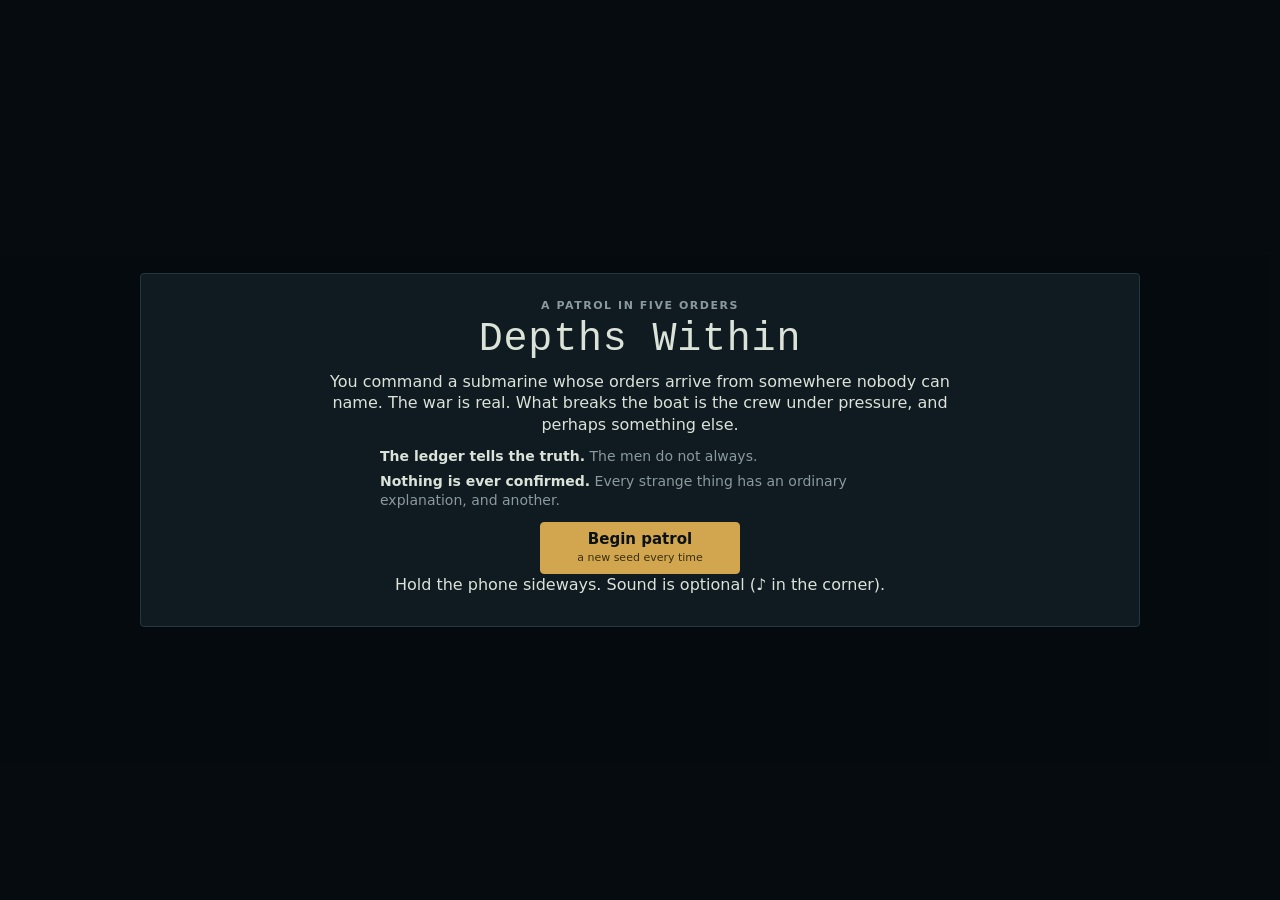
<file: index.html>
<!doctype html>
<html lang="en"><head><meta charset="utf-8"><title>Depths Within</title>
<meta name="viewport" content="width=device-width, initial-scale=1">
<meta http-equiv="refresh" content="0; url=docs/">
<link rel="canonical" href="docs/"><meta name="theme-color" content="#0a1117"></head>
<body style="margin:0;background:#0a1117;color:#dbe2d8;font:16px system-ui,sans-serif">
<p style="padding:24px"><a style="color:#d1a64e" href="docs/">Play Depths Within</a></p></body></html>
</file>
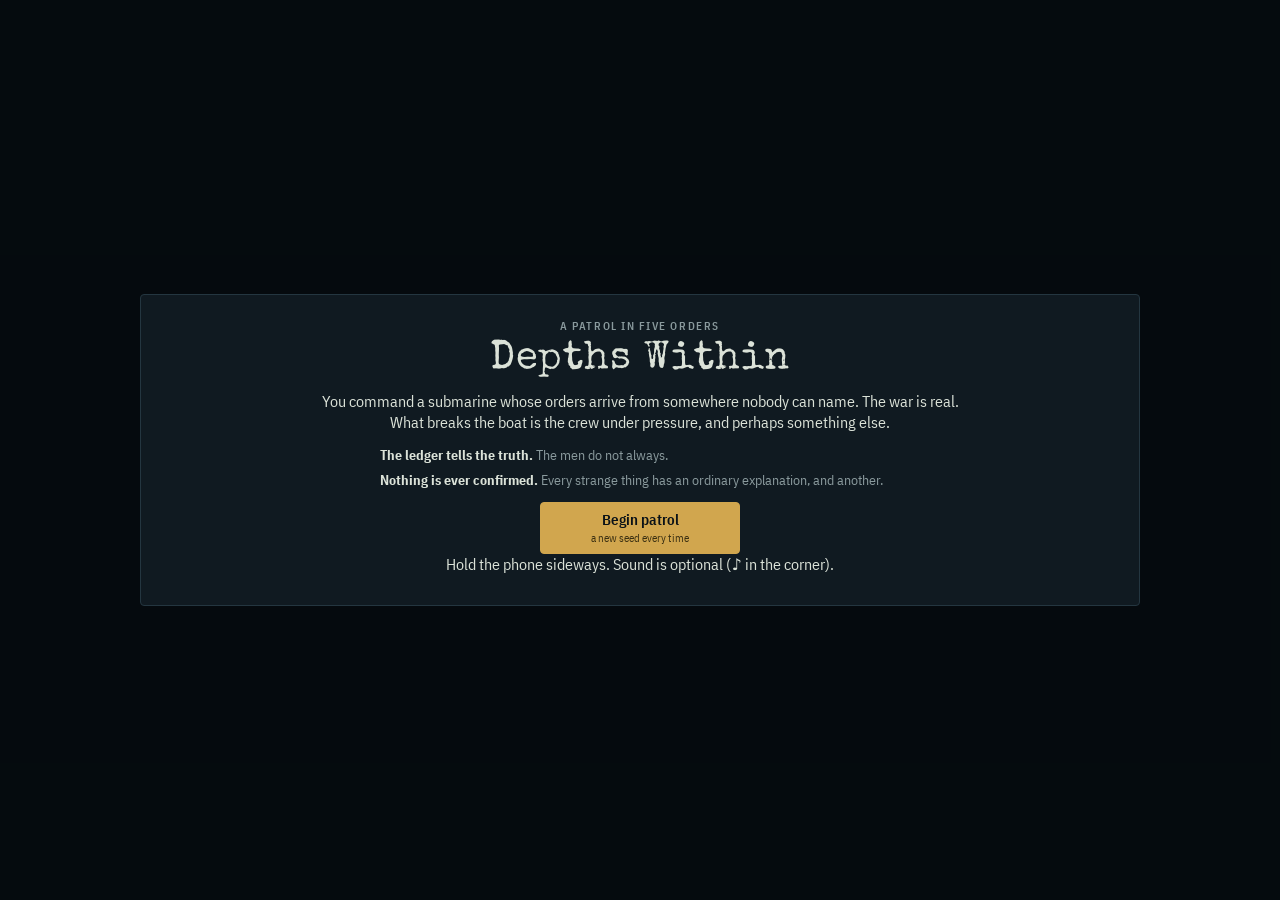
<file: docs/index.html>
<!doctype html>
<html lang="en"><head><meta charset="utf-8">
<meta name="viewport" content="width=device-width, initial-scale=1, viewport-fit=cover">
<link rel="icon" type="image/png" sizes="32x32" href="icons/favicon-32.png">
<link rel="icon" type="image/svg+xml" href="icons/icon.svg">
<link rel="apple-touch-icon" href="icons/apple-touch-icon.png">
<link rel="manifest" href="manifest.webmanifest">
<meta name="theme-color" content="#0a1117">
<meta name="mobile-web-app-capable" content="yes">
<meta name="apple-mobile-web-app-capable" content="yes">
<meta name="apple-mobile-web-app-title" content="Depths Within">
<meta name="apple-mobile-web-app-status-bar-style" content="black-translucent">
<meta name="description" content="Depths Within: a submarine patrol, played on a touch screen held sideways.">
<title>Depths Within</title>
<meta name="claude:viewport-fit-sides" content="cover">
<link rel="stylesheet" href="https://fonts.googleapis.com/css2?family=IBM+Plex+Mono:wght@400;500&family=IBM+Plex+Sans+Condensed:wght@400;600&family=Special+Elite&display=swap">
<style>
/* Layout concept: a landscape bridge. Left, the honest ledger. Centre, the men (what they say,
   what can be seen). Right, the log with the three thumb buttons underneath. Everything else is
   a sheet that slides over: orders, a decision, the ending. Palette: slate that has been under
   water too long, pale paper for text, brass only for what needs attention. */
:root {
  color-scheme: dark;
  --hull: #0a1117;        /* the deep: slate with a green bias */
  --panel: #101a21;
  --panel-hi: #17252e;
  --line: #243640;
  --paper: #dbe2d8;       /* text: a warm off-white, never pure */
  --dim: #8a9a9d;
  --sea: #78b8a0;         /* ok / active */
  --brass: #d1a64e;       /* attention */
  --rust: #cf6a47;        /* critical */
  --ink: #0a1117;         /* text on a lit button */
  --display: "Special Elite", "Courier New", ui-monospace, monospace;
  --body: "IBM Plex Sans Condensed", "Arial Narrow", system-ui, sans-serif;
  --mono: "IBM Plex Mono", ui-monospace, "SFMono-Regular", Menlo, Consolas, monospace;
  --gutter-l: max(16px, env(safe-area-inset-left, 0px));
  --gutter-r: max(16px, env(safe-area-inset-right, 0px));
}
* { box-sizing: border-box; }
html, body { height: 100%; }
body {
  margin: 0; background: var(--hull); color: var(--paper);
  font: 15px/1.35 var(--body); overflow: hidden;
  -webkit-tap-highlight-color: transparent; -webkit-touch-callout: none;
  overscroll-behavior: none;
}
button { font: inherit; color: inherit; touch-action: manipulation; cursor: pointer; }
button:focus-visible, [tabindex]:focus-visible { outline: 2px solid var(--brass); outline-offset: 2px; }
.num { font-family: var(--mono); font-variant-numeric: tabular-nums; }
.dim { color: var(--dim); }
.smcaps { font-size: 11px; letter-spacing: .14em; text-transform: uppercase; color: var(--dim); font-weight: 600; }

#app {
  height: 100%; display: grid; grid-template-rows: auto minmax(0, 1fr); gap: 8px;
  padding-block: 6px 8px; padding-left: var(--gutter-l); padding-right: var(--gutter-r);
}

/* ---- top bar */
.top { display: flex; align-items: center; gap: 10px; min-height: 46px; min-width: 0; }
.orders-chip {
  flex: 1 1 auto; min-width: 0; text-align: left; background: transparent; border: 0; padding: 4px 0;
  display: grid; gap: 1px;
}
.orders-chip .t { font-family: var(--display); font-size: 17px; white-space: nowrap; overflow: hidden; text-overflow: ellipsis; }
.orders-chip .p { font-size: 12px; color: var(--dim); white-space: nowrap; overflow: hidden; text-overflow: ellipsis; }
.clock { text-align: right; white-space: nowrap; font-family: var(--mono); font-size: 13px; }
.clock small { display: block; color: var(--brass); font-size: 11px; font-family: var(--body); }
.icon-btn {
  width: 44px; height: 44px; flex: 0 0 auto; display: grid; place-items: center;
  background: var(--panel); border: 1px solid var(--line); border-radius: 4px; font-size: 18px;
}
.icon-btn[aria-pressed="true"] { border-color: var(--sea); color: var(--sea); }
.icon-btn { position: relative; }
.icon-btn.off { color: var(--dim); }
.icon-btn.off::after { content: ""; position: absolute; width: 26px; height: 2px; background: var(--dim); transform: rotate(-45deg); }

/* ---- columns */
.cols { display: grid; grid-template-columns: minmax(190px, 26%) minmax(210px, 34%) minmax(0, 1fr); gap: 8px; min-height: 0; }
.col { min-height: 0; min-width: 0; background: var(--panel); border: 1px solid var(--line); border-radius: 4px; display: flex; flex-direction: column; }
.col > header { padding: 8px 10px 6px; border-bottom: 1px solid var(--line); display: flex; justify-content: space-between; gap: 8px; align-items: baseline; }
.scroll { overflow-y: auto; overscroll-behavior: contain; -webkit-overflow-scrolling: touch; min-height: 0; flex: 1 1 auto; padding: 8px 10px; }

/* ledger */
.led { display: grid; gap: 9px; }
.led .r { display: grid; grid-template-columns: 62px minmax(0, 1fr) auto; gap: 8px; align-items: center; }
.led .k { font-size: 13px; }
.bar { height: 10px; background: #0b1319; border: 1px solid var(--line); position: relative; }
.bar i { position: absolute; inset: 0 auto 0 0; background: var(--sea); }
.r.low .bar i { background: var(--brass); }
.r.crit .bar i { background: var(--rust); }
.led .v { font-family: var(--mono); font-size: 13px; min-width: 3.4em; text-align: right; }
.r.low .v { color: var(--brass); }
.r.crit .v { color: var(--rust); }
.led .sub { grid-column: 2 / 4; font-size: 11px; color: var(--dim); margin-top: -4px; }
.led .flag { font-size: 10px; letter-spacing: .1em; text-transform: uppercase; }
.air { display: flex; justify-content: space-between; gap: 8px; font-size: 13px; padding-top: 2px; border-top: 1px dashed var(--line); }
.air.foul, .air.dangerous { color: var(--rust); }
.air.stale { color: var(--brass); }

/* the men */
.men { list-style: none; margin: 0; padding: 0; display: grid; gap: 2px; }
.men li { display: grid; grid-template-columns: minmax(0, 1fr) auto; gap: 0 8px; padding: 5px 2px; border-bottom: 1px solid #16232b; align-items: baseline; }
.men li.sym { padding-bottom: 6px; }
.men .n { font-weight: 600; }
.men .role { color: var(--dim); font-weight: 400; margin-left: 6px; font-size: 13px; }
.men .says { color: var(--paper); font-style: italic; font-size: 13px; text-align: right; }
.men .seen { grid-column: 1 / 3; font-size: 12px; color: var(--brass); }
.men li.gone .n { text-decoration: line-through; color: var(--dim); }
.badge { font-size: 10px; letter-spacing: .1em; text-transform: uppercase; border: 1px solid var(--brass); color: var(--brass); padding: 0 5px; margin-left: 6px; }
.sonar { margin-top: 8px; padding-top: 8px; border-top: 1px solid var(--line); font-size: 13px; }
.sonar b { color: var(--sea); letter-spacing: .1em; font-size: 11px; }
.sonar.off b { color: var(--dim); }
.sonar p { margin: 3px 0 0; color: var(--paper); font-style: italic; }

/* log */
.log { font: 12.5px/1.45 var(--mono); }
.log p { margin: 0 0 5px; padding-left: 4.4em; text-indent: -4.4em; }
.log .tk { color: var(--dim); }
.log .ord { color: var(--brass); }
.log .ch { color: var(--sea); }
.log .mis { color: var(--paper); font-weight: 500; }
.col.logcol .scroll { padding-bottom: 4px; }
.notice { min-height: 30px; padding: 4px 10px; font-size: 13px; line-height: 1.25; color: var(--sea); border-top: 1px solid var(--line); display: flex; align-items: center; }
.btn { white-space: nowrap; }
.btn small { white-space: normal; }
.tabs { padding: 0 !important; gap: 0; }
.tab { flex: 1; white-space: nowrap; min-height: 40px; padding: 0 8px; font: 600 11px var(--body); letter-spacing: .05em; text-transform: uppercase; color: var(--dim); background: transparent; border: 0; border-bottom: 2px solid transparent; }
.tab.on { color: var(--brass); border-bottom-color: var(--brass); }
.chart { display: block; width: 100%; height: auto; background: var(--hull); border: 1px solid var(--line); border-radius: 4px; }
.chart .sea { fill: #0c161d; } .chart .gl { stroke: var(--line); stroke-width: .25; } .chart .gt { fill: var(--dim); font: 3px var(--mono); }
.chart .land { fill: #1d2a2c; stroke: var(--line); stroke-width: .3; } .chart .wl { fill: var(--dim); font: 3px var(--body); }
.chart .trk { fill: none; stroke-width: .6; } .chart .trk.done { stroke: var(--line); } .chart .trk.current { stroke: var(--brass); stroke-dasharray: 1.6 1.2; }
.chart .wp { fill: var(--hull); stroke: var(--dim); stroke-width: .5; } .chart .wp.hit { fill: var(--sea); stroke: var(--sea); } .chart .wp.next { stroke: var(--brass); stroke-width: .8; }
.chart .boat path { fill: var(--paper); stroke: var(--ink); stroke-width: .3; } .chart .boat .halo { fill: none; stroke: var(--sea); stroke-width: .35; opacity: .6; animation: ping 3s ease-out infinite; transform-origin: 0 0; }
.chart .boat.up path { fill: var(--brass); }
@keyframes ping { from { transform: scale(.4); opacity: .8; } to { transform: scale(1.3); opacity: 0; } }
.scopehead { display: flex; justify-content: space-between; font: 500 11px var(--body); letter-spacing: .1em; color: var(--dim); margin-bottom: 4px; } .scopehead b { color: var(--sea); }
.scope { display: block; width: 100%; max-width: 230px; margin: 0 auto; height: auto; }
.scope .face { fill: #08110f; stroke: var(--sea); stroke-width: .5; } .scope.dark .face { stroke: var(--line); fill: #0a1117; }
.scope .ring { stroke: #1d3a33; stroke-width: .3; fill: none; } .scope .gt { fill: var(--dim); font: 4px var(--mono); }
.scope .sweep { stroke: var(--sea); stroke-width: .6; opacity: .55; transform-origin: 50px 50px; animation: sweep 4s linear infinite; }
@keyframes sweep { to { transform: rotate(360deg); } }
.scope .blip circle { fill: var(--sea); } .scope .blip text { fill: var(--paper); font: 4px var(--mono); } .scope .me { fill: var(--paper); }
.cts { list-style: none; margin: 6px 0 0; padding: 0; display: grid; gap: 4px; font-size: 13px; }
.cts li { display: grid; grid-template-columns: 2.2em auto; gap: 0 6px; } .cts li .dim { grid-column: 2; font-size: 11.5px; } .cts b { color: var(--sea); font-family: var(--mono); }
.scopemsg { margin: 8px 0 0; font-size: 13px; }
.tubes { display: grid; grid-template-columns: repeat(3, 1fr); gap: 5px; margin-bottom: 8px; }
.tube { border: 1px solid var(--line); border-radius: 3px; padding: 3px 5px; display: grid; background: var(--panel-hi); }
.tube .tn { font: 500 13px var(--mono); } .tube .tn small { font: 10px var(--body); color: var(--dim); margin-left: 4px; text-transform: uppercase; } .tube .ts { font-size: 11.5px; color: var(--dim); }
.tube.loaded { border-color: var(--sea); } .tube.flooded { border-color: var(--brass); } .tube.open { border-color: var(--rust); } .tube.open .ts { color: var(--rust); } .tube.no-report .ts { color: var(--dim); }
.sol { width: 100%; border-collapse: collapse; font: 11px var(--mono); white-space: nowrap; } .sol th { color: var(--dim); font: 500 10px var(--body); text-align: left; letter-spacing: .08em; text-transform: uppercase; } .sol td, .sol th { padding: 2px 3px; } .sol b { color: var(--sea); }
.eyegrid { display: grid; grid-template-columns: minmax(0, 1.5fr) minmax(0, 1fr); gap: 12px; align-items: start; }
.eye { display: block; width: 100%; height: auto; border-radius: 4px; } .eye .sky { fill: #1b2b33; } .eye .water { fill: #0d1f24; } .eye .horizon { stroke: #6f8d93; stroke-width: .3; }
.eye .rim { fill: none; stroke: #000; stroke-width: 5; } .eye .ret { stroke: #a9c3b6; stroke-width: .2; opacity: .5; } .eye .rt { stroke: #a9c3b6; stroke-width: .3; }
.eye .hull, .eye .sup { fill: #0b1013; stroke: #3b4c52; stroke-width: .3; } .eye .white { fill: #c9d2cf; } .eye .mast { stroke: #0b1013; stroke-width: .6; }
.eye .red { fill: var(--rust); } .eye .fig { fill: #02040a; } .eye .lamp { fill: #e8c46a; } .eye .wake { stroke: #a9c3b6; stroke-width: .5; fill: none; opacity: .6; }
.eye .ghostv { opacity: .35; } .eye .ghostv .hull, .eye .ghostv .sup { fill: #1c2a30; } .eye .edge { fill: var(--brass); }
.eyeread { margin: 6px 0 0; font-size: 13px; } .eyebtns { display: grid; gap: 8px; }
.chart .errc { fill: rgba(209,166,78,.10); stroke: var(--brass); stroke-width: .3; stroke-dasharray: 1 1; }
.eye .mist { fill: rgba(150,170,170,.35); }
.sheet.attack { border-top: 3px solid var(--rust); } .sheet.attack > header h2 { color: var(--rust); }
.grp { margin: 12px 0 6px; } .grp:first-child { margin-top: 0; }
.adv { display: flex; gap: 6px; margin: 6px 6px 0; }
.advtxt { flex: 1; min-width: 0; min-height: 44px; text-align: left; padding: 4px 8px; border: 1px dashed var(--line); border-radius: 4px; background: transparent; color: var(--paper); display: grid; }
.advtxt.go { border-color: var(--sea); } .advtxt .k { font: 500 10px var(--body); letter-spacing: .1em; text-transform: uppercase; color: var(--sea); }
.advtxt .t { font: 13px/1.2 var(--body); display: -webkit-box; -webkit-line-clamp: 2; -webkit-box-orient: vertical; overflow: hidden; }
.advnext { min-width: 52px; min-height: 44px; border: 1px solid var(--line); border-radius: 4px; background: var(--panel-hi); color: var(--dim); font: 600 12px var(--body); }
.tut { list-style: none; margin: 0; padding: 0; counter-reset: t; display: grid; gap: 12px; }
.tut li { counter-increment: t; display: grid; grid-template-columns: 28px 1fr; gap: 0 10px; }
.tut li::before { content: counter(t); grid-row: 1 / 3; color: var(--brass); font: 500 20px var(--display); }
.tut b { font: 600 15px var(--body); } .tut span { color: var(--dim); font-size: 13.5px; line-height: 1.35; }
.opt .why { color: var(--rust); }
.gauges { display: grid; grid-template-columns: repeat(3, 1fr); gap: 6px; margin-top: 8px; }
.gg { background: var(--panel-hi); border: 1px solid var(--line); border-radius: 3px; padding: 4px 6px; display: grid; gap: 1px; min-width: 0; }
.gg.wide { grid-column: 1 / -1; }
.gk { font: 500 10px var(--body); letter-spacing: .1em; text-transform: uppercase; color: var(--dim); }
.gv { font: 500 17px var(--mono); color: var(--paper); } .gv small { font-size: 11px; color: var(--dim); } .gv.sm { font: 500 13px var(--body); }
.bar.sm { display: block; height: 4px; background: var(--line); border-radius: 2px; overflow: hidden; } .bar.sm i { display: block; height: 100%; background: var(--sea); }
.hullsvg { display: block; width: 100%; height: auto; } .hullsvg .cp { stroke: var(--hull); stroke-width: .6; } .hullsvg .tower { fill: var(--panel-hi); stroke: var(--line); stroke-width: .5; }
.hullsvg .cp.sound { fill: var(--sea); } .hullsvg .cp.damaged { fill: var(--brass); } .hullsvg .cp.flooding { fill: var(--rust); }
.comp { list-style: none; margin: 8px 0 0; padding: 0; display: grid; gap: 6px; }
.comp li { display: grid; grid-template-columns: minmax(0, 1.4fr) minmax(0, 1fr) auto; gap: 6px; align-items: center; font-size: 13px; }
.comp .bar { height: 6px; background: var(--line); border-radius: 3px; overflow: hidden; } .comp .bar i { display: block; height: 100%; background: var(--sea); }
.comp li.damaged .bar i { background: var(--brass); } .comp li.flooding .bar i { background: var(--rust); }
.comp .st { grid-column: 1 / -1; font-size: 11px; color: var(--dim); margin-top: -3px; } .comp li.flooding .st { color: var(--rust); }
.step {
  flex: none;
  display: grid; grid-template-columns: auto 1fr; grid-template-rows: auto auto; column-gap: 8px; align-items: baseline;
  margin: 6px 6px 0; padding: 6px 10px; min-height: 48px; text-align: left; border: 1px solid var(--brass); border-radius: 4px;
  background: var(--panel-hi); color: var(--paper); font: inherit;
}
.step .k { font: 500 11px var(--body); letter-spacing: .08em; text-transform: uppercase; color: var(--brass); }
.step .t { font: 600 14px/1.15 var(--body); min-width: 0; }
.step .s { grid-column: 1 / -1; font-size: 11.5px; color: var(--dim); line-height: 1.2; }
button.step.ready { background: var(--brass); color: var(--ink); }
button.step.ready .k, button.step.ready .s { color: #3a2f12; }
button.step.blocked { border-color: var(--line); }
button.step.blocked .k { color: var(--dim); }
button.step.blocked .s { color: var(--rust); }
button.step.going { border-style: dashed; }
button.step:active:not(:disabled) { transform: translateY(1px); filter: brightness(1.12); }
button.step:disabled { opacity: .4; }
.step.hold, .step.done { border-color: var(--line); }
.step.hold .t, .step.done .t { white-space: normal; font-weight: 400; }
.pips { color: var(--brass); letter-spacing: .12em; margin-left: 4px; font-size: 13px; }
.actions { display: grid; grid-template-columns: 1.1fr 1fr 1fr; gap: 6px; padding: 6px; border-top: 1px solid var(--line); }
.btn {
  min-height: 52px; padding: 6px 8px; background: var(--panel-hi); border: 1px solid var(--line); border-radius: 4px;
  display: grid; place-items: center; text-align: center; line-height: 1.15; font-weight: 600;
}
.btn small { display: block; font-weight: 400; color: var(--dim); font-size: 11px; }
.btn.primary { background: var(--brass); border-color: var(--brass); color: var(--ink); }
.btn.primary small { color: #3a2f12; }
.btn:active:not(:disabled) { transform: translateY(1px); filter: brightness(1.12); }
.btn:disabled { opacity: .4; cursor: default; }

/* ---- sheets */
.veil { position: fixed; inset: 0; background: rgba(5, 9, 12, .78); display: grid; place-items: center;
  padding: max(10px, env(safe-area-inset-top, 0px)) var(--gutter-r) max(10px, env(safe-area-inset-bottom, 0px)) var(--gutter-l); z-index: 20; }
.sheet { width: min(1000px, 100%); max-height: 100%; background: var(--panel); border: 1px solid var(--line); border-radius: 4px; display: flex; flex-direction: column; min-height: 0; }
.sheet > header { padding: 10px 14px; border-bottom: 1px solid var(--line); display: flex; justify-content: space-between; align-items: center; gap: 10px; }
.sheet h2 { margin: 0; font: 400 19px var(--display); }
.sheet .body { overflow-y: auto; overscroll-behavior: contain; padding: 12px 14px; min-height: 0; flex: 1 1 auto; }
.sheet footer { padding: 8px 14px; border-top: 1px solid var(--line); display: flex; gap: 8px; justify-content: flex-end; }

.decision .grid { display: grid; grid-template-columns: minmax(0, 1fr) minmax(0, 1.05fr); gap: 16px; }
.decision .story { font: 400 18px/1.5 var(--display); }
.decision .opts { display: grid; gap: 8px; align-content: start; }
.opt { text-align: left; min-height: 56px; padding: 10px 12px; background: var(--panel-hi); border: 1px solid var(--line); border-radius: 4px; display: grid; gap: 3px; }
.opt b { font-weight: 600; font-size: 15px; }
.opt span { color: var(--dim); font-size: 12.5px; }
.opt:active { border-color: var(--brass); }
.sheet.decision { border-color: var(--brass); }
.sheet.decision h2 { color: var(--brass); letter-spacing: .06em; }

.orders-grid { display: grid; grid-template-columns: repeat(auto-fill, minmax(230px, 1fr)); gap: 8px; }
.orders-grid .opt { min-height: 60px; }
.pick { display: grid; grid-template-columns: repeat(auto-fill, minmax(190px, 1fr)); gap: 8px; }
.note { font-size: 12.5px; color: var(--dim); margin: 10px 0 0; }

.reports { display: grid; grid-template-columns: 1fr 1fr; gap: 0 18px; }
.reports h3 { margin: 0 0 6px; font: 400 15px var(--display); letter-spacing: .04em; }
.reports .row { display: contents; }
.reports .c { padding: 8px 0; border-top: 1px solid var(--line); font-size: 14px; }
.reports .c.log { font-family: var(--display); }
.end-title { font: 400 26px var(--display); margin: 0 0 6px; }
.epi p { margin: 0 0 8px; font: 400 17px/1.5 var(--display); }
.epi p.hush { color: var(--dim); font-style: italic; }

.title-card { text-align: center; max-width: 640px; margin: 0 auto; }
.title-card h1 { font: 400 40px/1.05 var(--display); margin: 4px 0 10px; letter-spacing: .02em; }
.title-card p { margin: 0 0 10px; color: var(--paper); font-size: 16px; }
.title-card .rule { display: grid; gap: 6px; text-align: left; margin: 12px auto; max-width: 520px; font-size: 14px; color: var(--dim); }
.title-card .rule b { color: var(--paper); }
.title-card .row { display: flex; gap: 10px; justify-content: center; flex-wrap: wrap; margin-top: 10px; }
.title-card .btn { min-width: 200px; }

/* ---- portrait: the game is landscape */
.rotate { display: none; }
@media (orientation: portrait) and (max-width: 700px) {
  .rotate { position: fixed; inset: 0; z-index: 50; background: var(--hull); display: grid; place-content: center; text-align: center; padding: 24px; gap: 10px; }
  .rotate .ico { font-size: 54px; transform: rotate(90deg); }
  .rotate p { margin: 0; font: 400 20px var(--display); }
}
/* ---- low phones, landscape */
@media (max-height: 420px) {
  .gv { font-size: 14px; } .gv small { font-size: 10px; } .gg { padding: 3px 5px; } .gauges { gap: 4px; margin-top: 5px; }
  .top { min-height: 40px; } .orders-chip .t { font-size: 15px; }
  .icon-btn { width: 40px; height: 40px; }
  .btn { min-height: 46px; }
  .scroll { padding: 6px 8px; }
  .led { gap: 6px; } .men li { padding: 4px 2px; }
  .title-card h1 { font-size: 30px; } .title-card p { font-size: 14px; }
  .decision .story { font-size: 16px; }
}
@media (max-width: 760px) { .btn small.wide { display: none; } }
@media (max-width: 720px) {
  .cols { grid-template-columns: minmax(150px, 30%) minmax(0, 1fr) minmax(0, 1fr); }
  .led .r { grid-template-columns: 52px minmax(0, 1fr) auto; }
}
@media (max-width: 560px) { .eyegrid { grid-template-columns: 1fr; } .decision .grid { grid-template-columns: 1fr; } .orders-grid { grid-template-columns: 1fr; } }
@media (prefers-reduced-motion: reduce) { * { transition: none !important; animation: none !important; } }

/* sailing: the chart takes taps; the course is drawn on it */
.chart { cursor: crosshair; touch-action: manipulation; }
.chart .pl { fill: none; stroke: var(--dim, #7a8a96); stroke-width: .35; }
.chart .dline { stroke: var(--brass); stroke-width: .5; stroke-dasharray: 1.6 1.2; fill: none; }
.chart .dflag { fill: var(--brass); stroke: var(--brass); stroke-width: .4; }
.chart .dl { fill: var(--brass); }
.hint { margin: 6px 0; font-size: 12px; opacity: .75; }
.btn.sm { min-height: 36px; padding: 4px 12px; margin: 0 0 8px; }

</style>
</head>
<body style="margin:0">
<div id="app"></div>
<div class="rotate" role="alert"><span class="ico" aria-hidden="true">⟳</span><p>Turn your phone sideways.</p><span class="dim">The bridge is laid out for a wide screen.</span></div>
<script>
/* Depths Within: the dread engine, ported line by line from dread/*.py.
 *
 * It is a port, not a rewrite: same names (snake_case where the data files use them), same
 * order of operations, and the same random numbers. `PyRandom` reproduces CPython's
 * Mersenne Twister (seeding, random(), choice(), choices(), randint(), uniform()), and
 * `fsum` reproduces the compensated float sum that Python 3.12+ uses in sum(). Given the same
 * seed and the same inputs, the log it writes is the log the Python engine writes
 * (tests/test_web_parity.py checks that, on the shipped file).
 *
 * No DOM in here, so Node can run it.
 */
(function (root, factory) {
  if (typeof module === 'object' && module.exports) module.exports = factory();
  else root.Dread = factory();
})(typeof self !== 'undefined' ? self : this, function () {
  'use strict';

  // ---------------------------------------------------------------- Python's random
  class PyRandom {
    constructor(seed) {
      this.mt = new Uint32Array(624);
      this.idx = 624;
      this.seed(seed);
    }
    _initGenrand(s) {
      const mt = this.mt;
      mt[0] = s >>> 0;
      for (let i = 1; i < 624; i++) {
        const prev = mt[i - 1] ^ (mt[i - 1] >>> 30);
        mt[i] = (Math.imul(1812433253, prev) + i) >>> 0;
      }
    }
    seed(n) {
      n = Math.abs(n);
      const key = [];
      if (n === 0) key.push(0);
      while (n > 0) { key.push(n % 4294967296); n = Math.floor(n / 4294967296); }
      this._initGenrand(19650218);
      const mt = this.mt;
      let i = 1, j = 0;
      for (let k = Math.max(624, key.length); k > 0; k--) {
        const prev = mt[i - 1] ^ (mt[i - 1] >>> 30);
        mt[i] = ((mt[i] ^ Math.imul(prev, 1664525)) + key[j] + j) >>> 0;
        i++; j++;
        if (i >= 624) { mt[0] = mt[623]; i = 1; }
        if (j >= key.length) j = 0;
      }
      for (let k = 623; k > 0; k--) {
        const prev = mt[i - 1] ^ (mt[i - 1] >>> 30);
        mt[i] = ((mt[i] ^ Math.imul(prev, 1566083941)) - i) >>> 0;
        i++;
        if (i >= 624) { mt[0] = mt[623]; i = 1; }
      }
      mt[0] = 0x80000000;
      this.idx = 624;
    }
    _next() {
      const mt = this.mt;
      if (this.idx >= 624) {
        let kk = 0, y;
        for (; kk < 624 - 397; kk++) {
          y = (mt[kk] & 0x80000000) | (mt[kk + 1] & 0x7fffffff);
          mt[kk] = mt[kk + 397] ^ (y >>> 1) ^ ((y & 1) ? 0x9908b0df : 0);
        }
        for (; kk < 623; kk++) {
          y = (mt[kk] & 0x80000000) | (mt[kk + 1] & 0x7fffffff);
          mt[kk] = mt[kk + (397 - 624)] ^ (y >>> 1) ^ ((y & 1) ? 0x9908b0df : 0);
        }
        y = (mt[623] & 0x80000000) | (mt[0] & 0x7fffffff);
        mt[623] = mt[396] ^ (y >>> 1) ^ ((y & 1) ? 0x9908b0df : 0);
        this.idx = 0;
      }
      let y = mt[this.idx++];
      y ^= y >>> 11;
      y ^= (y << 7) & 0x9d2c5680;
      y ^= (y << 15) & 0xefc60000;
      y ^= y >>> 18;
      return y >>> 0;
    }
    random() {
      const a = this._next() >>> 5, b = this._next() >>> 6;
      return (a * 67108864.0 + b) * (1.0 / 9007199254740992.0);
    }
    _getrandbits(k) { return k === 0 ? 0 : this._next() >>> (32 - k); }
    _randbelow(n) {
      if (!n) return 0;
      const k = 32 - Math.clz32(n);
      let r = this._getrandbits(k);
      while (r >= n) r = this._getrandbits(k);
      return r;
    }
    choice(seq) { return seq[this._randbelow(seq.length)]; }
    randint(a, b) { return a + this._randbelow(b - a + 1); }
    uniform(a, b) { return a + (b - a) * this.random(); }
    /** random.choices(population, weights, k=1)[0] */
    choices1(population, weights) {
      const cum = [];
      let acc = 0;
      weights.forEach((w, i) => { acc = i === 0 ? w : acc + w; cum.push(acc); });
      const total = cum[cum.length - 1] + 0.0;
      let lo = 0, hi = population.length - 1;
      const x = this.random() * total;
      while (lo < hi) {                       // bisect_right(cum, x, 0, hi)
        const mid = (lo + hi) >> 1;
        if (x < cum[mid]) hi = mid; else lo = mid + 1;
      }
      return population[lo];
    }
  }

  // ---------------------------------------------------------------- numeric helpers
  const clamp = (x, lo = 0.0, hi = 1.0) => Math.max(lo, Math.min(hi, x));
  const lerp = (a, b, t) => a + (b - a) * t;

  /** Python 3.12+ sum() of floats: Neumaier compensated summation. */
  function fsum(arr) {
    if (arr.length === 0) return 0;
    let f = arr[0], c = 0.0;
    for (let i = 1; i < arr.length; i++) {
      const x = arr[i], t = f + x;
      if (Math.abs(f) >= Math.abs(x)) c += (f - t) + x; else c += (x - t) + f;
      f = t;
    }
    if (c && Number.isFinite(c)) f += c;
    return f;
  }
  /** max()/min() with Python's tie rule: the first one wins. */
  function maxBy(arr, key) {
    let best = arr[0], bk = key(best);
    for (let i = 1; i < arr.length; i++) { const k = key(arr[i]); if (k > bk) { best = arr[i]; bk = k; } }
    return best;
  }
  function minBy(arr, key) {
    let best = arr[0], bk = key(best);
    for (let i = 1; i < arr.length; i++) { const k = key(arr[i]); if (k < bk) { best = arr[i]; bk = k; } }
    return best;
  }
  const pad3 = (n) => String(n).padStart(3, '0');
  const tag = (t) => `[${pad3(t)}]`;

  // ---------------------------------------------------------------- data
  let DATA = null;
  function setData(data) {
    DATA = {
      events: data.events.map((e) => e),
      missions: data.missions.map((m) => ({
        id: m.id, kind: m.kind, ticks: m.ticks, moral: !!m.moral, title: m.title, briefing: m.briefing,
        channel: (m.provenance && m.provenance.channel) || '', signed: (m.provenance && m.provenance.signed) || '',
        quality: (m.provenance && m.provenance.quality !== undefined) ? m.provenance.quality : 0.5,
        mundane_origin: m.mundane_origin, uncanny_origin: m.uncanny_origin,
        window: m.window !== undefined ? m.window : 1.8,
        chart: m.chart || null,
        acts: (m.acts || []).map((a) => ({
          id: a.id, label: a.label, hint: a.hint || '', hours: Number(a.hours),
          needs: a.needs || [], effects: a.effects || [], methods: a.methods || [],
        })),
      })),
    };
  }
  const provenanceLine = (m) => `${m.channel} ${m.signed}`.trim();

  // ---------------------------------------------------------------- state (dread/state.py)
  const ROLES = ['sonar', 'torpedo', 'engine', 'helm', 'radio', 'medic', 'cook', 'deck'];
  const COMPARTMENTS = ['bow torpedo room', 'control room', 'crew quarters', 'engine room', 'after torpedo room'];
  const ROUTINE_ITEMS = ['meals', 'music', 'cards', 'coffee', 'watches'];

  class Crew {
    constructor(id, name, role, section, candor) {
      Object.assign(this, {
        id, name, role, section, candor, fear: 0.1, fatigue: 0.1, guilt: 0.0, trust: 0.8,
        alive: true, missing: false, isolated: false, isolated_ticks: 0, name_known: false,
        ill: false, hides: false, ill_ticks: 0,
      });
      this.believes = new Set();
    }
    get active() { return this.alive && !this.missing; }
    stress() { return clamp(0.45 * this.fear + 0.35 * this.fatigue + 0.20 * this.guilt); }
    reported(cohesion) {
      const candorEff = clamp(this.candor * this.trust * (0.6 + 0.4 * cohesion));
      return lerp(0.15, this.stress(), candorEff);
    }
    symptoms() {
      const out = [];
      if (this.fear > 0.5) out.push('jumpy');
      if (this.fear > 0.7) out.push('talks to himself');
      if (this.fatigue > 0.6) out.push('errors at station');
      if (this.fatigue > 0.8) out.push('microsleeps');
      if (this.guilt > 0.5) out.push('avoids eyes');
      if (this.trust < 0.4) out.push('silent when the captain speaks');
      if (this.guilt > 0.4 && this.fear > 0.4) out.push('leaves small offerings');
      if (this.believes.size > 0 && this.fear > 0.3) out.push('repeats rumors');
      if (this.ill && !this.hides) out.push('feverish');
      return out;
    }
  }

  class Rumor {
    constructor(id, text, intensity, drift) {
      this.id = id; this.text = text; this.intensity = intensity;
      this.believers = new Set(); this.drift = drift || {};
    }
  }

  class Ship {
    constructor() {
      Object.assign(this, {
        cohesion: 0.8, discipline: 0.7, hull: 1.0, readiness: 1.0, co2: 0.005, noise: 0.1,
        attention: 0.0, progress: 0.0, food: 1.0, water: 1.0, fuel: 1.0, rations: 1.0,
        returning: false, owed: 0.0, orders_doubt: 0.0, moral_debt: 0.0, scrubber: 1.0,
        sonar_on: true, silent_running: false, surfaced: false, rest_cancelled: false,
        stand_down: false, hours_submerged: 0, torpedoes: 12, scope_up: false, decoys: 4,
        dr_error: 0.0, last_fix: 0, last_log: -99, log_true: 0, log_soft: 0, log_blank: 0,
        speed_order: 'standard', depth_order: 'shallow', depth_extra: 0, dive_lag: 0, torpedo_type: 'steam', shot_type: 'steam', battery: 1.0, snorkel: false, spares: 1.0, dc_active: false,
        helm_pending: null, helm_lag: 0,
        x: 100.0, y: 12.0, dest: null, heading: 0, under_way: false,
      });
      this.tubes = ['loaded', 'loaded', 'loaded', 'loaded', 'loaded', 'loaded'];
      this.types = { steam: 6, electric: 4, acoustic: 2 };
      this.damage = {};
      COMPARTMENTS.forEach((c) => { this.damage[c] = 0.0; });
      this.routines = {};
      ROUTINE_ITEMS.forEach((k) => { this.routines[k] = 0.9; });
      this.flags = new Set();
      this.rumors = new Map();
    }
    get routine() {
      const v = Object.values(this.routines);
      return fsum(v) / v.length;
    }
  }

  function dreadIndex(ship, crew) {
    const live = crew.filter((c) => c.active);
    if (!live.length) return 1.0;
    const n = live.length;
    const fear = fsum(live.map((c) => c.fear)) / n;
    const guilt = fsum(live.map((c) => c.guilt)) / n;
    const trust = fsum(live.map((c) => c.trust)) / n;
    const fatigue = fsum(live.map((c) => c.fatigue)) / n;
    const co2Pressure = clamp((ship.co2 - 0.005) / 0.025);
    return clamp(0.30 * fear + 0.15 * guilt + 0.15 * (1 - trust) + 0.15 * fatigue
      + 0.10 * co2Pressure + 0.15 * (1 - ship.routine));
  }

  // ---------------------------------------------------------------- conditions
  const OPS = {
    '>': (a, b) => a > b, '>=': (a, b) => a >= b, '<': (a, b) => a < b,
    '<=': (a, b) => a <= b, '==': (a, b) => a === b, '!=': (a, b) => a !== b,
  };

  function resolvePath(path, world) {
    const parts = path.split('.');
    const head = parts[0];
    if (head === 'ship') return Number(world.ship[parts[1]]);
    if (head === 'world') return Number(world[parts[1]]);
    if (head === 'crew') {
      const live = world.active_crew();
      const kind = parts[1];
      if (kind === 'count') return live.length;
      const vals = live.map((c) => c[parts[2]]);
      if (!vals.length) return 0.0;
      if (kind === 'avg') return fsum(vals) / vals.length;
      if (kind === 'max') return Math.max(...vals);
      return Math.min(...vals);
    }
    if (head === 'dread') return world.dread();
    throw new Error(`unknown path ${path}`);
  }

  const isEmpty = (o) => o && typeof o === 'object' && !Array.isArray(o) && Object.keys(o).length === 0;

  function evaluate(cond, world) {
    if (cond === null || cond === undefined || isEmpty(cond)) return true;
    if ('never' in cond) return false;
    if ('all' in cond) return cond.all.every((c) => evaluate(c, world));
    if ('any' in cond) return cond.any.some((c) => evaluate(c, world));
    if ('not' in cond) return !evaluate(cond.not, world);
    if ('path' in cond) return OPS[cond.op](resolvePath(cond.path, world), cond.value);
    if ('flag' in cond) return world.ship.flags.has(cond.flag);
    if ('no_flag' in cond) return !world.ship.flags.has(cond.no_flag);
    if ('crew_where' in cond) {
      const w = cond.crew_where;
      const op = OPS[w.op || '>='];
      for (const c of world.active_crew()) {
        if ('role' in w && c.role !== w.role) continue;
        if ('stat' in w && !op(c[w.stat], w.value)) continue;
        return true;
      }
      return false;
    }
    if ('mission' in cond) {
      const want = Array.isArray(cond.mission) ? cond.mission : [cond.mission];
      return world.run !== null && want.includes(world.run.mission.id);
    }
    if ('outcome' in cond) return world.ship.flags.has(`outcome:${cond.outcome.mission}:${cond.outcome.is}`);
    if ('phantom' in cond) return world.deck.phantoms.some((p) => p.kind === cond.phantom);
    if ('rumor' in cond) {
      const r = world.ship.rumors.get(cond.rumor);
      if (!r) return false;
      return r.believers.size >= (cond.believers_gte !== undefined ? cond.believers_gte : 1);
    }
    throw new Error(`unknown condition ${JSON.stringify(cond)}`);
  }

  // ---------------------------------------------------------------- phantom sonar
  const VOICE_LINES = [
    '{name}... {name}... come up here.', "{name}, it's cold. Open the hatch.",
    'Why did you leave me, {name}?', '{name}. {name}. {name}.',
  ];
  const ECHO_LINES = ['an echo that keeps pace with us, then slows', 'a slow return moving against the current',
    'something that breathes in time with the screws'];
  const MORSE_LINES = ['...-- sunk three days ago, still sending', 'recall order, signed by a dead officer',
    'a list of names, one of them still aboard'];
  const fillName = (s, name) => s.split('{name}').join(name);

  class SonarDeck {
    constructor() {
      this.phantoms = []; this.names_learned = new Set(); this._next_id = 1; this.sonar_off_ticks = 0;
    }
    spawn(kind, audible, intensity, text, rng, crew) {
      if (!text) text = this._textFor(kind, rng, crew);
      const p = { id: this._next_id, kind, audible_to: new Set(audible), intensity, age: 0, text };
      this._next_id += 1;
      this.phantoms.push(p);
      return p;
    }
    _textFor(kind, rng, crew) {
      if (kind === 'voice') {
        const names = (crew || []).filter((c) => this.names_learned.has(c.id) && c.active).map((c) => c.name);
        const name = names.length && rng ? rng.choice(names) : 'someone';
        return fillName(rng ? rng.choice(VOICE_LINES) : VOICE_LINES[0], name);
      }
      const pool = kind === 'echo' ? ECHO_LINES : MORSE_LINES;
      return rng ? rng.choice(pool) : pool[0];
    }
    tick(world) {
      const ship = world.ship, rng = world.rng, crew = world.crew;
      const live = world.active_crew();
      if (ship.sonar_on) this.sonar_off_ticks = 0; else this.sonar_off_ticks += 1;
      for (const p of this.phantoms.slice()) {
        p.age += 1;
        p.intensity = clamp(p.intensity + 0.02 * ship.attention - 0.006);
        if (p.intensity <= 0.0) { this.phantoms.splice(this.phantoms.indexOf(p), 1); continue; }
        if (p.intensity > 0.6 && rng.random() < 0.08) {
          const cand = live.filter((c) => !p.audible_to.has(c.id));
          if (cand.length) p.audible_to.add(maxBy(cand, (c) => c.fear + c.fatigue).id);
        }
        if (ship.sonar_on) {
          for (const cid of Array.from(p.audible_to).sort((a, b) => a - b)) {
            const c = world.crew_by_id(cid);
            if (!c || !c.active) continue;
            c.fear = clamp(c.fear + 0.012 * p.intensity);
            c.fatigue = clamp(c.fatigue + 0.004);
            if (p.kind === 'voice' && rng.random() < 0.15 * p.intensity) {
              this.names_learned.add(c.id);
              c.name_known = true;
              ship.attention = clamp(ship.attention + 0.01);
            }
          }
        } else {
          const liveIds = new Set(live.map((x) => x.id));
          let heard = 0;
          p.audible_to.forEach((c) => { if (liveIds.has(c)) heard += 1; });
          if (heard >= 2) for (const c of live) c.trust = clamp(c.trust - 0.002);
        }
      }
      const sonarOps = live.filter((c) => c.role === 'sonar');
      if (sonarOps.length && this.phantoms.length < 4) {
        const op = maxBy(sonarOps, (c) => c.fear + c.fatigue);
        const deep = world.depth_m >= 120;
        const pSpawn = 0.01 + 0.05 * ship.attention + 0.015 * (op.fear + op.fatigue) + (deep ? 0.02 : 0.0);
        if (ship.sonar_on && rng.random() < pSpawn) {
          let kind = rng.choice(deep ? ['echo', 'voice', 'voice', 'morse'] : ['echo', 'echo', 'voice', 'morse']);
          if (kind === 'voice' && this.names_learned.size === 0) kind = 'echo';
          this.spawn(kind, [op.id], 0.3, '', rng, crew);
        }
      }
    }
    mute_all() {
      for (const p of this.phantoms) p.intensity = clamp(p.intensity - 0.15);
      this.phantoms = this.phantoms.filter((p) => p.intensity > 0.0);
    }
  }

  // ---------------------------------------------------------------- events
  const GLOBAL_COOLDOWN = 3, BEAT_GAP = 14, BEAT_START = 8;
  const SHIP_CLAMP = { co2: [0.0, 0.1], dr_error: [0.0, 40.0] };

  class EventEngine {
    constructor(events, useSchedule) {
      this.use_schedule = useSchedule;
      this.events = events;
      this.byId = new Map(events.map((e) => [e.id, e]));
      this.last_fired = new Map();
      this.last_any = -99;
      this.last_beat = 0;
    }
    select(world) {
      const t = world.tick_no, act = world.act();
      const run = world.run;
      if (run !== null) {
        const due = this.events.filter((e) => e.mission === run.mission.id && 'at_progress' in e
          && !run.phase_fired.has(e.id) && world.ship.progress >= e.at_progress && evaluate(e.requires, world));
        if (due.length) return minBy(due, (e) => e.at_progress);
      }
      const scheduled = this.events.filter((e) => this.use_schedule && (e.schedule || []).includes(t)
        && this._ready(e, t, act, world));
      if (scheduled.length) return scheduled[0];
      if (t - this.last_any < GLOBAL_COOLDOWN) return null;
      const cands = this.events.filter((e) => !('schedule' in e) && this._ready(e, t, act, world));
      const overdue = t >= BEAT_START && t - this.last_beat >= BEAT_GAP;
      const beats = cands.filter((e) => e.beat);
      if (overdue && beats.length) {
        return world.rng.choices1(beats, beats.map((e) => (e.weight !== undefined ? e.weight : 1.0)));
      }
      if (world.rng.random() > 0.22 + 0.35 * world.dread()) return null;
      if (!cands.length) return null;
      return world.rng.choices1(cands, cands.map((e) => (e.weight !== undefined ? e.weight : 1.0)));
    }
    radioReady(ev, world) {
      if (world.tick_no - (this.last_fired.has(ev.id) ? this.last_fired.get(ev.id) : -99) < (ev.cooldown !== undefined ? ev.cooldown : 18)) return false;
      if (ev.once && this.last_fired.has(ev.id)) return false;
      return evaluate(ev.requires, world);
    }
    _ready(ev, t, act, world) {
      if (ev.radio) return false;
      if ('at_progress' in ev) return false;
      if ('mission' in ev) {
        const ms = Array.isArray(ev.mission) ? ev.mission : [ev.mission];
        if (world.run === null || !ms.includes(world.run.mission.id)) return false;
      }
      if ('schedule' in ev && !this.use_schedule) return false;
      if (!ev.acts.includes(act) && !('schedule' in ev)) return false;
      if (ev.once && this.last_fired.has(ev.id)) return false;
      const last = this.last_fired.has(ev.id) ? this.last_fired.get(ev.id) : -99;
      if (t - last < (ev.cooldown !== undefined ? ev.cooldown : 12)) return false;
      return evaluate(ev.requires, world);
    }
    fire(ev, world) {
      const t = world.tick_no;
      this.last_fired.set(ev.id, t);
      this.last_any = t;
      if ('at_progress' in ev && world.run !== null) world.run.phase_fired.add(ev.id);
      const target = this._pickTarget(ev.target, world);
      world.event_target = target;
      const mundaneOk = evaluate(ev.mundane_when, world);
      const text = ev.text.split('{target}').join(target ? target.name : 'someone');
      const record = { tick: t, id: ev.id, act: world.act(), text, mundane_ok: mundaneOk, choice: null, beat: !!ev.beat };
      if (ev.beat) this.last_beat = t;
      world.fired.push(record);
      world.log.push(`${tag(t)} ${text}`);
      applyEffects(ev.effects || [], world, target);
      const choices = (ev.choices || []).filter((c) => evaluate(c.requires, world)).map((c) => ({
        key: c.key, text: c.text, tags: c.tags || [], cost: c.cost || '', effects: c.effects,
      }));
      if (choices.length) {
        world.pending = { event_id: ev.id, text, target_id: target ? target.id : null, choices };
      }
      return record;
    }
    _pickTarget(spec, world) {
      if (!spec) return null;
      let pool = world.active_crew().filter((c) => !c.isolated || spec.include_isolated);
      if ('role' in spec) {
        const byRole = pool.filter((c) => c.role === spec.role);
        if (byRole.length) pool = byRole;
      }
      if (!pool.length) return null;
      const sel = spec.select || 'random';
      if (sel === 'highest') return maxBy(pool, (c) => c[spec.stat]);
      if (sel === 'lowest') return minBy(pool, (c) => c[spec.stat]);
      return world.rng.choice(pool);
    }
  }

  function who(spec, world, target) {
    if (spec === 'target') return target ? [target] : [];
    if (spec === 'all') return world.active_crew();
    if (spec === 'random') { const pool = world.active_crew(); return pool.length ? [world.rng.choice(pool)] : []; }
    if (spec === 'others') return world.active_crew().filter((c) => !target || c.id !== target.id);
    if (spec.startsWith('role:')) return world.active_crew().filter((c) => c.role === spec.slice(5));
    if (spec.startsWith('highest:') || spec.startsWith('lowest:')) {
      const [kind, stat] = spec.split(':');
      const pool = world.active_crew();
      if (!pool.length) return [];
      return [(kind === 'highest' ? maxBy : minBy)(pool, (c) => c[stat])];
    }
    throw new Error(`unknown who ${spec}`);
  }

  function applyEffects(effects, world, target) {
    const ship = world.ship;
    for (const fx of effects) {
      const op = fx.op;
      if (op === 'ship') {
        const [lo, hi] = SHIP_CLAMP[fx.stat] || [0.0, 1.0];
        ship[fx.stat] = clamp(ship[fx.stat] + fx.value, lo, hi);
      } else if (op === 'crew') {
        for (const c of who(fx.who, world, target)) c[fx.stat] = clamp(c[fx.stat] + fx.value);
      } else if (op === 'flag') {
        ship.flags.add(fx.name);
        if ('ttl' in fx) world.flag_expiry.set(fx.name, world.tick_no + fx.ttl);
      } else if (op === 'unflag') {
        ship.flags.delete(fx.name);
      } else if (op === 'routine') {
        ship.routines[fx.item] = clamp(ship.routines[fx.item] + fx.value);
      } else if (op === 'rumor') {
        let r = ship.rumors.get(fx.id);
        if (!r) r = new Rumor(fx.id, fx.text, fx.intensity !== undefined ? fx.intensity : 0.5, Object.assign({}, fx.drift || {}));
        r.intensity = clamp(Math.max(r.intensity, fx.intensity !== undefined ? fx.intensity : r.intensity));
        const seed = fx.seed !== undefined ? fx.seed : 'target';
        const seeded = seed !== 'none' ? who(seed, world, target) : [];
        for (const c of seeded) { r.believers.add(c.id); c.believes.add(r.id); }
        ship.rumors.set(r.id, r);
      } else if (op === 'phantom') {
        const aud = who(fx.audible, world, target).map((c) => c.id);
        if (aud.length) world.deck.spawn(fx.kind, aud, fx.intensity !== undefined ? fx.intensity : 0.4, fx.text || '', world.rng, world.crew);
      } else if (op === 'vanish') {
        for (const c of who(fx.who, world, target)) c.missing = true;
        ship.flags.add('sailor_missing');
      } else if (op === 'isolate') {
        for (const c of who(fx.who, world, target)) c.isolated = true;
      } else if (op === 'release') {
        for (const c of who(fx.who, world, target)) { c.isolated = false; c.isolated_ticks = 0; }
      } else if (op === 'kill') {
        for (const c of who(fx.who, world, target)) c.alive = false;
      } else if (op === 'combat') {
        world.combat(fx.severity);
      } else if (op === 'log_entry') {
        world.ship[`log_${fx.kind}`] += 1;
      } else if (op === 'peace_news') {
        if (world.truth.war_over) {
          world.ship.flags.add('peace_known');
          world.log.push(`${tag(world.tick_no)} The radio man reads the date aloud twice. It is eleven months after an armistice nobody told us about.`);
        } else world.log.push(`${tag(world.tick_no)} Something about a date, and a word that might be 'armistice', or 'amnesty', or a man's name.`);
      } else if (op === 'traffic_act') {
        trafficAct(world, fx.action);
      } else if (op === 'engage_order') {
        engageOrder(world, fx.order);
      } else if (op === 'order') {
        orders[fx.name](world, ...(fx.arg !== undefined && fx.arg !== null ? [fx.arg] : []));
      } else if (op === 'depth_order') {
        world.ship.depth_order = fx.value; world.ship.depth_extra = 0;
      } else if (op === 'emergency_surface') {
        const sh = world.ship;
        sh.surfaced = true; sh.scope_up = false; sh.depth_extra = 0; sh.flags.delete('sinking');
        sh.hull = clamp(sh.hull - 0.04);
        for (const c of world.active_crew()) c.fear = clamp(c.fear + 0.06);
        world.log.push(`${tag(world.tick_no)} Everything blown. The boat climbs like something thrown, and breaks the surface in a wash of white.`);
      } else if (op === 'tubes') {
        for (let i = 0; i < 4; i++) if (world.ship.tubes[i] !== 'empty') world.ship.tubes[i] = fx.state;
      } else if (op === 'fire') {
        fireTorpedoes(world, fx.n);
      } else if (op === 'leave_station') {
        world.log.push(`${tag(world.tick_no)} ${world.leave_station()}`);
      } else if (op === 'check_world') {
        world.log.push(`${tag(world.tick_no)} ${world.check_world()}`);
      } else if (op === 'summon_notice') {
        world.notice_at_override = world.vigil_ticks + 6;
      } else if (op === 'travel_delay') {
        displace(world, fx.value);
      } else if (op === 'set') {
        ship[fx.stat] = fx.value;
      } else if (op === 'time') {
        world.lose_hours(fx.value * world.patrol_ticks);
      } else if (op === 'rumor_intensity') {
        const r = ship.rumors.get(fx.id);
        if (r) r.intensity = clamp(r.intensity + fx.value);
      } else if (op === 'verify_orders') {
        world.log.push(`${tag(world.tick_no)} ${orders.verify_orders(world)}`);
      } else if (op === 'mission_outcome') {
        world.resolve_mission(fx.value);
      } else if (op === 'if') {
        applyEffects(evaluate(fx.cond, world) ? fx.then : (fx.else || []), world, target);
      } else if (op === 'chance') {
        let p = fx.p;
        for (const m of ('mod' in fx ? [fx.mod] : []).concat(fx.mods || [])) p += m.k * (resolvePath(m.path, world) - (m.ref !== undefined ? m.ref : 0.0));
        for (const [flag, bonus] of Object.entries(fx.if_flag || {})) if (ship.flags.has(flag)) p += bonus;
        applyEffects(world.rng.random() < clamp(p, 0.02, 0.98) ? fx.then : (fx.else || []), world, target);
      } else if (op === 'mute_phantoms') {
        world.deck.mute_all();
      } else if (op === 'log') {
        world.log.push(`${tag(world.tick_no)} ${fx.text}`);
      } else {
        throw new Error(`unknown effect op ${op}`);
      }
    }
  }

  // ---------------------------------------------------------------- orders
  const orders = {
    silence_sonar(w) {
      w.ship.sonar_on = false; w.deck.mute_all();
      for (const c of w.active_crew()) if (c.role === 'sonar') c.fear = clamp(c.fear - 0.15);
      return 'Sonar off. The headsets go quiet.';
    },
    restore_sonar(w) { w.ship.sonar_on = true; return 'Sonar back on.'; },
    isolate(w, cid) {
      const c = w.crew_by_id(cid);
      if (!c || !c.active || c.isolated) return 'Nothing to do.';
      c.isolated = true; c.trust = clamp(c.trust - 0.25); c.guilt = clamp(c.guilt + 0.15);
      w.ship.rumors.forEach((r) => r.believers.delete(cid));
      for (const o of w.active_crew()) o.trust = clamp(o.trust - 0.03);
      w.ship.attention = clamp(w.ship.attention + 0.03);
      return `${c.name} is confined to the forward berth.`;
    },
    release(w, cid) {
      const c = w.crew_by_id(cid);
      if (!c || !c.isolated) return 'Nothing to do.';
      c.isolated = false; c.isolated_ticks = 0;
      return `${c.name} is back on the watch bill.`;
    },
    force_compartment(w, cid) {
      const c = w.crew_by_id(cid);
      if (!c || !c.active) return 'Nothing to do.';
      w.ship.hull = clamp(w.ship.hull + 0.05);
      c.fear = clamp(c.fear + 0.2); c.guilt = clamp(c.guilt + 0.1);
      for (const o of w.active_crew()) { o.trust = clamp(o.trust - 0.12); o.guilt = clamp(o.guilt + 0.05); }
      return `${c.name} goes in. The repair holds.`;
    },
    stand_down(w) {
      w.ship.stand_down = true; w.ship.rest_cancelled = false;
      return 'All hands but the skeleton watch are sent to their bunks.';
    },
    cancel_rest(w) {
      if (!w.ship.rest_cancelled) for (const c of w.active_crew()) c.trust = clamp(c.trust - 0.03);
      w.ship.rest_cancelled = true;
      return 'Rest is cancelled for all hands.';
    },
    grant_rest(w) { w.ship.rest_cancelled = false; return 'Normal watch rotation resumes.'; },
    hold_ritual(w) {
      const s = w.ship;
      const order = Object.keys(s.routines).map((k, i) => [k, i]).sort((a, b) => (s.routines[a[0]] - s.routines[b[0]]) || (a[1] - b[1]));
      for (const [item] of order.slice(0, 2)) s.routines[item] = clamp(s.routines[item] + 0.4);
      w.lose_hours(0.75);
      for (const c of w.active_crew()) c.fear = clamp(c.fear - 0.03);
      return 'The crew eats together. Someone finds a deck of cards.';
    },
    address_crew(w) {
      const live = w.active_crew();
      if (!live.length) return 'No one to address.';
      const avg = fsum(live.map((c) => c.trust)) / live.length;
      w.ship.rumors.forEach((r) => { r.intensity = clamp(r.intensity - 0.35 * avg); });
      for (const c of live) c.trust = clamp(c.trust - 0.03 + 0.05 * avg);
      return 'The captain speaks over the intercom.';
    },
    scrub_air(w) {
      const s = w.ship;
      if (s.scrubber < 0.12) return 'The absorbent is spent.';
      s.scrubber = clamp(s.scrubber - 0.12);
      s.co2 = clamp(s.co2 - 0.004, 0.005, 0.1);
      return 'Fresh absorbent in the scrubbers.';
    },
    raise_periscope(w) { w.ship.scope_up = true; return 'The periscope rises. The sea is very bright.'; },
    lower_periscope(w) { w.ship.scope_up = false; return 'The periscope is housed.'; },
    surface(w) {
      const s = w.ship;
      s.surfaced = true; s.scope_up = false; s.co2 = Math.max(0.005, s.co2 - 0.01); s.attention = clamp(s.attention - 0.1);
      for (const c of w.active_crew()) c.fear = clamp(c.fear - 0.1);
      return 'Surfacing. The hatch opens on cold air.';
    },
    dive(w) {
      const s = w.ship;
      if (!s.surfaced) return 'We are not on the surface.';
      const err = roleError(w, 'deck');
      if (err > 0 && w.rng.random() < err * 0.8) { s.dive_lag = 2; return 'The hatch will not dog. We stay on the surface a while longer.'; }
      s.surfaced = false;
      return 'Diving.';
    },
    active_ping(w) {
      w.ship.noise = clamp(w.ship.noise + 0.35); w.ship.attention = clamp(w.ship.attention + 0.02);
      return 'One ping. The hull rings with it.';
    },
    silent_running(w, on) {
      w.ship.silent_running = on;
      return on ? 'Silent running.' : 'Resuming normal running.';
    },
    take_fix(w) { return takeFix(w); },
    load_torpedoes(w, kind) { return loadType(w, kind); },
    listen_radio(w) { return listenRadio(w); },
    call_council(w) { return callCouncil(w); },
    sick_call(w) { return sickCall(w); },
    write_log(w) { return writeLog(w); },
    set_speed(w, level) { return setSpeed(w, level); },
    set_depth(w, level) { return setDepth(w, level); },
    snorkel(w, on) { return setSnorkel(w, on); },
    damage_control(w, on) { return setDamageControl(w, on); },
    verify_orders(w) {
      const run = w.run;
      if (run === null || run.phase_fired.has('verified')) return 'Nothing more to verify.';
      run.phase_fired.add('verified');
      const s = w.ship;
      s.noise = clamp(s.noise + 0.15); s.attention = clamp(s.attention + 0.03);
      w.lose_hours(0.7);
      const roll = w.rng.random();
      if (roll < run.mission.quality * 0.8) {
        s.orders_doubt = clamp(s.orders_doubt - 0.25);
        return 'A reply confirms the order, relayed through a station you cannot identify.';
      }
      if (roll < 0.8) { s.orders_doubt = clamp(s.orders_doubt + 0.05); return 'No acknowledgement.'; }
      s.orders_doubt = clamp(s.orders_doubt + 0.2);
      s.flags.add('orders_contradicted');
      return 'The reply contradicts the order: same call sign, different cipher.';
    },
  };

  // ---------------------------------------------------------------- the world
  const DEFAULT_NAMES = ['Brandt', 'Keller', 'Vogel', 'Hahn', 'Lenz', 'Ostrow', 'Weiss', 'Maier', 'Fuchs', 'Reiter', 'Arndt', 'Kopp'];
  const HARD_LIMIT_FACTOR = 1.1, ATTENTION_FLOOR = 0.25, REST_CANCEL_FATIGUE = 0.012, PACE = 0.95;

  // ---------------------------------------------------------------- the boat's machinery (dread/systems.py)
  const SPEEDS = { slow: [0.5, 4.0], standard: [1.0, 8.0], flank: [1.6, 13.0] };
  const DEPTHS = { shallow: 60, deep: 120, test: 180 };
  const DRAIN = { slow: 0.003, standard: 0.006, flank: 0.02 }, HOTEL = 0.001, IDLE_DRAIN = 0.002;
  const ENGINE_FACTOR = { ok: 1.0, damaged: 0.6, dead: 0.3 };
  const integrity = (w, comp) => Math.max(0.0, Math.min(1.0, 1.0 - 2.0 * w.ship.damage[comp]));
  const systemState = (w, comp) => { const i = integrity(w, comp); return i < 0.35 ? 'dead' : i < 0.7 ? 'damaged' : 'ok'; };
  function roleError(w, role) {
    const crew = w.active_crew().filter((c) => c.role === role);
    if (!crew.length) return 0.6;
    const strain = fsum(crew.map((c) => (c.fear + c.fatigue) / 2)) / crew.length;
    return Math.max(0.0, Math.min(0.6, 1.2 * strain - 0.2));
  }
  // the sea floor and what the hull can bear (dread/bathy.py)
  const KEEL_MARGIN = 8;
  const seabedAt = (x, y) => Math.trunc(Math.min(900, 45 + 4.0 * Math.hypot(x - 100.0, y - 12.0) + 20 * ((Math.floor(Math.trunc(x) / 7) + Math.floor(Math.trunc(y) / 5)) % 3)));
  const crushDepth = (hull) => Math.trunc(100 + 200 * Math.max(0.0, Math.min(1.0, hull)));
  const seabedHere = (w) => { const [x, y] = trueXY(w); return seabedAt(x, y); };
  function depthM(w) {
    const s = w.ship;
    if (s.surfaced) return 0;
    if (s.scope_up) return 14;
    return Math.min(DEPTHS[s.depth_order] + s.depth_extra, Math.max(14, seabedHere(w) - KEEL_MARGIN));
  }
  const underKeel = (w) => (w.ship.surfaced || w.ship.flags.has('bottomless') ? null : Math.max(0, seabedHere(w) - depthM(w)));
  const movingNow = (w) => w.ship.under_way || (w.working !== null && !w.work_blocked);
  function pace(w) {
    const s = w.ship;
    if (s.battery <= 0 && !s.surfaced) return 0.0;
    return SPEEDS[s.speed_order][0] * (s.silent_running ? 0.5 : 1.0) * ENGINE_FACTOR[systemState(w, 'engine room')];
  }
  const usableBowTubes = (w) => ({ ok: 4, damaged: 2, dead: 0 }[systemState(w, 'bow torpedo room')]);
  // torpedoes: three kinds, each with a habit (dread/systems.py)
  const TYPE_KN = { steam: 44.0, electric: 30.0, acoustic: 24.0 }, TYPE_BONUS = { steam: 0.0, electric: -0.05, acoustic: 0.15 };
  function spendOne(w) {
    const s = w.ship;
    let t = s.torpedo_type;
    if (s.types[t] <= 0) {
      t = Object.keys(s.types).reduce((a, k) => (s.types[k] > s.types[a] ? k : a), Object.keys(s.types)[0]);
      w.log.push(`${tag(w.tick_no)} No more ${s.torpedo_type} fish; the room loads ${t}.`);
      s.torpedo_type = t;
    }
    s.types[t] -= 1; s.torpedoes -= 1;
    return t;
  }
  function loadType(w, kind) {
    const s = w.ship;
    if (w.engagement !== null) return 'Not now. The room has no time to change fish.';
    if (kind === s.torpedo_type) return `The tubes already hold ${kind} torpedoes.`;
    if (s.types[kind] <= 0) return `There are no ${kind} torpedoes aboard.`;
    w.lose_hours(1.0);
    s.torpedo_type = kind;
    s.tubes = [0, 1, 2, 3, 4, 5].map((i) => (i < s.torpedoes ? 'loaded' : 'empty'));
    return `The torpedo room reloads the tubes with ${kind} fish.`;
  }
  function fireTorpedoes(w, n) {
    const s = w.ship;
    const room = w.active_crew().some((c) => c.role === 'torpedo') ? roleError(w, 'torpedo') : 0.6;
    const kind = s.torpedo_type;
    s.shot_type = kind;
    let fired = 0;
    for (let i = 0; i < usableBowTubes(w); i++) {
      if (fired < n && (s.tubes[i] === 'open' || s.tubes[i] === 'flooded') && s.torpedoes > 0) {
        if (room > 0 && w.rng.random() < 0.5 * room) {
          w.log.push(`${tag(w.tick_no)} Tube ${i + 1} does not answer.`);
          s.flags.add('tube_fail'); w.flag_expiry.set('tube_fail', w.tick_no + 2);
          continue;
        }
        s.tubes[i] = 'empty'; spendOne(w); fired += 1;
      }
    }
    if (!fired) return;
    if (kind === 'steam' && w.engagement === null && w.rng.random() < 0.35) {
      w.log.push(`${tag(w.tick_no)} The wakes run straight back to us. Her escorts have seen them.`);
      w.combat(0.4);
    } else if (kind === 'acoustic') {
      if (contactRows(w).some((r) => !r[3]) && w.rng.random() < 0.5) {
        s.flags.add('torp_ghost'); w.flag_expiry.set('torp_ghost', w.tick_no + 2);
        w.log.push(`${tag(w.tick_no)} The torpedo turns from the target toward a sound nobody else can find.`);
      }
      if (w.rng.random() < 0.04 + 0.5 * Math.max(0.0, s.noise - 0.12)) {
        s.hull = clamp(s.hull - 0.12);
        s.flags.add('torp_circular'); w.flag_expiry.set('torp_circular', w.tick_no + 2);
        for (const c of w.active_crew()) c.fear = clamp(c.fear + 0.08);
        w.log.push(`${tag(w.tick_no)} A circular run. The fish comes round for the loudest thing it knows, which is us.`);
      }
    }
  }
  function applyHelm(w, kind, level) { if (kind === 'speed') w.ship.speed_order = level; else w.ship.depth_order = level; }
  function helmOrder(w, kind, level, text) {
    const s = w.ship;
    let err = roleError(w, 'helm');
    if (systemState(w, 'control room') !== 'ok') err = Math.max(err, 0.3);
    if (err > 0 && w.rng.random() < err * 0.8) {
      s.helm_pending = [kind, level]; s.helm_lag = 2;
      return 'The helmsman repeats the old order. It will take a moment.';
    }
    applyHelm(w, kind, level);
    return text;
  }
  function setSpeed(w, level) {
    const s = w.ship;
    if (level === s.speed_order && s.helm_pending === null) return `We are already making ${level} speed.`;
    const state = systemState(w, 'engine room');
    if (level === 'flank' && state !== 'ok') return 'The engine room cannot give it.';
    if (state === 'dead' && level !== 'slow') return 'The engine room can give no more than slow.';
    return helmOrder(w, 'speed', level, `Ahead ${level}.`);
  }
  function setDepth(w, level) {
    const s = w.ship;
    if (s.surfaced) return 'We are on the surface.';
    if (level === s.depth_order && s.helm_pending === null) return `We are already at ${DEPTHS[level]} metres.`;
    if (systemState(w, 'control room') === 'dead') return 'The planes are jammed. We stay where we are.';
    const sb = seabedHere(w);
    if (DEPTHS[level] > sb - KEEL_MARGIN - 6) return `There is not the water for it: the chart gives ${sb} metres here.`;
    if (DEPTHS[level] >= crushDepth(s.hull)) return 'She would not survive it. The hull is not what it was.';
    if (level !== 'shallow') s.scope_up = false;
    return helmOrder(w, 'depth', level, `Going to ${DEPTHS[level]} metres.`);
  }
  function setSnorkel(w, on) {
    const s = w.ship;
    if (on && !(s.scope_up && !s.surfaced)) return 'Snorkel depth means the periscope is up.';
    s.snorkel = on;
    return on ? 'The diesels run on the snorkel. The boat shudders and the air moves.' : 'The diesels stop.';
  }
  function setDamageControl(w, on) {
    const s = w.ship;
    if (on && s.spares <= 0) return 'There is nothing left to repair with.';
    if (on && s.hull >= 0.999) return 'Nothing is broken that anyone can find.';
    s.dc_active = on;
    return on ? 'All hands that can be spared go to the worst compartment.' : 'The damage control party stands down.';
  }
  function systemsTick(w) {
    const s = w.ship, live = w.active_crew(), t = w.tick_no;
    if (s.dive_lag > 0 && s.surfaced) {
      s.dive_lag -= 1;
      if (s.dive_lag === 0) { s.surfaced = false; w.log.push(`${tag(t)} The hatch is dogged at last. Diving.`); }
    }
    if (s.helm_pending !== null) {
      s.helm_lag -= 1;
      if (s.helm_lag <= 0) {
        const [kind, level] = s.helm_pending;
        s.helm_pending = null;
        applyHelm(w, kind, level);
        w.log.push(`${tag(t)} The helm answers: ${kind === 'speed' ? 'ahead ' + level : DEPTHS[level] + ' metres'}.`);
      }
    }
    s.dr_error = Math.min(40.0, s.dr_error + (movingNow(w) ? 0.12 : 0.03) * (1.0 + 1.5 * roleError(w, 'helm') + s.attention));
    if (s.snorkel && !(s.scope_up && !s.surfaced)) { s.snorkel = false; w.log.push(`${tag(t)} The diesels stop; there is no snorkel to breathe through.`); }
    if (s.surfaced) s.battery = clamp(s.battery + 0.06);
    else if (s.snorkel) {
      s.battery = clamp(s.battery + 0.03); s.fuel = clamp(s.fuel - 0.005); s.co2 = clamp(s.co2 - 0.004, 0.005, 0.1); s.attention = clamp(s.attention + 0.004);
    } else {
      const rate = movingNow(w) ? DRAIN[s.speed_order] : IDLE_DRAIN;
      s.battery = clamp(s.battery - (rate * (s.silent_running ? 0.6 : 1.0) + HOTEL));
    }
    if (s.battery <= 0.0 && !s.surfaced) {
      if (!s.flags.has('battery_dead')) { s.flags.add('battery_dead'); w.log.push(`${tag(t)} The batteries are flat. The lights go. We cannot move until we surface or run the diesels.`); }
    } else if (s.flags.has('battery_dead') && s.battery > 0.1) {
      s.flags.delete('battery_dead'); w.log.push(`${tag(t)} The lights come back. The motors turn.`);
    }
    if (s.battery < 0.25 && !s.surfaced) {
      for (const c of live) c.fear = clamp(c.fear + 0.003);
      s.attention = clamp(s.attention + 0.003);
    }
    if (!s.surfaced) {
      const sb = seabedHere(w);
      if (s.flags.has('sinking')) s.depth_extra = Math.min(150, s.depth_extra + 15);
      else if (s.depth_extra) s.depth_extra = Math.max(0, s.depth_extra - 10);
      const d = depthM(w);
      if (s.depth_extra && DEPTHS[s.depth_order] + s.depth_extra > sb - KEEL_MARGIN && !s.scope_up) {
        s.hull = clamp(s.hull - 0.01); s.noise = clamp(s.noise + 0.1);
        if (!s.flags.has('grounded')) { s.flags.add('grounded'); w.log.push(`${tag(t)} The keel scrapes. There is a bottom after all, and we are on it.`); }
      } else s.flags.delete('grounded');
      const crush = crushDepth(s.hull);
      if (d >= crush) { s.hull = 0.0; w.log.push(`${tag(t)} The pressure hull gives at ${d} metres. It is very quick, and nobody is left to be surprised.`); }
      else if (d > crush - 30 && w.rng.random() < 0.1) { s.hull = clamp(s.hull - 0.05); w.log.push(`${tag(t)} A frame buckles with a sound like a gun. The hull is nearer its limit than the gauge says.`); }
      if (d >= 120) {
        s.attention = clamp(s.attention + 0.0015 * (d / 60.0 - 1.0));
        const afraid = live.filter((c) => c.fear > 0.6);
        if (afraid.length && w.rng.random() < (d < 180 ? 0.03 : 0.06) * afraid.length) {
          const man = maxBy(afraid, (c) => c.fear);
          s.noise = clamp(s.noise + 0.1);
          for (const c of live) c.fear = clamp(c.fear + 0.02);
          w.log.push(`${tag(t)} ${man.name} cries out and presses both hands flat against the hull, as if to hold it.`);
        }
      }
      if (s.depth_order === 'deep') {
        for (const c of live) c.fear = clamp(c.fear + 0.0015);
        if (s.hull < 0.6 && w.rng.random() < 0.02) { s.hull = clamp(s.hull - 0.02); w.log.push(`${tag(t)} A seam weeps at 120 metres.`); }
      } else if (s.depth_order === 'test') {
        for (const c of live) c.fear = clamp(c.fear + 0.004);
        if (s.hull < 0.8 && w.rng.random() < 0.05) { s.hull = clamp(s.hull - 0.04); w.log.push(`${tag(t)} A seam gives at test depth. The pumps race.`); }
      }
    }
    if (s.dc_active) {
      if (s.hull >= 0.999 || s.spares <= 0.0) {
        s.dc_active = false;
        w.log.push(`${tag(t)} Damage control stands down: ` + (s.hull >= 0.999 ? 'nothing left to mend.' : 'the spares are gone.'));
      } else {
        s.hull = clamp(s.hull + 0.005); s.spares = clamp(s.spares - 0.012);
        for (const c of live) c.fatigue = clamp(c.fatigue + 0.003);
      }
    }
  }

  // ---------------------------------------------------------------- the engagement (dread/combat.py)
  const ORDER_FACTOR = { hold: 1.0, deep: 0.9, silent: 0.8, evade: 0.55, decoy: 0.5 };
  function combatStart(w, severity) {
    const s = w.ship;
    if (w.engagement !== null) { w.engagement.turns_left += 1; return; }
    const escorts = 1 + Math.trunc(severity * 3);
    w.engagement = { severity, escorts, turns_left: 1 + Math.trunc(severity * 4), turn: 0, order: null, wide_said: false, prev: null };
    s.flags.add('in_combat');
    const warned = s.sonar_on && !s.flags.has('fault_sonar');
    for (const c of w.active_crew()) c.fear = clamp(c.fear + 0.04 * severity * (warned ? 1.0 : 1.5));
    w.log.push(`${tag(w.tick_no)} ` + (warned ? 'Screws on the headsets, closing. ' : 'No warning. ') + `${escorts === 1 ? 'One escort' : escorts + ' escorts'} working the water above us.`);
  }
  function engagementDecision(w) {
    const e = w.engagement, s = w.ship;
    const shaky = roleError(w, 'helm') >= 0.3 ? ' The helmsman is shaking.' : '';
    const mk = (key, text, tags, cost) => ({ key, text, tags, cost, effects: [{ op: 'engage_order', order: key }] });
    const ch = [mk('hold', 'Hold course and depth.', ['mission'], 'They know where you were.')];
    if (systemState(w, 'control room') !== 'dead' && s.depth_order === 'shallow') ch.push(mk('deep', 'Go deep.', ['care'], 'Down where the hull speaks.' + shaky));
    ch.push(mk('silent', 'Rig for silent running.', ['care', 'comply'], 'Nothing moves and nobody speaks; the men must keep still.'));
    if (systemState(w, 'engine room') === 'ok' && s.battery > 0.2) ch.push(mk('evade', 'Turn into the screws and run at flank.', ['mission', 'attack'], 'Fast, loud, and the batteries go.' + shaky));
    if (s.decoys > 0) ch.push(mk('decoy', 'Release a decoy.', ['care'], `${s.decoys} left. It may not be believed.`));
    const text = `Charges. ${e.escorts} escort${e.escorts > 1 ? 's' : ''} above; turn ${e.turn + 1}, and the pattern is still falling. Your order?`;
    return { event_id: 'engagement_turn', text, target_id: null, choices: ch };
  }
  function engageOrder(w, key) {
    const e = w.engagement, s = w.ship;
    if (e === null) return;
    e.order = key;
    if (e.prev === null) e.prev = [s.speed_order, s.depth_order, s.silent_running];
    if (key === 'deep') w.log.push(`${tag(w.tick_no)} ` + setDepth(w, 'deep'));
    else if (key === 'silent') s.silent_running = true;
    else if (key === 'evade') w.log.push(`${tag(w.tick_no)} ` + setSpeed(w, 'flank'));
    else if (key === 'decoy') s.decoys -= 1;
  }
  function engagementResolve(w) {
    const e = w.engagement, s = w.ship, live = w.active_crew();
    const r0 = w.rng.random();
    const guess = r0 < 0.5 ? 'shallow' : r0 < 0.85 ? 'deep' : 'test';
    const close = s.depth_order === guess;
    const threat = 0.2 + 0.35 * e.severity + 0.1 * (e.escorts - 1);
    const loud = Math.max(0.2, Math.min(1.5, s.noise * 2.5));
    let pHit = threat * loud * (close ? 1.0 : 0.35) * ORDER_FACTOR[e.order];
    if (s.attention >= 0.5) {
      pHit *= 0.5;
      if (!e.wide_said) { e.wide_said = true; w.log.push(`${tag(w.tick_no)} The charges fall a hundred yards wide. Again, on the same side.`); }
    }
    if (live.length) {
      const meanFear = fsum(live.map((c) => c.fear)) / live.length;
      if (w.rng.random() < clamp(meanFear - 0.45, 0.0, 0.45)) {
        const man = maxBy(live, (c) => c.fear);
        const kind = Math.trunc(w.rng.random() * 3);
        const valve = w.engine.byId.get('valve_panic');
        if (kind === 0 && valve && w.tick_no - (w.engine.last_fired.has('valve_panic') ? w.engine.last_fired.get('valve_panic') : -99) >= (valve.cooldown !== undefined ? valve.cooldown : 14)) w.engine.fire(valve, w);
        else if (kind === 0) { s.hull = clamp(s.hull - 0.04); w.log.push(`${tag(w.tick_no)} ${man.name} opens the wrong valve. Water, cold, and a smell of the sea at the bottom of it.`); }
        else if (kind === 1 && s.torpedoes > 0) {
          spendOne(w); s.noise = clamp(s.noise + 0.15); pHit = clamp(pHit + 0.1, 0.0, 0.9);
          w.log.push(`${tag(w.tick_no)} ${man.name} fires a tube without orders. The whole boat hears it go.`);
        } else { s.noise = clamp(s.noise + 0.15); pHit = clamp(pHit + 0.15, 0.0, 0.9); w.log.push(`${tag(w.tick_no)} ${man.name} drops a wrench. In the silence it is a bell.`); }
        man.fear = clamp(man.fear + 0.05);
        for (const c of live) c.trust = clamp(c.trust - 0.01);
      }
    }
    if (w.rng.random() < clamp(pHit, 0.02, 0.9)) {
      s.hull = clamp(s.hull - e.severity * (0.08 + 0.12 * w.rng.random()));
      for (const c of live) { c.fear = clamp(c.fear + 0.07); c.fatigue = clamp(c.fatigue + 0.05); }
      w.log.push(`${tag(w.tick_no)} A charge close aboard. The lights flicker; something in the hull rings like a struck glass.`);
    } else {
      for (const c of live) c.fear = clamp(c.fear + 0.025);
      w.log.push(`${tag(w.tick_no)} The charges fall wide.`);
    }
    if (e.order === 'decoy' && w.rng.random() < 0.5) { e.turns_left = Math.min(e.turns_left, 1); w.log.push(`${tag(w.tick_no)} One escort goes after the decoy.`); }
    e.order = null; e.turn += 1; e.turns_left -= 1;
  }
  function combatTick(w) {
    const e = w.engagement;
    if (e === null) return;
    if (e.order !== null) engagementResolve(w);
    if (e.turns_left <= 0) {
      for (const c of w.active_crew()) c.fatigue = clamp(c.fatigue + 0.1 * e.severity);
      w.engagement = null;
      const s = w.ship;
      s.flags.delete('in_combat');
      w.log.push(`${tag(w.tick_no)} The screws fade. The sea goes back to being the sea.`);
      if (e.prev !== null && (s.speed_order !== e.prev[0] || s.depth_order !== e.prev[1] || s.silent_running !== e.prev[2])) {
        [s.speed_order, s.depth_order, s.silent_running] = e.prev;
        s.helm_pending = null;
        w.log.push(`${tag(w.tick_no)} Normal running resumes.`);
      }
      return;
    }
    if (w.pending === null) w.pending = engagementDecision(w);
  }

  class World {
    constructor(seed, opts) {
      if (!DATA) throw new Error('Dread.setData() first');
      opts = opts || {};
      this.rng = new PyRandom(seed);
      this.crew = DEFAULT_NAMES.map((name, i) => new Crew(i, name, ROLES[i % ROLES.length], i % 3, round2Python(this.rng.uniform(0.25, 0.85))));
      this.ship = new Ship();
      this.deck = new SonarDeck();
      this.engine = new EventEngine(DATA.events, opts.use_schedule !== undefined ? opts.use_schedule : true);
      this.patrol_ticks = opts.patrol_ticks || 72;
      this.tick_no = 0;
      this.log = [];
      this.fired = [];
      this.pending = null;
      this.event_target = null;
      this.flag_expiry = new Map();
      this.mutiny_clock = 0;
      this.legacy_loss = 0.0;
      this.peak_dread = 0.0;
      this._hull_seen = 1.0;
      this.engagement = null;
      this.traffic = [];
      this.traffic_id = 0;
      this.missions = opts.missions !== undefined ? opts.missions : DATA.missions;
      this.run = null;
      this.mission_i = -1;
      this.results = [];
      const trng = new PyRandom(seed * 31 + 7);
      const warOver = trng.random() < 0.5;
      this.truth = { war_over: warOver, notice_at: warOver ? null : trng.randint(50, 150) };
      this.notice_at_override = null;
      this.vigil_ticks = 0;
      this.check_until = -1;
      this.starving = 0;
      if (this.missions.length) this._start_mission(0);
    }
    active_crew() { return this.crew.filter((c) => c.active); }
    crew_by_id(cid) { return this.crew.find((c) => c.id === cid) || null; }
    dread() { return dreadIndex(this.ship, this.crew); }
    get sonar_off_ticks() { return this.deck.sonar_off_ticks; }
    get names_known() { return this.deck.names_learned.size; }
    get travel_left() {
      if (!this.ship.returning) return 0;
      const d = distTo(this, BASE[0], BASE[1]);
      return Math.ceil(d / (Math.max(speedKn(this), 3.0) / NM_PER_UNIT));
    }
    get on_station() {
      return this.run !== null && this.run.mission.kind === 'hold' && (this.ship.flags.has('on_station_reached') || atSite(this));
    }
    get notice_ready() {
      if (!this.on_station || this.ship.flags.has('notice_received')) return 0.0;
      const due = this.notice_at_override !== null ? this.notice_at_override : this.truth.notice_at;
      return (due !== null && this.vigil_ticks >= due) ? 1.0 : 0.0;
    }
    act() {
      const d = this.dread();
      const byDread = d < 0.22 ? 1 : d < 0.38 ? 2 : 3;
      return Math.min(byDread, 1 + Math.floor(this.tick_no / 24));
    }
    get solution_error() { return solutionError(this); }
    get depth_m() { return depthM(this); }
    get type_bonus() { return TYPE_BONUS[this.ship.shot_type]; }
    get traffic_near() { return trafficNear(this); }
    get ill_count() { return this.active_crew().filter((c) => c.ill).length; }
    get finished() {
      const f = this.ship.flags;
      const done = this.missions.length ? this.mission_i >= this.missions.length : this.ship.progress >= 1.0;
      const limit = !this.missions.length ? this.patrol_ticks * HARD_LIMIT_FACTOR : 2000;
      return done || this.ship.hull <= 0.0 || f.has('deposed') || f.has('aborted')
        || this.active_crew().length === 0 || this.tick_no >= limit;
    }

    /** What the captain gets to see: stress as reported and symptoms as observed. */
    report(observerSkill) {
      const skill = observerSkill !== undefined ? observerSkill : 0.6;
      const medic = this.active_crew().some((c) => c.role === 'medic');
      const p = Math.min(0.95, skill + (medic ? 0.25 : 0.0));
      const look = new PyRandom(this.tick_no * 7919 + 17);   // looking never touches the patrol's dice
      return this.active_crew().map((c) => ({
        id: c.id, name: c.name, role: c.role, says: c.reported(this.ship.cohesion),
        symptoms: c.symptoms().filter(() => look.random() < p),
      }));
    }

    choose(key) {
      if (this.pending === null) throw new Error('no pending decision');
      const ch = this.pending.choices.find((c) => c.key === key);
      if (!ch) throw new Error(`no such choice ${key}`);
      const target = this.pending.target_id !== null ? this.crew_by_id(this.pending.target_id) : null;
      applyEffects(ch.effects, this, target);
      this.settle_damage();
      for (let i = this.fired.length - 1; i >= 0; i--) {
        if (this.fired[i].id === this.pending.event_id) { this.fired[i].choice = key; break; }
      }
      this.log.push(`${tag(this.tick_no)} > ${ch.text}`);
      this.pending = null;
      return ch.text;
    }

    tick() {
      if (this.pending !== null) throw new Error('a decision is pending; call choose() first');
      this.settle_damage();
      this.tick_no += 1;
      const s = this.ship;
      for (const [name, until] of Array.from(this.flag_expiry.entries())) {
        if (this.tick_no >= until) { s.flags.delete(name); this.flag_expiry.delete(name); }
      }
      if (!s.surfaced) s.hours_submerged += 1;
      navStep(this);
      this._physics();
      this._resources();
      systemsTick(this);
      healthTick(this);
      updateTraffic(this);
      this._voyage();
      this._rumors();
      this.deck.tick(this);
      this._mission();
      this._mission_flow();
      if (this.on_station) this.vigil_ticks += 1;
      this._mutiny();
      combatTick(this);
      const ev = this.pending === null && this.engagement === null ? this.engine.select(this) : null;
      if (ev !== null) this.engine.fire(ev, this);
      this.settle_damage();
      this.peak_dread = Math.max(this.peak_dread, this.dread());
    }

    /** Book what the hull lost (or got back) against a compartment. Display only; no dice of the world's. */
    settle_damage() {
      const s = this.ship, d = this._hull_seen - s.hull;
      if (Math.abs(d) < 1e-9) return;
      if (d > 0) {
        const name = new PyRandom(this.tick_no * 6151 + Math.round(s.hull * 1000)).choice(COMPARTMENTS);
        s.damage[name] += d;
      } else {
        const name = maxBy(COMPARTMENTS, (c) => s.damage[c]);
        s.damage[name] = Math.max(0.0, s.damage[name] + d);
      }
      this._hull_seen = s.hull;
    }

    _physics() {
      const s = this.ship, live = this.active_crew();
      const n = Math.max(1, live.length);
      if (s.surfaced) s.co2 = Math.max(0.005, s.co2 - 0.01);
      else s.co2 = clamp(s.co2 + 0.00075 * n / 10, 0.0, 0.1);
      const base = Math.max(0.01, (s.silent_running ? 0.04 : 0.1) + { slow: -0.03, standard: 0.0, flank: 0.15 }[s.speed_order] + (s.snorkel ? 0.2 : 0.0));
      s.noise = clamp(base + (s.noise - base) * 0.6);
      for (const k of Object.keys(s.routines)) s.routines[k] = clamp(s.routines[k] - 0.008);
      if (s.rest_cancelled) s.routines.watches = clamp(s.routines.watches - 0.01);
      const routine = s.routine, cohesion = s.cohesion, depth = depthM(this);
      for (const c of live) {
        const onWatch = Math.floor(this.tick_no / 4) % 3 === c.section;
        if (s.stand_down) c.fatigue = clamp(c.fatigue + (onWatch ? 0.005 : -0.03));
        else if (onWatch) c.fatigue = clamp(c.fatigue + 0.015);
        else if (s.rest_cancelled) c.fatigue = clamp(c.fatigue + REST_CANCEL_FATIGUE);
        else {
          const quality = (s.co2 > 0.015 ? 0.5 : 1.0) * (c.fear > 0.6 ? 0.5 : 1.0) * (depth < 120 ? 1.0 : depth < 180 ? 0.8 : 0.6) * ({ ok: 1.0, damaged: 0.7, dead: 0.4 }[systemState(this, 'crew quarters')]);
          c.fatigue = clamp(c.fatigue - 0.012 * quality);
        }
        if (s.co2 > 0.015) c.fatigue = clamp(c.fatigue + 0.003);
        const decay = 0.006 * routine * cohesion * (1 - 0.5 * s.attention);
        c.fear = Math.max(0.05, c.fear - decay);
        if (c.fatigue > 0.5) c.fear = clamp(c.fear + 0.003 + 0.01 * (c.fatigue - 0.5));
        if (s.co2 > 0.03) c.fear = clamp(c.fear + 0.006);
        if (c.isolated) {
          c.isolated_ticks += 1;
          if (c.isolated_ticks > 6) c.fear = clamp(c.fear + 0.01);
        }
        if (cohesion > 0.6) c.guilt = clamp(c.guilt - 0.002);
        if (routine > 0.5) c.trust = clamp(c.trust + 0.002, 0.0, 0.9);
        else if (routine < 0.3) c.trust = clamp(c.trust - 0.002);
      }
      const mean = (a) => fsum(live.map((c) => c[a])) / n;
      const isoFrac = live.filter((c) => c.isolated).length / n;
      s.cohesion = lerp(s.cohesion, clamp(0.4 * mean('trust') + 0.45 * routine + 0.15 * (1 - 3 * isoFrac)), 0.06);
      s.discipline = lerp(s.discipline, clamp(0.35 + 0.4 * mean('trust') + 0.25 * (1 - mean('fatigue'))), 0.05);
      s.readiness = clamp(1.05 - 0.4 * mean('fatigue') - 0.3 * (1 - s.discipline) + (s.rest_cancelled ? 0.35 : 0.0), 0.0, 1.4);
      if (mean('fatigue') > 0.6 && !s.stand_down) {
        s.hull = clamp(s.hull - 0.004 * clamp((mean('fatigue') - 0.5) / 0.4));
      } else if (mean('fatigue') < (s.stand_down ? 0.8 : 0.5) && s.hull < 1.0) {
        s.hull = clamp(s.hull + 0.0015);
      }
      if (s.rest_cancelled) for (const c of live) c.trust = clamp(c.trust - 0.004);
      const floor = this.run !== null ? 0.3 * (1 - this.run.mission.quality) : 0.0;
      s.orders_doubt = Math.max(floor, s.orders_doubt - 0.002);
      for (const c of live) {
        c.trust = clamp(c.trust - 0.0012 * s.orders_doubt);
        c.guilt = clamp(c.guilt + 0.0008 * s.moral_debt);
      }
      if (s.stand_down) {
        s.discipline = clamp(s.discipline - 0.002);
        s.attention = clamp(s.attention + 0.004);
        if (mean('fatigue') < 0.3) {
          s.stand_down = false;
          this.log.push(`${tag(this.tick_no)} The boat wakes. Normal watches resume.`);
        }
      }
      const d = this.dread();
      let da = 0.003 * live.filter((c) => c.isolated).length + 0.012 * d + 0.01 * s.moral_debt
        - 0.004 * routine * s.cohesion - 0.001;
      if (s.scope_up && !s.surfaced) da += 0.004;
      if (s.surfaced) da -= 0.03;
      s.attention = clamp(s.attention + da);
      s.attention = Math.max(s.attention, ATTENTION_FLOOR * clamp((s.hours_submerged - 10) / 60));
      for (const c of live) {
        const night = [0, 1, 2, 3, 22, 23].includes(this.tick_no % 24);
        if (c.isolated || (night && c.fear > 0.5)) {
          if (this.rng.random() < 0.15 * s.attention && !c.name_known) {
            c.name_known = true;
            this.deck.names_learned.add(c.id);
          }
        }
      }
    }

    _resources() {
      const s = this.ship, live = this.active_crew();
      const share = live.length / 12;
      s.food = clamp(s.food - 0.0036 * share * s.rations);
      s.water = clamp(s.water - 0.0042 * share * s.rations);
      if (s.surfaced) s.fuel = clamp(s.fuel - 0.006);
      if (s.surfaced && this.tick_no >= this.check_until && this.check_until > 0 && s.flags.has('checking')) {
        s.flags.delete('checking');
        s.surfaced = false;
      }
      if (s.food < 0.2 || s.water < 0.2) {
        for (const c of live) {
          c.fear = clamp(c.fear + 0.004); c.fatigue = clamp(c.fatigue + 0.003); c.trust = clamp(c.trust - 0.002);
        }
      }
      if (s.food <= 0 || s.water <= 0) {
        this.starving += 1;
        if (this.starving % 8 === 0 && live.length) {
          const victim = maxBy(live, (c) => c.fatigue);
          victim.alive = false;
          this.log.push(`${tag(this.tick_no)} ${victim.name} does not wake. Nobody says what he died of.`);
          for (const c of this.active_crew()) { c.fear = clamp(c.fear + 0.06); c.guilt = clamp(c.guilt + 0.04); }
        }
      } else {
        this.starving = 0;
      }
    }

    leave_station() {
      const s = this.ship;
      if (!this.on_station) return 'There is no station to leave.';
      if (s.returning) return 'We are already under way.';
      if (s.fuel < 0.25 || s.flags.has('adrift')) return 'Not enough diesel for the passage. We would drift. Surface and charge first.';
      s.returning = true;
      s.dest = [BASE[0], BASE[1], BASE[2]];
      s.flags.add('left_station');
      const lawful = s.flags.has('notice_received') || s.flags.has('peace_known');
      if (!lawful) s.flags.add('orders_defied');
      s.surfaced = false;
      return lawful ? 'Setting course for base.' : 'Setting course for base. There has been no notice; everyone knows it.';
    }

    check_world() {
      const s = this.ship;
      s.surfaced = true;
      s.flags.add('checking');
      this.check_until = this.tick_no + 3;
      s.noise = clamp(s.noise + 0.1);
      s.attention = clamp(s.attention - 0.1);
      for (const c of this.active_crew()) c.fear = clamp(c.fear - 0.04);
      if (this.truth.war_over) {
        s.flags.add('peace_known');
        return 'On the surface the radio plays dance music. A voice reads the date: eleven months past an armistice nobody told us about.';
      }
      return 'On the surface, static. Under it something that might be music, or someone counting.';
    }

    _voyage() {
      const s = this.ship;
      if (!s.returning) return;
      s.dest = [BASE[0], BASE[1], BASE[2]];
      if (s.under_way) s.fuel = clamp(s.fuel - 0.03);
      if (s.fuel <= 0) {
        s.returning = false;
        s.dest = null;
        s.flags.add('adrift');
        this.log.push(`${tag(this.tick_no)} The engines die. We are adrift.`);
      } else if (distTo(this, BASE[0], BASE[1]) <= SITE_R) {
        s.dest = null;
        this._arrive();
      }
    }

    _arrive() {
      const s = this.ship;
      s.returning = false;
      const extra = (s.flags.has('survivors_taken') || s.flags.has('extra_man')) ? 1 : 0;
      const p = Math.min(0.8, 0.08 + 0.35 * s.owed + 0.2 * extra + 0.015 * this.names_known);
      if (this.rng.random() < p) {
        s.flags.add('home_unaccounted');
        this.log.push(`${tag(this.tick_no)} The pier is there. The count on the gangway does not match the roll, and nobody can say which of us is the extra.`);
      } else {
        this.log.push(`${tag(this.tick_no)} The pier is there. Lines are passed. The roll is called, and it is right.`);
      }
      const lawful = s.flags.has('notice_received') || s.flags.has('peace_known');
      this.resolve_mission(lawful ? 'success' : 'left');
    }

    _rumors() {
      const s = this.ship, live = this.active_crew();
      const n = Math.max(1, live.length);
      for (const [rid, r] of Array.from(s.rumors.entries())) {
        for (const cid of Array.from(r.believers)) {
          const c = this.crew_by_id(cid);
          if (!c || !c.active) { r.believers.delete(cid); continue; }
          c.fear = clamp(c.fear + 0.004 * r.intensity);
          for (const [stat, v] of Object.entries(r.drift)) c[stat] = clamp(c[stat] + v);
        }
        if (r.believers.size) {
          const share = r.believers.size / n;
          for (const c of live) {
            if (r.believers.has(c.id) || c.isolated) continue;
            const p = 0.05 * r.intensity * share * (0.5 + c.fear) * (0.5 + s.cohesion);
            if (this.rng.random() < p) { r.believers.add(c.id); c.believes.add(rid); }
          }
        }
        r.intensity = clamp(r.intensity - 0.004);
        if (r.intensity < 0.03) {
          for (const cid of r.believers) { const c = this.crew_by_id(cid); if (c) c.believes.delete(rid); }
          s.rumors.delete(rid);
        }
      }
    }

    _start_mission(i) {
      this.mission_i = i;
      const m = this.missions[i];
      this.ship.tubes = [0, 1, 2, 3, 4, 5].map((i) => (i < this.ship.torpedoes ? 'loaded' : 'empty'));
      this.run = {
        mission: m, start_tick: this.tick_no, outcome: null, phase_fired: new Set(),
        acts_done: 0, working: null, work_left: 0.0, work_total: 1.0, method: null, prev: null, lost: 0.0,
      };
      const s = this.ship;
      s.progress = 0.0;
      s.orders_doubt = clamp(Math.max(s.orders_doubt * 0.5, (1 - m.quality) * 0.6 + (m.moral ? 0.15 : 0.0)));
      this.log.push(`${tag(this.tick_no)} ORDERS: ${m.title}. ${m.briefing}`);
      this.log.push(`${tag(this.tick_no)}   Received: ${provenanceLine(m)}`);
    }

    resolve_mission(outcome) {
      const run = this.run;
      if (run === null || run.outcome !== null) return;
      run.outcome = outcome;
      const m = run.mission;
      this.results.push({ mission: m.id, outcome, tick: this.tick_no });
      this.ship.flags.add(`outcome:${m.id}:${outcome}`);
      this.log.push(`${tag(this.tick_no)} Mission '${m.title}': ${outcome}.`);
      if (this.mission_i + 1 < this.missions.length) this._start_mission(this.mission_i + 1);
      else { this.mission_i += 1; this.run = null; }
    }

    _mission_flow() {
      const run = this.run;
      if (run === null || run.outcome !== null) return;
      const m = run.mission;
      if (m.kind === 'hold') {
        if (!this.ship.flags.has('on_station_reached') && atSite(this)) {
          this.ship.flags.add('on_station_reached');
          this.log.push(`${tag(this.tick_no)} We are on station. There is nothing to do but hold it.`);
        }
        if (this.vigil_ticks > 480) { this.ship.flags.add('derelict'); this.resolve_mission('failed'); }
        return;
      }
      if (this.tick_no > run.start_tick + m.ticks * m.window + travelAllowance(m) - run.lost) {
        this.log.push(`${tag(this.tick_no)} The window for '${m.title}' has closed.`);
        this.resolve_mission('failed');
      } else if (this.ship.progress >= 1.0) {
        const fin = this.engine.events.filter((e) => e.mission === m.id && (e.at_progress !== undefined ? e.at_progress : 0) >= 1.0
          && !run.phase_fired.has(e.id));
        if (!fin.length) this.resolve_mission('success');
      }
    }

    _mission() {
      const s = this.ship, run = this.run;
      const speed = s.readiness * pace(this) * (s.surfaced ? 0.0 : 1.0) * (s.stand_down ? 0.3 : 1.0);
      if (run !== null) {
        if (run.outcome === null && run.mission.acts.length) {
          this._work();
        } else if (run.outcome === null && run.mission.kind !== 'hold') {
          s.progress = clamp(s.progress + speed / (run.mission.ticks * PACE));
        }
      } else {
        s.progress = clamp(s.progress + speed / (this.patrol_ticks * PACE) - this.legacy_loss);
        this.legacy_loss = 0.0;
      }
      if (s.surfaced && this.rng.random() < 0.08 && !(this.truth.war_over && this.vigil_ticks > 0)) {
        this.log.push(`${tag(this.tick_no)} Aircraft overhead. We are exposed.`);
        s.hull = clamp(s.hull - 0.12);
        for (const c of this.active_crew()) c.fear = clamp(c.fear + 0.05);
      }
    }

    // -- the acts: what the captain orders to carry the mission out
    lose_hours(hours) {
      if (this.run !== null && this.run.outcome === null) this.run.lost += hours;
      else this.legacy_loss += hours / this.patrol_ticks;
    }
    next_act() {
      const run = this.run;
      if (run === null || run.outcome !== null) return null;
      const acts = run.mission.acts;
      return run.acts_done < acts.length ? acts[run.acts_done] : null;
    }
    act_status() {
      const a = this.next_act();
      if (a === null) return { act: null, ok: false, why: '' };
      if (this.run.working !== null) return { act: a, ok: false, why: 'Already under way.' };
      if (this.ship.surfaced) return { act: a, ok: false, why: 'We are on the surface. Dive first.' };
      if (!atSite(this)) {
        const st = site(this), est = estimate(this, [this.ship.x, this.ship.y]);
        const nm = dist2(st[0], st[1], est[0], est[1]) * NM_PER_UNIT;
        if (nm / NM_PER_UNIT <= SITE_R) return { act: a, ok: false, why: `By the reckoning we are at ${st[2]}, but we cannot be sure of it. Take a fix.` };
        return { act: a, ok: false, why: `We are not there yet. ${st[2]} is ${nm.toFixed(0)} nm off. Set course for it.` };
      }
      const why = this._unmet(a);
      if (why) return { act: a, ok: false, why };
      return { act: a, ok: true, why: '' };
    }
    _unmet(a) {
      for (const need of a.needs) if (!evaluate(need.requires, this)) return need.why || 'It cannot be done now.';
      return '';
    }
    get working() {
      const run = this.run;
      return run === null || run.working === null ? null : run.mission.acts[run.working];
    }
    get work_blocked() {
      const a = this.working;
      if (a === null) return '';
      if (this.ship.surfaced) return 'We are on the surface.';
      if (this.ship.stand_down) return 'The crew is asleep.';
      if (this.engagement !== null) return 'We are under attack.';
      if (this.ship.battery <= 0 && !this.ship.surfaced) return 'The batteries are flat.';
      return this._unmet(a);
    }
    method_for(a, methodId) {
      if (!a.methods.length) return { id: '', label: '', hours_mult: 1.0, effects: [] };
      return a.methods.find((m) => m.id === methodId) || a.methods[0];
    }
    method_hours(a, m) {
      let mult = m.hours_mult !== undefined ? m.hours_mult : 1.0;
      if (m.dark_mult !== undefined && (isNight(this) || this.ship.flags.has('fog'))) mult = m.dark_mult;
      return Number(a.hours) * mult;
    }
    do_act(methodId) {
      const { act, ok, why } = this.act_status();
      if (act === null) return 'There is nothing to order. The rest is waiting.';
      if (!ok) return why;
      const run = this.run, m = this.method_for(act, methodId);
      run.working = run.acts_done;
      run.work_total = this.method_hours(act, m);
      run.work_left = run.work_total;
      run.method = m.id || null;
      const s = this.ship;
      run.prev = [s.speed_order, s.silent_running];
      applyEffects(m.effects, this);
      this._set_progress();
      const how = m.label && act.methods.length && act.methods[0] !== m ? ` (${m.label})` : '';
      const msg = `You order it: ${act.label}${how}.`;
      this.log.push(`${tag(this.tick_no)} > ${msg}`);
      return msg;
    }
    _set_progress() {
      const run = this.run, n = run.mission.acts.length;
      let part = 0.0;
      if (run.working !== null) part = 1.0 - run.work_left / run.work_total;
      this.ship.progress = clamp((run.acts_done + part) / n);
    }
    _work() {
      const run = this.run;
      if (run === null || run.outcome !== null || run.working === null) return;
      if (this.work_blocked) return;
      const a = run.mission.acts[run.working];
      run.work_left -= Math.min(1.0, this.ship.readiness) * pace(this);
      if (run.work_left <= 0.0) {
        run.work_left = 0.0;
        run.acts_done += 1;
        run.working = null;
        if (run.prev !== null && (this.ship.speed_order !== run.prev[0] || this.ship.silent_running !== run.prev[1])) {
          [this.ship.speed_order, this.ship.silent_running] = run.prev;
          this.ship.helm_pending = null;
        }
        run.prev = null;
        this.log.push(`${tag(this.tick_no)} Done: ${a.label}.`);
        applyEffects(a.effects, this);
      }
      if (run.outcome === null && this.run === run) this._set_progress();
    }

    _mutiny() {
      const s = this.ship;
      if (!s.flags.has('mutiny_brewing')) { this.mutiny_clock = 0; return; }
      const live = this.active_crew();
      if (live.length && fsum(live.map((c) => c.trust)) / live.length > 0.5) {
        s.flags.delete('mutiny_brewing');
        this.log.push(`${tag(this.tick_no)} The whispering stops. The moment passes.`);
        return;
      }
      this.mutiny_clock += 1;
      if (this.mutiny_clock >= 12) {
        s.flags.add('deposed');
        this.log.push(`${tag(this.tick_no)} The crew takes the control room. You are relieved of command.`);
      }
    }

    combat(severity) { combatStart(this, severity); }
  }

  // Python's round(x, 2) rounds the exact binary value to the nearest decimal; so does toFixed.
  // They only differ on exact binary ties, which a random double in this range never is.
  function round2Python(x) { return Number(x.toFixed(2)); }

  // ---------------------------------------------------------------- endings
  const ENDING_TEXT = {
    lost_with_all_hands: ['The pressure hull gives. It is quick, and no one is left to be surprised.'],
    derelict: ['She is found drifting, with every hatch dogged from the inside.',
      'The log is kept up to the last page. The last pages are in a hand that is not the captain\'s.'],
    deposed: ['You are relieved of command in the control room, politely, by men you trained.',
      'They bring the boat home themselves. It is not recorded who gave the order.'],
    turned_back: ['You break off and turn for home. The patrol is entered as abandoned.'],
    the_price: ['The sea is flat to the horizon. The radio gives a single tone, then an order to return to base.',
      'The boat goes home with fewer men than it left with. Everyone agrees on the number, and nobody on the names.'],
    home_unaccounted: ['The pier is there. The count on the gangway does not match the roll.',
      'The harbour master says the boat is expected. He does not say by whom.'],
    forgotten_post: ['You come home to a peace that began a year ago. No one ever cancelled your orders;',
      'there was no one left to cancel them. The station is a footnote in a closed file.'],
    the_lamp: ['You come home with every order carried out. The quay is full of fishing boats with their lamps lit in broad daylight.',
      'Nobody looks at you. At night a lamp burns somewhere in the hull of your own boat, and the lookouts agree there is no lamp.'],
    stained_victory: ['You sailed home with every order carried out. The boat will never again be quiet at night.'],
    court_martial: ['There is an inquiry. The order you refused is on file, in a hand that the clerk cannot name.'],
    returned_under_a_cloud: ['You come home. The staff will have questions about the log, and some of the answers are in it.'],
    returned: ['You come home. There is nothing in the log that can be used against you.'],
    hollow_victory: ['The missions are done. There are too few left aboard to sail her out again.'],
    mission_failed: ['The patrol is entered as unsuccessful. The boat and the men are returned to the pool.'],
  };
  const SILENCE = ['The hydrophones go quiet. Not the quiet of an empty sea; the quiet of something that has stopped listening.'];

  function classifyEnding(w, initialCrew) {
    const s = w.ship, f = s.flags;
    const survivors = w.active_crew().length;
    if (s.hull <= 0 || survivors === 0) return w.vigil_ticks > 0 ? 'derelict' : 'lost_with_all_hands';
    if (f.has('deposed')) return 'deposed';
    if (f.has('aborted')) return 'turned_back';
    if (f.has('offering_made')) return 'the_price';
    if (f.has('home_unaccounted')) return 'home_unaccounted';
    if (f.has('peace_known') && f.has('left_station')) return 'forgotten_post';
    const done = w.results.filter((r) => r.outcome === 'success' || r.outcome === 'altered').length;
    if (f.has('fishermen_sunk')) return 'the_lamp';
    if (f.has('civilian_sunk') || f.has('neutral_sunk')) return 'stained_victory';
    const onRecord = !f.has('orders_unrecorded');
    if (f.has('orders_defied') && onRecord) return 'court_martial';
    if (done >= 3) {
      if (s.cohesion < 0.3 || survivors < initialCrew * 0.6) return 'hollow_victory';
      if (f.has('orders_bent') && onRecord) return 'returned_under_a_cloud';
      return 'returned';
    }
    return 'mission_failed';
  }

  function debriefDocuments(w) {
    const official = [], log = [];
    const byId = new Map(w.missions.map((m) => [m.id, m]));
    for (const r of w.results) {
      const m = byId.get(r.mission);
      official.push(`${m.title}: ${r.outcome}. Orders: ${m.mundane_origin}`);
      log.push(`${m.title}: ${r.outcome}. Orders: ${m.uncanny_origin}`);
    }
    for (const f of w.fired) {
      const ev = w.engine.byId.get(f.id);
      if (ev.beat || ev.mission || ev.radio) {
        const day = Math.floor(f.tick / 24) + 1;
        official.push(`Day ${day}: ${ev.mundane_cause}`);
        log.push(`Day ${day}: ${ev.uncanny_cause}`);
      }
    }
    const sh = w.ship, n = sh.log_true + sh.log_soft + sh.log_blank;
    if (n) {
      official.push(`The deck log was kept in good order: ${n} entr${n === 1 ? 'y' : 'ies'}.`);
      log.push(`${sh.log_true} written as it happened, ${sh.log_soft} softened, ${sh.log_blank} left blank. Somebody else wrote the rest.`);
    }
    return { official, log };
  }

  // ---------------------------------------------------------------- the people's side (dread/people.py)
  function listenRadio(w) {
    const s = w.ship;
    if (!(s.surfaced || s.scope_up)) return 'The antenna is under water. Raise the periscope or surface.';
    if (!w.active_crew().some((c) => c.role === 'radio')) return 'There is no radio man to listen.';
    if (s.flags.has('fault_radio')) return 'The set is dead.';
    w.lose_hours(1.0);
    s.attention = clamp(s.attention + 0.01);
    const allr = w.engine.events.filter((e) => e.radio);
    const err = roleError(w, 'radio');
    const ready = allr.filter((e) => w.engine.radioReady(e, w));
    if (w.rng.random() < 0.35 || !ready.length) return 'Static. Under it, something that might be music, or someone counting.';
    let pool = ready;
    if (w.rng.random() < err * 0.8) { pool = allr; w.log.push(`${tag(w.tick_no)} The clerk reads it twice, and the second reading is not the first.`); }
    const ev = w.rng.choices1(pool, pool.map((e) => (e.weight !== undefined ? e.weight : 1.0)));
    w.engine.fire(ev, w);
    return 'The radio man hands you a slip.';
  }
  function officersOf(w) {
    const out = [], live = w.active_crew();
    const first = (role) => live.find((c) => c.role === role) || null;
    for (const [title, c] of [['first officer', w.crew.length && w.crew[0].active ? w.crew[0] : null], ['chief engineer', first('engine')], ['doctor', first('medic')]]) {
      if (c !== null && out.every((o) => o[1] !== c)) out.push([title, c]);
    }
    return out;
  }
  function honestAdvice(w, title) {
    const s = w.ship, live = w.active_crew(), n = Math.max(1, live.length);
    const fatigue = fsum(live.map((c) => c.fatigue)) / n, fear = fsum(live.map((c) => c.fear)) / n;
    if (title === 'chief engineer') {
      if (s.hull < 0.7) return `She is hurt, sir. At this state I would not take her below ${crushDepth(s.hull) - 30} metres.`;
      if (s.battery < 0.3) return 'We have to charge, sir, and soon.';
      if (s.spares < 0.3) return 'We are nearly out of things to mend her with.';
      return 'The engines are sound.';
    }
    if (title === 'doctor') {
      const ill = live.filter((c) => c.ill).length;
      if (ill) return `${ill === 1 ? 'One man is' : ill + ' men are'} sick, sir, and some of them are hiding it.`;
      if (fear > 0.5) return 'It is fear, sir. Not fever.';
      return 'They will do.';
    }
    if (fatigue > 0.6) return 'The men are close to the end, sir. Let them sleep.';
    if (s.orders_doubt > 0.3) return 'I would like those orders verified, sir.';
    if (s.moral_debt > 0.3) return 'They are not sleeping, sir. Not since the steamer.';
    return 'Steady, sir. Nothing that is not on the board.';
  }
  function callCouncil(w) {
    const s = w.ship, officers = officersOf(w);
    if (!officers.length) return 'There is nobody to ask.';
    w.lose_hours(0.5);
    const look = new PyRandom(w.tick_no * 8101 + 13);
    for (const [title, c] of officers) {
      const p = Math.max(0.0, Math.min(1.0, c.candor * c.trust * (0.6 + 0.4 * s.cohesion)));
      const said = look.random() < p ? honestAdvice(w, title) : 'Whatever you think best, sir.';
      w.log.push(`${tag(w.tick_no)} ${c.name}, ${title}: "${said}"`);
      c.trust = clamp(c.trust + (c.trust > 0.5 ? 0.02 : -0.02));
    }
    s.flags.add('council_recent');
    w.flag_expiry.set('council_recent', w.tick_no + 24);
    return 'The officers are called to the wardroom.';
  }
  function healthTick(w) {
    const s = w.ship, live = w.active_crew();
    const illN = live.filter((c) => c.ill && !c.isolated).length;
    for (const c of live) {
      if (!c.ill) {
        const p = 0.0015 + ((s.food < 0.4 || s.water < 0.4) ? 0.004 : 0.0) + (s.co2 > 0.03 ? 0.003 : 0.0) + 0.002 * illN;
        if (w.rng.random() < p) { c.ill = true; c.ill_ticks = 0; c.hides = c.candor < 0.5 && c.trust < 0.6; }
      } else {
        c.ill_ticks += 1;
        c.fatigue = clamp(c.fatigue + 0.008);
        c.fear = clamp(c.fear + 0.002);
        if (c.ill_ticks > 40 && w.rng.random() < 0.02) {
          c.alive = false;
          w.log.push(`${tag(w.tick_no)} ${c.name} does not wake. The medic says what it was; nobody remembers the word.`);
        } else if (w.rng.random() < 0.01) { c.ill = false; c.hides = false; }
      }
    }
  }
  function sickCall(w) {
    const live = w.active_crew();
    if (!live.some((c) => c.role === 'medic')) return 'There is no medic. You do what you can, and it is not much.';
    w.lose_hours(0.5);
    const sick = live.filter((c) => c.ill);
    if (!sick.length) return 'Every man is fit, or says so.';
    const cured = [];
    for (const c of sick) { c.hides = false; if (w.rng.random() < 0.7) { c.ill = false; cured.push(c.name); } }
    w.log.push(`${tag(w.tick_no)} The medic goes berth by berth. ` + (cured.length ? `${cured.join(', ')} ${cured.length === 1 ? 'is' : 'are'} treated.` : 'He can do nothing.'));
    return `${sick.length} sick found.`;
  }
  function writeLog(w) {
    const s = w.ship;
    if (w.tick_no - s.last_log < 24) return 'Not yet. The page is still wet from the last entry.';
    s.last_log = w.tick_no;
    const mk = (key, text, tags, cost, effects) => ({ key, text, tags, cost, effects });
    w.pending = { event_id: 'log_entry', text: 'The day\'s entry. Three things happened that you would rather not have written down.', target_id: null, choices: [
      mk('true', 'Write what happened, as it happened.', ['care'], 'It is on record. So is the rest.', [{ op: 'log_entry', kind: 'true' }, { op: 'ship', stat: 'moral_debt', value: -0.03 }, { op: 'crew', who: 'all', stat: 'trust', value: 0.01 }]),
      mk('soft', 'Soften it. A rough night, a difficult man.', ['comply'], 'Easier. The page will be read, someday.', [{ op: 'log_entry', kind: 'soft' }, { op: 'ship', stat: 'moral_debt', value: 0.02 }]),
      mk('blank', 'Leave the page blank.', ['silence'], 'The men notice what the captain does not write.', [{ op: 'log_entry', kind: 'blank' }, { op: 'crew', who: 'all', stat: 'trust', value: -0.01 }]),
    ] };
    return 'You open the log.';
  }

  // ---------------------------------------------------------------- the living sea (dread/sea.py)
  const hourOf = (w) => (6 + w.tick_no) % 24;
  const isNight = (w) => { const h = hourOf(w); return h >= 20 || h < 5; };
  function visibility(w) {
    let v = 12.0;
    if (isNight(w)) v *= 0.4;
    if (w.ship.flags.has('fog')) v *= 0.25;
    if (w.ship.surfaced) v *= 1.2 - 0.6 * roleError(w, 'deck');
    return v;
  }
  function updateTraffic(w) {
    for (const o of w.traffic.slice()) {
      o.x += o.vx; o.y += o.vy; o.age += 1;
      if (o.age >= o.life) w.traffic.splice(w.traffic.indexOf(o), 1);
    }
    if (w.engagement === null && w.traffic.length < 3 && w.rng.random() < 0.05) {
      const [bx, by] = trueXY(w);
      const d = DIRS[Math.trunc(w.rng.random() * 8)];
      const dist = 12 + Math.trunc(w.rng.random() * 14);
      const v = DIRS[Math.trunc(w.rng.random() * 8)];
      const speed = 4 + w.rng.random() * 4;
      const kind = w.rng.random() < 0.6 ? 'merchant' : 'fishing';
      const flag = w.rng.random() < 0.5 ? 'neutral' : 'enemy';
      const life = 12 + Math.trunc(w.rng.random() * 18);
      w.traffic_id += 1;
      w.traffic.push({ id: w.traffic_id, kind, flag, x: bx + d[0] * dist, y: by + d[1] * dist, vx: v[0] * speed, vy: v[1] * speed, age: 0, life });
    }
  }
  function trafficRange(w, o) { const [bx, by] = trueXY(w); return Math.hypot(o.x - bx, o.y - by) * 0.9; }
  function trafficNear(w) { return w.engagement !== null ? 0 : w.traffic.filter((o) => trafficRange(w, o) <= 7.0).length; }
  function takeFix(w) {
    const s = w.ship;
    let factor, how;
    if (s.surfaced) {
      if (isNight(w)) { factor = 0.15; how = 'the stars'; }
      else if (w.active_crew().some((c) => c.role === 'radio') && !s.flags.has('fault_radio')) { factor = 0.5; how = 'radio bearings'; }
      else return 'No stars, and no radio to take bearings on.';
    } else if (s.scope_up) {
      if (visibility(w) < 4.0) return 'There is nothing to take a bearing on in this visibility.';
      factor = 0.4; how = 'the coast through the periscope';
      s.attention = clamp(s.attention + 0.01);
    } else return 'A fix needs the periscope or the surface.';
    s.dr_error = Math.max(0.3, s.dr_error * factor);
    s.last_fix = w.tick_no;
    w.lose_hours(1.0);
    return `Fix by ${how}. We are within about ${s.dr_error.toFixed(1)} nm of where we think we are.`;
  }
  const eyeLies = (w, o) => periscope(w, 0).distortions.length > 0 && (o.id + w.tick_no) % 3 === 0;
  function trafficAct(w, action) {
    const s = w.ship;
    const near = w.traffic.filter((o) => trafficRange(w, o) <= 7.0);
    if (!near.length) { w.log.push(`${tag(w.tick_no)} There is nothing there now.`); return; }
    let o = near[0];
    for (const x of near) if (trafficRange(w, x) < trafficRange(w, o)) o = x;
    const kind = o.kind === 'merchant' ? 'steamer' : 'fishing boat';
    if (action === 'pass') w.log.push(`${tag(w.tick_no)} The ${kind} crosses and goes on about her business.`);
    else if (action === 'shadow') {
      w.lose_hours(3.0);
      s.attention = clamp(s.attention + 0.02);
      const seen = !eyeLies(w, o) ? o.flag : (o.flag === 'neutral' ? 'enemy' : 'neutral');
      w.log.push(`${tag(w.tick_no)} Three hours on her quarter. She wears ${seen === 'neutral' ? "a neutral's stripes" : 'an enemy ensign'}.`);
    } else if (action === 'sink') {
      const n = Math.min(2, s.torpedoes);
      if (n === 0) { w.log.push(`${tag(w.tick_no)} There is nothing left to fire.`); return; }
      for (let k = 0; k < n; k++) spendOne(w);
      s.noise = clamp(s.noise + 0.2);
      w.traffic.splice(w.traffic.indexOf(o), 1);
      if (o.flag === 'neutral' || o.kind === 'fishing') {
        s.moral_debt = clamp(s.moral_debt + 0.35);
        for (const c of w.active_crew()) { c.guilt = clamp(c.guilt + 0.15); c.trust = clamp(c.trust - 0.06); }
        s.flags.add('neutral_sunk');
        w.log.push(`${tag(w.tick_no)} The ${kind} goes down by the stern. There is a flag on the surface, and it is not the one you were told to expect.`);
      } else {
        for (const c of w.active_crew()) { c.trust = clamp(c.trust + 0.03); c.guilt = clamp(c.guilt + 0.03); }
        s.flags.add('enemy_sunk');
        w.log.push(`${tag(w.tick_no)} The ${kind} breaks in two. Nobody cheers, and nobody looks at the others.`);
      }
    }
  }

  // ---------------------------------------------------------------- the lookout (dread/nav.py)
  function sightingLine(name, kind, rel, dist) {
    const a = Math.abs(rel);
    const where = a < 20 ? 'dead ahead' : a < 60 ? (rel > 0 ? 'on the starboard bow' : 'on the port bow') : a < 120 ? (rel > 0 ? 'on the starboard beam' : 'on the port beam')
      : a < 160 ? (rel > 0 ? 'on the starboard quarter' : 'on the port quarter') : 'astern';
    const n = Math.max(1, Math.round(dist));
    return `${name}, lookout: a ${kind} ${where}, about ${n} mile${n > 1 ? 's' : ''}.`;
  }
  function lookout(w) {
    const s = w.ship;
    if (!s.surfaced) return [];
    const deck = w.active_crew().filter((c) => c.role === 'deck');
    if (!deck.length) return ['Nobody is posted on the bridge.'];
    const man = deck[0], look = new PyRandom(w.tick_no * 5233 + 19);
    const candor = Math.max(0.0, Math.min(1.0, man.candor * man.trust * (0.6 + 0.4 * s.cohesion)));
    const heading = where(w).heading, me = trueXY(w), vis = visibility(w), seen = [], run = w.run;
    const ch = run !== null && run.outcome === null ? run.mission.chart : null;
    const tgt = ch ? ch.target : null;
    if (tgt && run.acts_done >= 1) {
      const dist = Math.hypot(tgt[0] - me[0], tgt[1] - me[1]) * 0.9;
      if (dist <= vis) {
        const kind = { capital: 'warship', convoy: 'smudge of smoke, several ships', steamer: 'steamer' }[(ch.sight || {}).kind] || 'steamer';
        seen.push([bearing(me, tgt), dist, kind]);
      }
    }
    for (const o of w.traffic) {
      const dist = Math.hypot(o.x - me[0], o.y - me[1]) * 0.9;
      if (dist <= vis) seen.push([bearing(me, [o.x, o.y]), dist, o.kind === 'merchant' ? 'steamer' : 'fishing boat']);
    }
    const lines = [];
    for (const [brg, dist, kind] of seen) if (look.random() < candor) lines.push(sightingLine(man.name, kind, wrap180(brg - heading), dist));
    if (look.random() < roleError(w, 'deck') * 0.6) {
      const brg = Math.trunc(look.random() * 360);
      lines.push(sightingLine(man.name, 'sail', wrap180(brg - heading), 4 + (brg % 5)));
    }
    return lines;
  }

  // ---------------------------------------------------------------- navigation and instruments (dread/nav.py)
  const COLUMNS = 'ABCDEFGHIJK', BASE = [100.0, 12.0, 'Base'];
  const NM_PER_UNIT = 0.9, SITE_R = 8.0, ARRIVE_R = 1.0;
  const gridRef = (x, y) => `${COLUMNS[Math.max(0, Math.min(10, Math.floor(x / 10)))]}-${Math.max(1, Math.min(8, Math.floor(y / 10) + 1))}`;
  const bearing = (a, b) => ((Math.round(Math.atan2(b[0] - a[0], a[1] - b[1]) * 180 / Math.PI) % 360) + 360) % 360;
  const ceilDiv = (x) => Math.max(1, Math.ceil(x));
  const dist2 = (ax, ay, bx, by) => Math.sqrt((ax - bx) * (ax - bx) + (ay - by) * (ay - by));
  const DIRS = [[1.0, 0.0], [0.7, 0.7], [0.0, 1.0], [-0.7, 0.7], [-1.0, 0.0], [-0.7, -0.7], [0.0, -1.0], [0.7, -0.7]];

  function travelAllowance(m) {
    if (!m.chart || !m.chart.from) return 0.0;
    const pts = [m.chart.from].concat(m.chart.points);
    let total = 0.0;
    for (let i = 0; i + 1 < pts.length; i++) total += Math.sqrt((pts[i + 1][0] - pts[i][0]) * (pts[i + 1][0] - pts[i][0]) + (pts[i + 1][1] - pts[i][1]) * (pts[i + 1][1] - pts[i][1]));
    return total / 6.0;
  }
  function places(w) {
    const out = [{ id: 'base', label: BASE[2], x: BASE[0], y: BASE[1] }];
    const run = w.run;
    if (run !== null && run.outcome === null && run.mission.chart && run.mission.chart.points) {
      run.mission.chart.points.forEach((p, i) => out.push({ id: `p${i}`, label: p[2], x: p[0], y: p[1] }));
    }
    return out;
  }
  function site(w) {
    const run = w.run;
    if (run === null || run.outcome !== null || !run.mission.chart || !run.mission.chart.points) return null;
    const pts = run.mission.chart.points;
    if (run.mission.kind === 'hold') return pts[pts.length - 1].slice();
    if (run.acts_done >= run.mission.acts.length) return null;
    return run.acts_done < pts.length ? pts[run.acts_done].slice() : null;
  }
  const distTo = (w, x, y) => dist2(x, y, w.ship.x, w.ship.y);
  function atSite(w) { const st = site(w); return st === null || distTo(w, st[0], st[1]) <= SITE_R; }
  function estimate(w, pos) {
    const off = w.ship.dr_error / NM_PER_UNIT, d = DIRS[(Math.floor(w.tick_no / 12) * 5 + 3) % 8];
    return [Math.max(0.0, Math.min(109.9, pos[0] + d[0] * off)), Math.max(0.0, Math.min(79.9, pos[1] + d[1] * off))];
  }
  function speedKn(w) {
    const s = w.ship;
    if (s.flags.has('adrift')) return 0.0;
    if (s.surfaced) return 11.0 * ENGINE_FACTOR[systemState(w, 'engine room')];
    if (s.battery <= 0) return 0.0;
    let kn = SPEEDS[s.speed_order][1] * Math.min(1.0, s.readiness) * ENGINE_FACTOR[systemState(w, 'engine room')];
    if (s.silent_running) kn = Math.min(kn, 3.0);
    return kn;
  }
  function setCourse(w, x, y, label) {
    const s = w.ship;
    x = Math.max(0.0, Math.min(109.9, Number(x))); y = Math.max(0.0, Math.min(79.9, Number(y)));
    s.dest = [x, y, label || gridRef(x, y)];
    const est = estimate(w, [s.x, s.y]);
    const nm = dist2(x, y, est[0], est[1]) * NM_PER_UNIT;
    const kn = Math.max(speedKn(w), 0.1);
    let msg = `Course set for ${s.dest[2]}: ${nm.toFixed(0)} nm, about ${Math.max(1, Math.ceil(nm / kn))} h at this speed.`;
    if (w.working !== null) msg += ' The work in hand comes first; she turns when it is done.';
    return msg;
  }
  function courseHead(w, k) {
    const est = estimate(w, [w.ship.x, w.ship.y]), d = DIRS[((k % 8) + 8) % 8];
    return setCourse(w, est[0] + d[0] * 18.0, est[1] + d[1] * 18.0, '');
  }
  function allStop(w) { w.ship.dest = null; return 'All stop. We hold our place.'; }
  function navStep(w) {
    const s = w.ship;
    s.under_way = false;
    const d = s.dest;
    if (d === null || w.engagement !== null || w.working !== null) return;
    const kn = speedKn(w);
    if (kn <= 0.0) return;
    const est = estimate(w, [s.x, s.y]);
    const vx = d[0] - est[0], vy = d[1] - est[1];
    const dist = Math.sqrt(vx * vx + vy * vy);
    if (dist <= ARRIVE_R) { s.dest = null; return; }
    const runU = kn / NM_PER_UNIT;
    const k = Math.min(dist, runU) / dist;
    s.x = Math.max(0.0, Math.min(109.9, s.x + vx * k));
    s.y = Math.max(0.0, Math.min(79.9, s.y + vy * k));
    s.heading = bearing(est, d);
    s.under_way = true;
    if (dist <= runU) {
      s.dest = null;
      w.log.push(`${tag(w.tick_no)} We have reached ${d[2]}.`);
    }
  }
  function displace(w, hours) {
    const s = w.ship, vx = BASE[0] - s.x, vy = BASE[1] - s.y, dist = Math.sqrt(vx * vx + vy * vy);
    if (dist < 1e-9) return;
    const u = hours * 8.0 / NM_PER_UNIT;
    s.x = Math.max(0.0, Math.min(109.9, s.x - vx / dist * u));
    s.y = Math.max(0.0, Math.min(79.9, s.y - vy / dist * u));
  }
  function where(w) {
    const s = w.ship, pos = [s.x, s.y], tgt = s.dest || site(w);
    if (tgt === null) return { pos, heading: s.heading, nxt: '', rng: 0.0 };
    return { pos, heading: s.heading, nxt: tgt[2], rng: dist2(tgt[0], tgt[1], pos[0], pos[1]) * NM_PER_UNIT };
  }
  const trueXY = (w) => [Math.round(w.ship.x * 10) / 10, Math.round(w.ship.y * 10) / 10];
  function navigation(w) {
    const s = w.ship, run = w.run;
    const { pos, heading, nxt, rng } = where(w);
    const est = estimate(w, pos);
    let speed = s.under_way ? speedKn(w) : 0.0;
    if (!s.under_way && !s.surfaced) speed = (w.working !== null && !w.work_blocked) ? 2.5 : 0.0;
    if (s.silent_running && !s.surfaced) speed = Math.min(speed, 3.0);
    let eta = null;
    if (s.under_way && s.dest !== null) eta = Math.max(1, Math.ceil(dist2(s.dest[0], s.dest[1], est[0], est[1]) * NM_PER_UNIT / Math.max(speed, 0.1)));
    else if (run !== null && run.working !== null) eta = ceilDiv(run.work_left);
    return {
      x: Math.round(est[0] * 10) / 10, y: Math.round(est[1] * 10) / 10, grid: gridRef(est[0], est[1]), heading, err_nm: Math.round(s.dr_error * 10) / 10,
      speed: Math.round(speed * 10) / 10, depth: depthM(w), keel: underKeel(w), range_nm: Math.round(rng), next: nxt,
      eta_h: eta, noise: s.noise, dest: s.dest ? [s.dest[0], s.dest[1], s.dest[2]] : null, at_site: atSite(w),
    };
  }
  function hullReport(w) {
    return COMPARTMENTS.map((c) => {
      const integrity = Math.max(0.0, Math.min(1.0, 1.0 - 2.0 * w.ship.damage[c]));
      return { name: c, integrity, state: integrity < 0.35 ? 'flooding' : integrity < 0.7 ? 'damaged' : 'sound' };
    });
  }
  // the scope (dread/nav.py: contacts)
  const SCOPE_NM = 30;
  const LABEL_POOL = ['single screw, steady', 'heavy screws, slow', 'many screws, slow', 'faint screws, irregular', 'fast screws, closing', 'no screw count', 'heavy screws, steady'];
  function sonarReports(w) {
    const s = w.ship, look = new PyRandom(w.tick_no * 104729 + 5), out = [];
    if (s.flags.has('fault_sonar')) return [];
    for (const p of w.deck.phantoms) {
      for (const cid of Array.from(p.audible_to).sort((a, b) => a - b)) {
        const c = w.crew_by_id(cid);
        if (!c || !c.active) continue;
        const candor = Math.max(0.0, Math.min(1.0, c.candor * c.trust * (0.6 + 0.4 * s.cohesion)));
        if (look.random() < candor) out.push({ p, line: `${c.name} reports: “${p.text}”` });
        else if (p.audible_to.size >= 2) out.push({ p: null, line: 'The sonar room has gone quiet around the headphones.' });
        break;
      }
    }
    return out;
  }
  function contactRows(w) {
    const s = w.ship, run = w.run;
    if (!(s.sonar_on || s.surfaced) || s.flags.has('fault_sonar')) return [];
    const raw = [], me = trueXY(w);
    const tgt = run !== null && run.outcome === null && run.mission.chart ? run.mission.chart.target : null;
    const drop = new PyRandom(w.tick_no * 3571 + 11).random() < 0.12;
    if (tgt && run.acts_done >= 1 && !drop) {
      const dist = Math.hypot(tgt[0] - me[0], tgt[1] - me[1]) * 0.9;
      if (dist <= SCOPE_NM) raw.push([bearing(me, tgt), dist, tgt[2], true]);
    }
    if (s.flags.has('in_combat')) {
      const k = Math.floor(w.tick_no / 5), n = w.engagement !== null ? w.engagement.escorts : 1;
      for (let i = 0; i < n; i++) raw.push([(k * 83 + 17 + i * 71) % 360, 3 + (k * 7 + i * 5) % 6, 'fast screws, closing', true]);
    }
    for (const o of w.traffic) {
      const dist = Math.hypot(o.x - me[0], o.y - me[1]) * 0.9;
      if (dist <= SCOPE_NM) raw.push([bearing(me, [o.x, o.y]), dist, o.kind === 'merchant' ? LABEL_POOL[0] : LABEL_POOL[3], true]);
    }
    if (s.sonar_on) {
      for (const r of sonarReports(w)) {
        const p = r.p;
        if (p !== null && p.kind === 'echo') raw.push([(p.id * 97 + 41 + p.age * 2) % 360, 4 + (p.id * 53 + p.age) % 22, LABEL_POOL[(p.id * 7) % LABEL_POOL.length], false]);
      }
    }
    raw.sort((a, b) => a[0] - b[0]);
    return raw;
  }
  /** Real and false contacts, drawn alike: nothing here says which is which. */
  function contacts(w) {
    return contactRows(w).map((r, i) => ({ tag: `C${i + 1}`, bearing: Math.trunc(r[0]), range_nm: Math.round(r[1] * 10) / 10, label: r[2] }));
  }

  // torpedoes and the periscope (dread/nav.py)
  const YARDS_PER_NM = 2025, TORPEDO_KNOTS = 30, VIS_NM = 12, FIELD_DEG = 50;
  const TUBE_STATES = ['empty', 'loaded', 'flooded', 'open'];
  const DISTORTIONS = ['figures_on_rail', 'cross_on_hull', 'second_hull', 'lamp', 'wake_wrong'];
  const wrap180 = (d) => ((((d % 360) + 360) % 360 + 180) % 360) - 180;
  function roomError(crew) {
    if (!crew.length) return 0.6;
    const strain = fsum(crew.map((c) => (c.fear + c.fatigue) / 2)) / crew.length;
    return Math.max(0.0, Math.min(0.6, 1.2 * strain - 0.2));
  }
  const s_flags_has = (w, f) => w.ship.flags.has(f);
  function solutionError(w) {
    const s = w.ship, pRoom = roomError(w.active_crew().filter((c) => c.role === 'torpedo')) * (s_flags_has(w, 'double_checked') ? 0.6 : 1.0);
    if (s.surfaced || s.scope_up) {
      const ps = periscope(w, 0);
      if (ps.ship !== null) return ps.distortions.length ? 0.5 : pRoom * 0.4;
    }
    return pRoom;
  }
  function weapons(w) {
    const s = w.ship, crew = w.active_crew().filter((c) => c.role === 'torpedo'), stock = s.torpedoes;
    if (!crew.length) return { stock, manned: false, tubes: Array(6).fill('no report'), solutions: [], types: Object.assign({}, s.types), loaded: s.torpedo_type };
    const p = roomError(crew);
    const look = new PyRandom(w.tick_no * 2711 + 3);
    const tubes = s.tubes.map((st) => (look.random() < p ? look.choice(TUBE_STATES.filter((x) => x !== st)) : st));
    const nv = navigation(w), sols = [];
    for (const c of contacts(w)) {
      const jb = look.random(), jr = look.random();
      const brg = (((Math.round(c.bearing + (jb - 0.5) * 2 * p * 20)) % 360) + 360) % 360;
      const rng = c.range_nm * (1 + (jr - 0.5) * p * 0.6);
      sols.push({ tag: c.tag, bearing: brg, range_yd: Math.round(rng * YARDS_PER_NM / 10) * 10, run_s: Math.round(rng / TYPE_KN[s.torpedo_type] * 3600), gyro: wrap180(brg - nv.heading) });
    }
    return { stock, manned: true, tubes, solutions: sols, types: Object.assign({}, s.types), loaded: s.torpedo_type };
  }
  function periscope(w, train) {
    train = train || 0;
    const s = w.ship, nv = navigation(w);
    const centre = (((nv.heading + train) % 360) + 360) % 360;
    if (!(s.surfaced || s.scope_up)) return { mode: 'down', train, centre, ship: null, distortions: [], ghosts: [], others: [], visibility: 0.0 };
    const mode = s.surfaced ? 'bridge' : 'periscope', me = trueXY(w), run = w.run, vis = visibility(w);
    let ship = null;
    const ch = run !== null && run.outcome === null ? run.mission.chart : null;
    const tgt = ch ? ch.target : null;
    if (tgt && run.acts_done >= 1) {
      const dist = Math.hypot(tgt[0] - me[0], tgt[1] - me[1]) * 0.9;
      if (dist <= vis) {
        const brg = bearing(me, tgt), rel = wrap180(brg - centre), sight = ch.sight || {};
        ship = { bearing: brg, rel, range_nm: Math.round(dist * 10) / 10, in_field: Math.abs(rel) <= Math.floor(FIELD_DEG / 2),
          kind: sight.kind || 'steamer', escorts: sight.escorts || 0, ships: sight.ships || 1, markings: !!sight.markings };
      }
    }
    const live = w.active_crew();
    const strain = live.length ? fsum(live.map((c) => (c.fear + c.fatigue) / 2)) / live.length : 1.0;
    const p = Math.max(0.0, Math.min(0.7, strain + 0.3 * s.moral_debt + 0.3 * s.attention - 0.15 + (isNight(w) ? 0.08 : 0.0) + (s.flags.has('fog') ? 0.12 : 0.0)));
    const look = new PyRandom(Math.floor(w.tick_no / 3) * 6733 + 29), kinds = [];
    if (look.random() < p) {
      kinds.push(look.choice(DISTORTIONS));
      if (look.random() < p * 0.5) kinds.push(look.choice(DISTORTIONS));
    }
    const g = new PyRandom(Math.floor(w.tick_no / 3) * 4219 + 7), ghosts = [];
    for (const r of contactRows(w)) {
      if (r[3]) continue;
      const rel = wrap180(r[0] - centre);
      if (Math.abs(rel) <= Math.floor(FIELD_DEG / 2) && g.random() < 0.5) ghosts.push(Math.trunc(rel));
    }
    const others = [];
    for (const o of w.traffic) {
      const dist = Math.hypot(o.x - me[0], o.y - me[1]) * 0.9;
      if (dist <= vis) {
        const brg = bearing(me, [o.x, o.y]), rel = wrap180(brg - centre);
        others.push({ kind: o.kind, bearing: brg, rel, range_nm: Math.round(dist * 10) / 10, in_field: Math.abs(rel) <= Math.floor(FIELD_DEG / 2) });
      }
    }
    return { mode, train, centre, ship, distortions: kinds, ghosts, others, visibility: vis };
  }
  /** Every mission's waypoints, for drawing the chart: those behind, the one under way, those to come. */
  function chartTracks(w) {
    return w.missions.map((m, i) => ({
      id: m.id, state: i < w.mission_i ? 'done' : i === w.mission_i ? 'current' : 'ahead',
      points: m.chart && i <= w.mission_i ? [m.chart.from].concat(m.chart.points) : [],   // orders not yet received are not on the chart
      reached: i < w.mission_i ? 99 : i === w.mission_i && w.run ? w.run.acts_done : 0,
    }));
  }

  const TITLES = { engagement_turn: 'UNDER ATTACK', log_entry: "THE DAY'S ENTRY", council: 'THE OFFICERS' };

  // ---------------------------------------------------------------- what the boat needs (dread/advice.py)
  function advice(w) {
    const s = w.ship, run = w.run, tips = [];
    const add = (text, order) => tips.push({ text, order: order || null });
    const st = w.act_status();
    let blocked = w.working !== null ? w.work_blocked : (st.ok ? '' : st.why);
    if (w.working === null && !atSite(w)) blocked = '';
    if (blocked) {
      const lower = blocked.toLowerCase();
      add(blocked, blocked.includes('Take a fix') ? 'take_fix' : blocked.includes('listening') ? 'restore_sonar' : lower.includes('surface') ? 'dive' : lower.includes('batteries are flat') ? 'snorkel_on' : null);
    }
    if (!s.surfaced && s.battery < 0.35 && !s.snorkel) add('The batteries are low. Charge them: the periscope up and the diesels on the snorkel, or surface.', s.scope_up ? 'snorkel_on' : 'raise_periscope');
    if (s.dr_error >= 3.0 && !tips.some((t) => t.order === 'take_fix')) add(`We are not sure where we are: within ${s.dr_error.toFixed(0)} nm. Take a fix (periscope, stars or the radio).`, 'take_fix');
    if (s.hull < 0.75 && s.spares > 0.1 && !s.dc_active) add('The hull is damaged. Put a damage control party on it.', 'damage_control');
    if (s.co2 >= 0.02) add('The air is going foul. Break out fresh absorbent, or surface.', 'scrub_air');
    if (Math.min(s.food, s.water) < 0.3) add('The stores are running low.' + (w.on_station ? ' Ration them, or think about going home.' : ''), w.on_station ? 'rations' : null);
    const rows = w.report();
    const worn = rows.filter((r) => r.says >= 0.45 || r.symptoms.includes('errors at station') || r.symptoms.includes('microsleeps')).length;
    if (worn >= 3 && !s.stand_down) add('The men look worn out. Let them sleep, or have them eat together.', 'stand_down');
    if (rows.some((r) => r.symptoms.includes('feverish'))) add('A man is feverish. Hold a sick call.', 'sick_call');
    const stp = site(w);
    if (stp !== null && w.working === null && !atSite(w) && !s.returning) {
      const est = estimate(w, [s.x, s.y]);
      const nm = dist2(stp[0], stp[1], est[0], est[1]) * NM_PER_UNIT;
      if (nm / NM_PER_UNIT <= SITE_R) add(`By the reckoning we are at ${stp[2]}, but we cannot be sure of it. Take a fix.`, 'take_fix');
      else if (s.dest !== null && s.dest[2] === stp[2]) add(`Under way for ${stp[2]}, ${nm.toFixed(0)} nm. Let the hours pass.`, null);
      else add(`Next step: be at ${stp[2]} (${nm.toFixed(0)} nm). Set course for it.`, 'course_site');
    } else if (st.ok && st.act !== null && w.working === null) add(`Next step: ${st.act.label}. Pick how to do it.`, 'act');
    else if (w.working !== null && !blocked) add(`Under way: ${w.working.label}. Let the hours pass; watch the men.`, null);
    else if (w.on_station) add('Hold position. Nothing is asked of you but to stay; watch the men, the stores and the sea.', null);
    if (run !== null && run.acts_done === 0 && run.working === null && !run.phase_fired.has('verified') && run.mission.kind !== 'hold') add('New orders, from a source you cannot name. You may ask for confirmation; it costs time, and an answer is not a source.', 'verify_orders');
    return tips.slice(0, 4);
  }

  // ---------------------------------------------------------------- the captain's orders menu
  const WAIT_LIMIT = 12;

  /** Same menu as dread/play.py: available_orders(w). */
  function availableOrders(w) {
    const s = w.ship, items = [];
    const add = (id, label, hint, run, needsCrew, kind, why) => items.push({ id, label, hint, run, needsCrew: !!needsCrew, kind: kind || 'order', why: why || '' });
    const st = w.act_status();
    const stp = site(w);
    if (stp !== null && !atSite(w) && w.working === null) {
      const est = estimate(w, [s.x, s.y]);
      const nm = dist2(stp[0], stp[1], est[0], est[1]) * NM_PER_UNIT;
      add('course_site', `Set course for ${stp[2]}`, `${nm.toFixed(0)} nm; the next step is done there`, () => setCourse(w, stp[0], stp[1], stp[2]), false, 'order', s.returning ? 'We are on the passage home.' : '');
    } else if (w.working !== null) {
      const left = Math.max(1, Math.ceil(w.run.work_left));
      add('act', `Under way: ${w.working.label}`, `about ${left} h more`, () => '', false, 'act', w.work_blocked || 'The hours must pass.');
    } else if (st.act !== null) {
      const a = st.act;
      if (a.methods.length) {
        a.methods.forEach((m, i) => add(i === 0 ? 'act' : `act:${m.id}`, m.label, `${w.method_hours(a, m).toFixed(1)} h; ${m.hint}`, () => w.do_act(m.id), false, 'act', st.ok ? '' : st.why));
      } else add('act', a.label, a.hint ? `${a.hours} h; ${a.hint}` : `${a.hours} h`, () => w.do_act(), false, 'act', st.ok ? '' : st.why);
    }
    if (s.sonar_on) add('silence_sonar', 'Silence the sonar', 'the headsets go quiet; so does the warning', () => orders.silence_sonar(w));
    else add('restore_sonar', 'Switch the sonar back on', 'you will hear what they heard', () => orders.restore_sonar(w));
    if (s.rest_cancelled) add('grant_rest', 'Resume normal watches', '', () => orders.grant_rest(w));
    else add('cancel_rest', 'Cancel rest for all hands', 'faster now; slower later', () => orders.cancel_rest(w));
    if (!s.stand_down) add('stand_down', 'Stand down: all hands but a skeleton watch sleep', 'a broken crew recovers; the boat sleeps unwatched', () => orders.stand_down(w));
    add('hold_ritual', 'Mess together: music, cards, a hot meal', 'costs hours of the patrol', () => orders.hold_ritual(w));
    add('address_crew', 'Speak to the crew over the intercom', 'works in proportion to what they still believe', () => orders.address_crew(w));
    add('scrub_air', 'Break out fresh absorbent', `${(s.scrubber * 100).toFixed(0)}% left`, () => orders.scrub_air(w));
    if (s.surfaced) add('dive', 'Dive', '', () => orders.dive(w));
    else add('surface', 'Surface for air', 'air, and the sky can see you', () => orders.surface(w));
    add(s.silent_running ? 'normal_running' : 'silent_running', s.silent_running ? 'Resume normal running' : 'Silent running',
      'quiet in a fight; slow in a race', () => orders.silent_running(w, !s.silent_running));
    add('active_ping', 'One active ping', 'information; and a sound the water carries', () => orders.active_ping(w));
    if (!s.surfaced) add(s.scope_up ? 'lower_periscope' : 'raise_periscope', s.scope_up ? 'Lower the periscope' : 'Raise the periscope', s.scope_up ? '' : 'you see; and you are seen', () => (s.scope_up ? orders.lower_periscope(w) : orders.raise_periscope(w)));
    for (const lv of ['slow', 'standard', 'flank']) {
      if (lv !== s.speed_order) add(`speed_${lv}`, `Ahead ${lv}`, { slow: 'quiet and sparing; the work crawls', standard: '', flank: 'fast; loud, and the batteries go' }[lv], () => orders.set_speed(w, lv));
    }
    for (const pl of places(w)) {
      if (stp !== null && pl.label === stp[2] && !atSite(w)) continue;
      const est = estimate(w, [s.x, s.y]);
      const nm = dist2(pl.x, pl.y, est[0], est[1]) * NM_PER_UNIT;
      if (nm >= 3 && !(s.dest && s.dest[2] === pl.label)) {
        add(`course:${pl.id}`, `Set course for ${pl.label}`, `${nm.toFixed(0)} nm`, () => setCourse(w, pl.x, pl.y, pl.label), false, 'order', s.returning ? 'We are on the passage home.' : '');
      }
    }
    if (s.dest !== null && !s.returning) add('all_stop', 'All stop', `hold our place instead of going on to ${s.dest[2]}`, () => allStop(w));
    if (!s.surfaced) {
      for (const [lv, m] of [['shallow', 60], ['deep', 120], ['test', 180]]) {
        if (lv !== s.depth_order) add(`depth_${lv}`, `Go to ${m} metres`, { shallow: '', deep: 'hidden; the hull speaks', test: 'as deep as she is built for' }[lv], () => orders.set_depth(w, lv));
      }
      if (s.scope_up) add(s.snorkel ? 'snorkel_off' : 'snorkel_on', s.snorkel ? 'Stop the diesels' : 'Run the diesels at snorkel depth', s.snorkel ? '' : 'charges the batteries; loud, and the sea can hear it', () => orders.snorkel(w, !s.snorkel));
    }
    if (s.hull < 0.999 || s.dc_active) add('damage_control', s.dc_active ? 'Stand the damage control party down' : 'Damage control: all hands to the worst compartment', `spares ${(s.spares * 100).toFixed(0)}%`, () => orders.damage_control(w, !s.dc_active));
    add('listen_radio', 'Listen at the radio', 'surfaced or periscope up; an hour at the set', () => orders.listen_radio(w));
    add('call_council', 'Call the officers', 'an hour; they say what they say', () => orders.call_council(w));
    add('sick_call', 'Sick call', 'the medic goes berth by berth', () => orders.sick_call(w));
    add('write_log', "Write the day's entry", 'what you leave out, someone will read', () => orders.write_log(w));
    for (const kind of ['steam', 'electric', 'acoustic']) {
      if (kind !== s.torpedo_type && s.types[kind] > 0 && w.engagement === null) add(`load_${kind}`, `Load ${kind} torpedoes (${s.types[kind]} aboard)`, { steam: 'fast, and it leaves a wake the escorts can follow', electric: 'slow, quiet, no wake', acoustic: 'homes on noise; and not always on the right noise' }[kind], () => orders.load_torpedoes(w, kind));
    }
    add('take_fix', 'Take a fix', 'periscope, stars or radio bearings; an hour', () => orders.take_fix(w));
    if (w.run !== null && !w.run.phase_fired.has('verified')) {
      add('verify_orders', 'Ask headquarters to confirm the orders', 'an answer is not the same as a source', () => orders.verify_orders(w));
    }
    if (w.on_station) {
      const nxt = { 1.0: 0.75, 0.75: 0.5, 0.5: 1.0 }[Math.round(s.rations * 4) / 4];
      add('rations', `Set rations to ${(nxt * 100).toFixed(0)}%`, 'stores last longer; men notice who eats', () => {
        if (nxt < s.rations) for (const c of w.active_crew()) c.trust = Math.max(0.0, c.trust - 0.02);
        s.rations = nxt;
        return `Rations are now ${(nxt * 100).toFixed(0)}%.`;
      });
      add('check_world', 'Surface and listen for the world', 'exposed; and you may hear something', () => w.check_world());
      add('leave_station', 'Set course for base', 'diesel for the passage; the order has not been revoked', () => w.leave_station());
    }
    add('isolate', 'Confine a man', 'cuts a rumor; he will remember', (cid) => orders.isolate(w, cid), true);
    if (w.active_crew().some((c) => c.isolated)) add('release', 'Release a man from confinement', '', (cid) => orders.release(w, cid), true);
    add('force_compartment', 'Order a man into the flooded compartment', 'the job gets done', (cid) => orders.force_compartment(w, cid), true);
    return items;
  }

  // ---------------------------------------------------------------- the game: world + inputs
  const SAYS = [[0.25, 'says he is fine'], [0.45, 'says he is tired'], [0.65, 'says it has been hard'], [1.01, 'says nothing good']];
  const says = (x) => SAYS.find(([cut]) => x < cut)[1];
  const AIR = (co2) => (co2 < 0.01 ? 'clear' : co2 < 0.02 ? 'stale' : co2 < 0.035 ? 'foul' : 'dangerous');

  class Game {
    constructor(seed, opts) {
      this.seed = seed;
      this.opts = opts || {};
      this.w = new World(seed, this.opts);
      this.initial = this.w.crew.length;
      this.inputs = [];
      this.notice = '';
      this.over = false;
      this.ending = null;
    }
    _after() {
      if (this.w.finished && !this.over) { this.over = true; this.ending = classifyEnding(this.w, this.initial); }
    }
    _advance(hours, stopOnNews) {
      const w = this.w, seen = w.log.length;
      for (let i = 0; i < hours; i++) {
        if (w.finished || w.pending !== null) break;
        w.tick();
        if (stopOnNews && (w.pending !== null || w.log.length > seen)) break;
      }
      this._after();
    }
    /** One input from the player. Recorded, so a game can be replayed exactly from its seed. */
    do(input) {
      if (this.over) return;
      const w = this.w;
      const [kind, a, b] = input.split(':');
      this.notice = '';
      if (kind === 'c') {
        if (w.pending === null) return;
        const ch = w.pending.choices[Number(a)];
        if (!ch) return;
        w.choose(ch.key);
        this._after();
      } else if (w.pending !== null) {
        return;                                   // a decision stops the clock: nothing else counts
      } else if (kind === 't') {
        this._advance(1, false);
      } else if (kind === 'w') {
        this._advance(WAIT_LIMIT, true);
      } else if (kind === 'h') {
        this._advance(Math.max(1, Math.min(WAIT_LIMIT, Number(a) || 1)), true);
      } else if (kind === 'o') {
        const compound = (a === 'act' || a === 'course') && b !== undefined;
        const id = compound ? `${a}:${b}` : a;               // 'o:act:flank' is the act, done the flank way; 'o:course:p1' a place on the chart
        const item = availableOrders(w).find((i) => i.id === id);
        if (!item) return;
        if (item.why) { this.notice = item.why; return; }
        this.notice = String(item.run(!compound && b !== undefined ? Number(b) : undefined) || '');
      } else if (kind === 'g') {                      // 'g:x:y': a point tapped on the chart
        if (w.ship.returning) { this.notice = 'We are on the passage home.'; } else this.notice = setCourse(w, Number(a), Number(b), '');
      } else {
        return;
      }
      this.inputs.push(input);
    }
    serialize() { return { seed: this.seed, inputs: this.inputs.slice() }; }
    static restore(saved, opts) {
      const g = new Game(saved.seed, opts);
      for (const i of saved.inputs) g.do(i);
      return g;
    }

    /** Where the mission stands, as steps ordered; same wording as dread/hud.py step_line. */
    _step() {
      const w = this.w, run = w.run, acts = run.mission.acts;
      if (!acts.length) return { text: 'Station: nothing is asked of you but to stay.', n: 0, of: 0, working: false };
      if (run.acts_done >= acts.length) return { text: 'Every step ordered. What remains is not up to the sea.', n: acts.length, of: acts.length, working: false };
      const a = acts[run.acts_done];
      let state = run.working !== null ? `under way, ${Math.max(1, Math.ceil(run.work_left))} h more` : 'waiting for your order';
      if (run.working === null && !atSite(w)) state = `first sail to ${site(w)[2]}`;
      return { text: `Step ${run.acts_done + 1} of ${acts.length}: ${a.label} (${state})`, n: run.acts_done, of: acts.length, working: run.working !== null };
    }

    /** Everything the screen may show. Hidden values are not in here, so they cannot leak. */
    view() {
      const w = this.w, s = w.ship;
      const day = Math.floor(w.tick_no / 24) + 1, hour = (6 + w.tick_no) % 24;
      const live = w.active_crew().length;
      const share = live / 12;
      const rows = new Map(w.report().map((r) => [r.id, r]));
      const men = w.crew.filter((c) => c.alive).map((c) => {
        if (c.missing) return { id: c.id, name: c.name, role: c.role, missing: true, says: '', seen: [], confined: false };
        const r = rows.get(c.id);
        return { id: c.id, name: c.name, role: c.role, missing: false, says: says(r.says), seen: r.symptoms, confined: c.isolated };
      });
      const look = new PyRandom(w.tick_no * 104729 + 5);
      const reports = [];
      for (const p of w.deck.phantoms) {
        for (const cid of Array.from(p.audible_to).sort((a, b) => a - b)) {
          const c = w.crew_by_id(cid);
          if (!c || !c.active) continue;
          const candor = Math.max(0.0, Math.min(1.0, c.candor * c.trust * (0.6 + 0.4 * s.cohesion)));
          if (look.random() < candor) reports.push(`${c.name} reports: “${p.text}”`);
          else if (p.audible_to.size >= 2) reports.push('The sonar room has gone quiet around the headphones.');
          break;
        }
      }
      const m = w.run ? w.run.mission : null;
      const pending = w.pending ? {
        id: w.pending.event_id, text: w.pending.text,
        title: TITLES[w.pending.event_id] || w.pending.event_id.replace(/^m\d_/, '').replace(/_/g, ' ').toUpperCase(),
        choices: w.pending.choices.map((c) => ({ label: c.text, cost: c.cost })),
      } : null;
      const v = {
        over: this.over, ending: this.ending, notice: this.notice, tick: w.tick_no, day, hour,
        clocks: {
          drift: s.flags.has('clock_drift'),
          calendar: w.on_station && w.vigil_ticks >= 24 ? { log: day, chrono: day + Math.floor(w.vigil_ticks / 24) } : null,
        },
        mission: m ? { title: m.title, briefing: m.briefing, provenance: provenanceLine(m), index: w.mission_i + 1, total: w.missions.length, step: this._step() } : null,
        ledger: {
          hull: s.hull, fuel: s.fuel, food: s.food, water: s.water, scrubber: s.scrubber, rations: s.rations,
          co2: s.co2, air: AIR(s.co2), men: live, torpedoes: s.torpedoes, battery: s.battery, spares: s.spares,
          food_day: 0.0036 * share * s.rations * 24 * 100, water_day: 0.0042 * share * s.rations * 24 * 100,
        },
        men, sonar: { on: s.sonar_on, reports: s.sonar_on ? reports.slice(0, 3) : [] },
        surfaced: s.surfaced, on_station: w.on_station,
        helm: { speed: s.speed_order, depth: s.depth_order, snorkel: s.snorkel, dc: s.dc_active, lag: s.helm_pending !== null },
        advice: advice(w), lookout: lookout(w), nav: navigation(w), hull: hullReport(w), contacts: contacts(w), weapons: weapons(w), tracks: chartTracks(w), base: { x: BASE[0], y: BASE[1] }, places: places(w).map((p) => ({ id: p.id, label: p.label, x: p.x, y: p.y })), site: site(w),
        log: w.log.filter((l) => l.trim()),
        pending,
        orders: pending || this.over ? [] : availableOrders(w).map((i) => ({ id: i.id, label: i.label, hint: i.hint, needsCrew: i.needsCrew, kind: i.kind, why: i.why })),
        pickable: {
          isolate: w.active_crew().map((c) => ({ id: c.id, name: c.name, role: c.role })),
          force_compartment: w.active_crew().map((c) => ({ id: c.id, name: c.name, role: c.role })),
          release: w.active_crew().filter((c) => c.isolated).map((c) => ({ id: c.id, name: c.name, role: c.role })),
        },
      };
      if (this.over) {
        const docs = debriefDocuments(w);
        v.epilogue = (ENDING_TEXT[this.ending] || ['The patrol is over.']).concat(SILENCE);
        v.reports = docs;
      }
      return v;
    }
  }

  const api = {
    PyRandom, World, Game, setData, navigation, hullReport, contacts, weapons, periscope, visibility, lookout, seabedAt, crushDepth, advice, setCourse, allStop, courseHead, places, site, atSite, classifyEnding, availableOrders, orders, fsum, debriefDocuments,
    get DATA() { return DATA; },
  };
  return api;
});

</script>
<script>
Dread.setData({"events":[{"id":"destroyer_run_1","acts":[1,2,3],"schedule":[14],"text":"Screws overhead. A destroyer is working the sector.","mundane_when":{},"mundane_cause":"A real escort sweeping the lane.","uncanny_cause":"None needed. The war is the clock.","effects":[{"op":"combat","severity":0.35}]},{"id":"destroyer_run_2","acts":[1,2,3],"schedule":[38],"text":"Pings on the hull. Then the first charges, far off, then not far.","mundane_when":{},"mundane_cause":"A real hunter-killer group.","uncanny_cause":"None needed.","effects":[{"op":"combat","severity":0.45}]},{"id":"destroyer_run_3","acts":[1,2,3],"schedule":[60],"text":"Two escorts, crossing and recrossing. The hull screams at every pattern.","mundane_when":{},"mundane_cause":"A real escort screen over the convoy route.","uncanny_cause":"None needed.","effects":[{"op":"combat","severity":0.55}]},{"id":"hull_groans","acts":[1,2],"weight":1.5,"cooldown":10,"requires":{"path":"ship.hours_submerged","op":">=","value":6},"text":"The hull groans, long and low, like something shifting its weight.","mundane_when":{},"mundane_cause":"Thermal contraction and pressure on the frames.","uncanny_cause":"Something is leaning on the boat.","effects":[{"op":"crew","who":"all","stat":"fear","value":0.02}]},{"id":"food_spoils","acts":[1,2],"cooldown":20,"requires":{"path":"ship.hours_submerged","op":">=","value":18},"text":"The cook condemns a crate of bread. Green fur, and a smell that gets in the clothes.","mundane_when":{},"mundane_cause":"Humidity. It happens on every long patrol.","uncanny_cause":"It rotted too fast to be only humidity.","effects":[{"op":"routine","item":"meals","value":-0.15},{"op":"crew","who":"all","stat":"fear","value":0.01}]},{"id":"clock_slow","acts":[1,2],"once":true,"requires":{"path":"ship.hours_submerged","op":">=","value":12},"text":"The control room clock is eleven minutes behind the chronometer. Nobody touched either.","mundane_when":{"path":"crew.avg.fatigue","op":">=","value":0.2},"mundane_cause":"A tired watch misread or mis-set it. Sleep-deprived people lose minutes.","uncanny_cause":"Time is thinning around the boat.","effects":[{"op":"crew","who":"all","stat":"fear","value":0.02},{"op":"flag","name":"clock_drift"}],"choices":[{"key":"reset","text":"Reset it and log the discrepancy.","tags":["care","mission"],"cost":"A little time and attention.","effects":[{"op":"routine","item":"watches","value":0.1},{"op":"time","value":0.01}]},{"key":"ignore","text":"Say nothing; the chronometer is what counts.","tags":["mission"],"cost":"The crew notices the captain noticing nothing.","effects":[{"op":"crew","who":"all","stat":"trust","value":-0.02},{"op":"ship","stat":"attention","value":0.01}]}],"beat":true},{"id":"echo_follows","acts":[1,2],"cooldown":18,"requires":{"crew_where":{"role":"sonar","stat":"fatigue","op":">=","value":0.2}},"target":{"select":"highest","stat":"fatigue","role":"sonar"},"text":"{target} swears the hydrophone has an echo that keeps pace with us, then slows. Nobody else hears it.","mundane_when":{"path":"ship.noise","op":">=","value":0.08},"mundane_cause":"Our own screws echoing off a thermocline layer.","uncanny_cause":"Something is matching our speed against the current.","effects":[{"op":"phantom","kind":"echo","audible":"target","intensity":0.35}],"choices":[{"key":"listen","text":"Keep him on the headphones and report every change.","tags":["mission","listen"],"cost":"He tires, and listening feeds whatever is there.","effects":[{"op":"crew","who":"target","stat":"fatigue","value":0.06},{"op":"ship","stat":"attention","value":0.02}]},{"key":"relieve","text":"Relieve him and put a fresh man on the set.","tags":["care"],"cost":"Time, and a less skilled ear.","effects":[{"op":"crew","who":"target","stat":"fatigue","value":-0.12},{"op":"crew","who":"target","stat":"trust","value":0.03},{"op":"time","value":0.02}]},{"key":"silence","text":"Cut the hydrophones. We run deaf for a while.","tags":["silence"],"cost":"A real contact could walk up on us.","effects":[{"op":"set","stat":"sonar_on","value":false},{"op":"mute_phantoms"},{"op":"flag","name":"phantom_dismissed"},{"op":"crew","who":"all","stat":"trust","value":-0.02}]}],"beat":true},{"id":"voice_names_you","acts":[2,3],"cooldown":14,"requires":{"all":[{"phantom":"echo"},{"crew_where":{"role":"sonar","stat":"fear","op":">=","value":0.2}}]},"target":{"select":"highest","stat":"fear","role":"sonar"},"text":"Through the headphones, a voice. {target} takes them off, white-faced. It said his name, and it used his mother's accent.","mundane_when":{"crew_where":{"role":"sonar","stat":"fatigue","op":">=","value":0.4}},"mundane_cause":"Auditory pareidolia in a sleepless operator; distant radio bleed.","uncanny_cause":"It has learned his name.","effects":[{"op":"phantom","kind":"voice","audible":"target","intensity":0.5},{"op":"crew","who":"target","stat":"fear","value":0.15}],"choices":[{"key":"log","text":"Order him to write down every word it says.","tags":["mission","listen"],"cost":"He keeps listening. So does it.","effects":[{"op":"crew","who":"target","stat":"fear","value":0.1},{"op":"ship","stat":"attention","value":0.04},{"op":"rumor","id":"voices","text":"The sonar is talking to people.","intensity":0.5,"seed":"target","drift":{"trust":-0.001}}]},{"key":"pull","text":"Pull him off the set and put him to bed.","tags":["care"],"cost":"Time lost; a rumor starts anyway.","effects":[{"op":"crew","who":"target","stat":"fatigue","value":-0.1},{"op":"crew","who":"target","stat":"trust","value":0.04},{"op":"time","value":0.03},{"op":"rumor","id":"voices","text":"The sonar is talking to people.","intensity":0.3,"seed":"target"}]},{"key":"silence","text":"Silence the sonar room.","tags":["silence"],"cost":"Deaf to a real contact; the crew knows you hid it.","effects":[{"op":"set","stat":"sonar_on","value":false},{"op":"mute_phantoms"},{"op":"flag","name":"phantom_dismissed"},{"op":"crew","who":"all","stat":"trust","value":-0.04}]}],"beat":true},{"id":"false_alarm","acts":[2,3],"cooldown":16,"requires":{"all":[{"phantom":"echo"},{"crew_where":{"role":"sonar","stat":"fear","op":">=","value":0.4}}]},"target":{"select":"highest","stat":"fear","role":"sonar"},"text":"{target} reports a hard contact, bearing 270, closing. The boat scrambles to action stations. The plot shows nothing.","mundane_when":{"crew_where":{"role":"sonar","stat":"fatigue","op":">=","value":0.4}},"mundane_cause":"A frightened, exhausted operator misread a layer return.","uncanny_cause":"It wanted us loud.","effects":[{"op":"ship","stat":"noise","value":0.25},{"op":"crew","who":"all","stat":"fatigue","value":0.05}],"choices":[{"key":"stand_down","text":"Stand down. Take the contact as an error and say so.","tags":["care"],"cost":"If it was real, you were wrong in front of everyone.","effects":[{"op":"crew","who":"target","stat":"guilt","value":0.1}]},{"key":"hold","text":"Hold quarters another ten minutes, sharp.","tags":["mission"],"cost":"More noise and more exhausted men.","effects":[{"op":"crew","who":"all","stat":"fear","value":0.04},{"op":"ship","stat":"noise","value":0.1},{"op":"crew","who":"all","stat":"fatigue","value":0.03}]}]},{"id":"bunk_still_warm","acts":[2],"once":true,"requires":{"all":[{"path":"dread","op":">=","value":0.2},{"no_flag":"sailor_missing"},{"path":"crew.count","op":">=","value":8}]},"target":{"select":"random"},"text":"{target} is gone. His bunk is still warm. The hatches are dogged from inside, and nobody saw him leave.","mundane_when":{"path":"crew.max.fatigue","op":">=","value":0.45},"mundane_cause":"A fatigue accident in the bilges, or a man hiding to sleep, or a quiet suicide.","uncanny_cause":"It took him from the dark between shifts.","effects":[{"op":"vanish","who":"target"},{"op":"crew","who":"all","stat":"fear","value":0.1},{"op":"crew","who":"all","stat":"guilt","value":0.05},{"op":"rumor","id":"warm_bunk","text":"He didn't leave. He was taken.","intensity":0.6,"seed":"random","drift":{"fear":0.002}}],"choices":[{"key":"search","text":"Search the boat, stem to stern, in pairs.","tags":["care"],"cost":"Hours of the patrol.","effects":[{"op":"time","value":0.08},{"op":"crew","who":"all","stat":"trust","value":0.04},{"op":"crew","who":"all","stat":"fatigue","value":0.04}]},{"key":"accident","text":"Log it as a man overboard on deck watch.","tags":["mission"],"cost":"A lie in the logbook; some will know.","effects":[{"op":"crew","who":"all","stat":"trust","value":-0.05},{"op":"flag","name":"logbook_edited"}]},{"key":"lock","text":"Lock every compartment; nobody moves alone.","tags":["paranoid"],"cost":"Order for fear. The boat feels like a cell.","effects":[{"op":"ship","stat":"discipline","value":0.1},{"op":"crew","who":"all","stat":"trust","value":-0.08},{"op":"ship","stat":"attention","value":0.03}]}],"beat":true},{"id":"same_dead_man","acts":[2,3],"cooldown":20,"requires":{"flag":"sailor_missing"},"text":"Two men swear they saw the missing sailor — one at the tube room, one in the galley, the same hour.","mundane_when":{"path":"crew.max.fatigue","op":">=","value":0.5},"mundane_cause":"Exhausted men fusing the same expected face into the dark.","uncanny_cause":"It is wearing him.","effects":[{"op":"rumor","id":"dead_seen","text":"The missing man is still walking the boat.","intensity":0.6,"seed":"random"},{"op":"rumor","id":"dead_seen","text":"","intensity":0.6,"seed":"random"},{"op":"crew","who":"all","stat":"fear","value":0.05}],"choices":[{"key":"address","text":"Speak to the crew: he is lost, not haunting us.","tags":["care"],"cost":"It costs authority if you've lost their trust.","effects":[{"op":"rumor_intensity","id":"dead_seen","value":-0.3},{"op":"crew","who":"all","stat":"trust","value":-0.02}]},{"key":"silence","text":"Forbid the subject. Any talk is insubordination.","tags":["paranoid"],"cost":"Talk goes underground.","effects":[{"op":"rumor_intensity","id":"dead_seen","value":-0.15},{"op":"ship","stat":"discipline","value":0.05},{"op":"crew","who":"all","stat":"trust","value":-0.04}]},{"key":"listen","text":"Hear them out, separately, one at a time.","tags":["mission","listen"],"cost":"Time, and you now carry their stories.","effects":[{"op":"time","value":0.04},{"op":"rumor_intensity","id":"dead_seen","value":0.1}]}],"beat":true},{"id":"engine_offerings","acts":[2,3],"cooldown":20,"requires":{"all":[{"flag":"sailor_missing"},{"path":"ship.routine","op":"<","value":0.65}]},"target":{"select":"random","role":"engine"},"text":"In the engine room, small piles by the main bearings: a button, a cigarette, a coin. {target} will not say who put them there.","mundane_when":{"path":"ship.routine","op":"<","value":0.65},"mundane_cause":"Sailors' superstition, restored when routine breaks down.","uncanny_cause":"Someone has begun to bargain with it.","effects":[{"op":"rumor","id":"offerings","text":"Leave something and it takes less.","intensity":0.5,"seed":"target"}],"choices":[{"key":"allow","text":"Let it be. Men need something to hold.","tags":["care"],"cost":"It spreads, and so does the habit of bargaining.","effects":[{"op":"ship","stat":"cohesion","value":0.05},{"op":"ship","stat":"attention","value":0.04}]},{"key":"forbid","text":"Clear it out and forbid it.","tags":["mission","paranoid"],"cost":"You touched the thing they believe in.","effects":[{"op":"ship","stat":"discipline","value":0.08},{"op":"crew","who":"target","stat":"trust","value":-0.15},{"op":"crew","who":"others","stat":"trust","value":-0.03}]},{"key":"join","text":"Take a ritual meal with them in the engine room.","tags":["care"],"cost":"Time, and you made it real by being there.","effects":[{"op":"routine","item":"meals","value":0.2},{"op":"time","value":0.02},{"op":"crew","who":"all","stat":"fear","value":-0.04},{"op":"ship","stat":"attention","value":0.02}]}],"beat":true},{"id":"captain_on_radio","acts":[2,3],"cooldown":24,"once":true,"requires":{"path":"ship.attention","op":">=","value":0.15},"target":{"select":"random","role":"radio"},"text":"On the radio, faint, your own voice asking for help. {target} looks at you, then at the set, then at you.","mundane_when":{"path":"crew.max.fatigue","op":">=","value":0.45},"mundane_cause":"Enemy deception or a tired operator replaying captured speech.","uncanny_cause":"It has learned your voice.","effects":[{"op":"rumor","id":"marked","text":"The captain is marked. It speaks as him.","intensity":0.6,"seed":"target","drift":{"trust":-0.003}},{"op":"phantom","kind":"voice","audible":"target","intensity":0.4}],"choices":[{"key":"silent","text":"Radio silence. Log the transmission, answer nothing.","tags":["mission"],"cost":"They hear you refuse your own voice.","effects":[{"op":"crew","who":"all","stat":"trust","value":-0.03}]},{"key":"answer","text":"Answer it. Identify yourself.","tags":["listen"],"cost":"It now knows you answer.","effects":[{"op":"ship","stat":"attention","value":0.08},{"op":"crew","who":"all","stat":"fear","value":0.05}]},{"key":"relieve","text":"Relieve the operator; you take the radio.","tags":["care"],"cost":"No one else knows what you hear.","effects":[{"op":"crew","who":"target","stat":"fear","value":-0.1},{"op":"crew","who":"all","stat":"fatigue","value":0.01}]}],"beat":true},{"id":"shared_dream","acts":[2],"once":true,"requires":{"all":[{"path":"ship.hours_submerged","op":">=","value":30},{"path":"ship.co2","op":">=","value":0.015}]},"text":"Breakfast is silent. Half the boat dreamed of the same flooded corridor and the same door, and nobody wants to be the one to say so.","mundane_when":{"path":"ship.co2","op":">=","value":0.015},"mundane_cause":"Hypercapnia gives vivid, repetitive dreams; shared stories converge.","uncanny_cause":"We have crossed into its waters.","effects":[{"op":"crew","who":"all","stat":"fear","value":0.06},{"op":"crew","who":"all","stat":"guilt","value":0.03},{"op":"rumor","id":"dream","text":"We all dream the same door.","intensity":0.4,"seed":"all"}],"choices":[{"key":"scrub","text":"Break out fresh absorbent; air first.","tags":["care"],"cost":"A finite store, spent.","effects":[{"op":"ship","stat":"co2","value":-0.006},{"op":"ship","stat":"scrubber","value":-0.15}]},{"key":"work","text":"Keep them awake and busy; idle hands dream.","tags":["mission"],"cost":"Rest cancelled; fatigue compounds.","effects":[{"op":"set","stat":"rest_cancelled","value":true}]},{"key":"nothing","text":"Say nothing. Eat.","tags":["paranoid"],"cost":"Nothing is solved.","effects":[]}],"beat":true},{"id":"valve_panic","acts":[2,3],"cooldown":14,"requires":{"all":[{"flag":"in_combat"},{"crew_where":{"stat":"fear","op":">=","value":0.3}}]},"target":{"select":"highest","stat":"fear"},"text":"{target} freezes at the flooding valve while charges walk closer. It will not turn. A compartment is taking water.","mundane_when":{"flag":"in_combat"},"mundane_cause":"Combat terror. It happens to the best men.","uncanny_cause":"The voice told him not to.","effects":[{"op":"ship","stat":"hull","value":-0.04}],"choices":[{"key":"volunteer","text":"Ask for a volunteer to relieve him.","tags":["care"],"cost":"Another man pays.","effects":[{"op":"ship","stat":"hull","value":0.05},{"op":"crew","who":"random","stat":"fear","value":0.2},{"op":"crew","who":"random","stat":"guilt","value":0.08}]},{"key":"force","text":"Order him through the flooded hatch at gunpoint.","tags":["mission"],"cost":"They will remember how this boat treats a frightened man.","effects":[{"op":"ship","stat":"hull","value":0.09},{"op":"crew","who":"target","stat":"fear","value":0.2},{"op":"crew","who":"target","stat":"guilt","value":0.1},{"op":"crew","who":"all","stat":"trust","value":-0.12}]},{"key":"ride","text":"Hold depth and ride it out.","tags":["paranoid"],"cost":"More water in the boat.","effects":[{"op":"ship","stat":"hull","value":-0.12}]}]},{"id":"hatch_caller","acts":[2,3],"cooldown":20,"requires":{"all":[{"phantom":"voice"},{"crew_where":{"stat":"fear","op":">=","value":0.55}}]},"target":{"select":"highest","stat":"fear"},"text":"{target} is at the outer door of the torpedo tube, spinning the wheel. He says his brother is calling to him from the cold.","mundane_when":{"path":"ship.co2","op":">=","value":0.012},"mundane_cause":"Acute fear and hypercapnia with auditory hallucination.","uncanny_cause":"It is calling in a voice he cannot refuse.","effects":[{"op":"crew","who":"all","stat":"fear","value":0.04}],"choices":[{"key":"restrain","text":"Restrain and sedate him; confine him to the sick bay.","tags":["paranoid"],"cost":"Alone with the voice. Others see how you treat the ill.","effects":[{"op":"isolate","who":"target"},{"op":"crew","who":"all","stat":"trust","value":-0.05},{"op":"crew","who":"target","stat":"guilt","value":0.1}]},{"key":"talk","text":"Go yourself. Talk him down.","tags":["care"],"cost":"The control room is without you for an hour.","effects":[{"op":"crew","who":"target","stat":"fear","value":-0.25},{"op":"crew","who":"target","stat":"trust","value":0.1},{"op":"time","value":0.06}]},{"key":"ignore","text":"Order the watch to ignore it and keep station.","tags":["mission"],"cost":"He opens the door.","effects":[{"op":"ship","stat":"hull","value":-0.15},{"op":"kill","who":"target"},{"op":"crew","who":"all","stat":"fear","value":0.12},{"op":"crew","who":"all","stat":"trust","value":-0.1}]}],"beat":true},{"id":"log_entry_unwritten","acts":[2,3],"cooldown":30,"once":true,"requires":{"path":"ship.attention","op":">=","value":0.12},"text":"In the captain's log, in your hand, a new entry: coordinates you did not plot and the words 'we are not alone and have not been'.","mundane_when":{"path":"crew.max.fatigue","op":">=","value":0.4},"mundane_cause":"You wrote it half-asleep and don't remember. Or the mate did.","uncanny_cause":"It writes in your hand.","effects":[{"op":"flag","name":"logbook_strange"}],"choices":[{"key":"preserve","text":"Leave it. Ask the mate quietly who wrote it.","tags":["care"],"cost":"You cannot hide that something is wrong with the book.","effects":[{"op":"rumor","id":"marked","text":"The captain's log writes itself.","intensity":0.3,"seed":"random"},{"op":"crew","who":"all","stat":"trust","value":-0.02}]},{"key":"erase","text":"Tear out the page. It never happened.","tags":["mission"],"cost":"A lie you now have to keep.","effects":[{"op":"flag","name":"logbook_edited"},{"op":"crew","who":"random","stat":"guilt","value":0.05}]},{"key":"burn","text":"Burn the book and start a new one.","tags":["paranoid"],"cost":"Everyone smells the smoke.","effects":[{"op":"ship","stat":"attention","value":0.03},{"op":"crew","who":"all","stat":"fear","value":0.03}]}],"beat":true},{"id":"doctor_silences","acts":[2,3],"cooldown":24,"once":true,"requires":{"all":[{"crew_where":{"role":"medic","stat":"fear","op":">=","value":0.3}},{"path":"dread","op":">=","value":0.2}]},"target":{"select":"random","role":"medic"},"text":"{target} has begun prescribing 'silence': no one speaks to the worst cases. Two men are already confined for their own good.","mundane_when":{"crew_where":{"role":"medic","stat":"fatigue","op":">=","value":0.3}},"mundane_cause":"A frightened medic with no tools but isolation.","uncanny_cause":"He has heard something in them and is trying to stop it spreading.","effects":[{"op":"isolate","who":"random"},{"op":"isolate","who":"random"},{"op":"crew","who":"all","stat":"trust","value":-0.03}],"choices":[{"key":"back","text":"Back the doctor.","tags":["paranoid"],"cost":"More men alone with their own heads.","effects":[{"op":"isolate","who":"random"},{"op":"crew","who":"all","stat":"trust","value":-0.04},{"op":"ship","stat":"attention","value":0.03}]},{"key":"overrule","text":"Overrule him. Release everyone and return them to the watch bill.","tags":["care"],"cost":"The doctor lost face; the sick are back among the healthy.","effects":[{"op":"release","who":"all"},{"op":"crew","who":"target","stat":"trust","value":-0.2},{"op":"crew","who":"all","stat":"fear","value":0.02}]}]},{"id":"mutiny_plot","acts":[2,3],"cooldown":20,"requires":{"all":[{"no_flag":"mutiny_brewing"},{"path":"crew.avg.trust","op":"<","value":0.55}]},"target":{"select":"lowest","stat":"trust"},"text":"{target} and three others have stopped meeting your eye. The talk in the mess dies when you enter. They think you are marked.","mundane_when":{"path":"crew.avg.trust","op":"<","value":0.55},"mundane_cause":"Justified resentment after hard orders and a long patrol.","uncanny_cause":"It has taught them that the captain is the cause.","effects":[{"op":"flag","name":"mutiny_brewing"}],"choices":[{"key":"turn_back","text":"Break off the patrol and turn for home.","tags":["care","abort"],"cost":"The mission is lost.","effects":[{"op":"if","cond":{"mission":"m5_station"},"then":[{"op":"leave_station"}],"else":[{"op":"flag","name":"aborted"}]},{"op":"crew","who":"all","stat":"trust","value":0.15}]},{"key":"arrest","text":"Arrest the ringleader before it spreads.","tags":["paranoid"],"cost":"Fear holds them for a while, not their trust.","effects":[{"op":"isolate","who":"target"},{"op":"unflag","name":"mutiny_brewing"},{"op":"crew","who":"all","stat":"trust","value":-0.08},{"op":"ship","stat":"discipline","value":0.15}]},{"key":"address","text":"Face them in the mess. Own the orders you gave.","tags":["care"],"cost":"It only works if some trust remains.","effects":[{"op":"rumor_intensity","id":"marked","value":-0.2},{"op":"crew","who":"all","stat":"trust","value":0.06},{"op":"time","value":0.02}]}]},{"id":"deck_escape","acts":[2,3],"cooldown":16,"requires":{"all":[{"path":"ship.surfaced","op":">=","value":1},{"crew_where":{"stat":"fear","op":">=","value":0.35}}]},"target":{"select":"highest","stat":"fear"},"text":"On the surface, {target} climbs the bridge ladder and goes for the rail. He is going to swim.","mundane_when":{"crew_where":{"stat":"fear","op":">=","value":0.35}},"mundane_cause":"Panic. Many men would run if there were somewhere to run.","uncanny_cause":"It is calling from the water, and the sea is exactly where it is.","effects":[],"choices":[{"key":"haul","text":"Haul him back and put him in irons.","tags":["paranoid"],"cost":"Everyone watched.","effects":[{"op":"isolate","who":"target"},{"op":"crew","who":"all","stat":"trust","value":-0.06}]},{"key":"let_go","text":"Let him go.","tags":["care"],"cost":"A man lost, and everyone saw you allow it.","effects":[{"op":"vanish","who":"target"},{"op":"crew","who":"all","stat":"guilt","value":0.08},{"op":"ship","stat":"cohesion","value":-0.08}]}]},{"id":"real_contact_dismissed","acts":[2,3],"cooldown":20,"requires":{"any":[{"flag":"phantom_dismissed"},{"path":"world.sonar_off_ticks","op":">=","value":5}]},"text":"The crew had stopped listening. The contact was never a ghost: an escort, running in the dark on our beam.","mundane_when":{},"mundane_cause":"A real escort doing its job.","uncanny_cause":"The ghosts dulled our ears for it.","effects":[{"op":"combat","severity":0.5},{"op":"unflag","name":"phantom_dismissed"}]},{"id":"unaccounted_count","acts":[3],"once":true,"requires":{"all":[{"flag":"sailor_missing"},{"path":"ship.attention","op":">=","value":0.35}]},"text":"Roll call: there are more men aboard than on the manifest. Nobody can say who isn't theirs.","mundane_when":{"never":true},"mundane_cause":"None. A clerical error would not fool twelve men.","uncanny_cause":"It has filled the gap left by the man it took.","effects":[{"op":"crew","who":"all","stat":"fear","value":0.12},{"op":"crew","who":"all","stat":"guilt","value":0.05},{"op":"flag","name":"extra_man"}],"choices":[{"key":"count_again","text":"Count again, together, aloud.","tags":["care"],"cost":"A long hour, and no better answer.","effects":[{"op":"time","value":0.04},{"op":"crew","who":"all","stat":"fatigue","value":0.03}]},{"key":"double_watch","text":"Say nothing; double the watch.","tags":["paranoid"],"cost":"They'll be awake to see it.","effects":[{"op":"set","stat":"rest_cancelled","value":true},{"op":"crew","who":"all","stat":"trust","value":-0.05}]}],"beat":true},{"id":"tube_breathing","acts":[3],"cooldown":20,"requires":{"path":"ship.attention","op":">=","value":0.3},"target":{"select":"random","role":"torpedo"},"text":"{target} puts his ear to tube 3 and says it is breathing, slow, in time with his own breath.","mundane_when":{"never":true},"mundane_cause":"None sufficient. A flooded tube does not breathe.","uncanny_cause":"It is inside the boat's own pipes.","effects":[{"op":"rumor","id":"tube3","text":"Tube 3 breathes.","intensity":0.6,"seed":"target"},{"op":"crew","who":"all","stat":"fear","value":0.07}],"beat":true},{"id":"footsteps_on_hull","acts":[1,2,3],"beat":true,"cooldown":20,"weight":1.2,"requires":{"path":"ship.hours_submerged","op":">=","value":14},"text":"Slow footsteps, in boots, crossing the pressure hull above the control room. They stop over the hatch.","mundane_when":{},"mundane_cause":"Thermal expansion of the casing plates; loose ballast shifting in the free-flood spaces.","uncanny_cause":"Something is walking the outside of the boat, and it knows where the hatch is.","effects":[{"op":"crew","who":"all","stat":"fear","value":0.03},{"op":"rumor","id":"footsteps","text":"Someone is walking on the hull.","intensity":0.35,"seed":"random"}],"choices":[{"key":"sound","text":"Have the sonar room listen on the hull and report plainly.","tags":["mission","listen"],"cost":"The operator listens; the thing may listen back.","effects":[{"op":"crew","who":"role:sonar","stat":"fatigue","value":0.03},{"op":"ship","stat":"attention","value":0.02}]},{"key":"explain","text":"Tell the watch it is the casing plates and move on.","tags":["care","mission"],"cost":"Only works if they still believe you.","effects":[{"op":"rumor_intensity","id":"footsteps","value":-0.2},{"op":"crew","who":"all","stat":"trust","value":-0.01}]},{"key":"quiet","text":"Order quiet in the compartments and wait it out.","tags":["care"],"cost":"Time, and an hour of held breath.","effects":[{"op":"time","value":0.015},{"op":"crew","who":"all","stat":"fear","value":-0.02}]}]},{"id":"extra_place_set","acts":[1,2,3],"beat":true,"cooldown":25,"once":true,"requires":{"path":"ship.hours_submerged","op":">=","value":20},"target":{"select":"random","role":"cook"},"text":"{target} has set the mess table for one more than the roll. He says he was sure, and he looks at the empty place a long time.","mundane_when":{},"mundane_cause":"Habit and fatigue: a cook counting a man who rotated off, or a man hiding in the aft berth.","uncanny_cause":"There is a place for it at the table.","effects":[{"op":"crew","who":"target","stat":"fear","value":0.06},{"op":"crew","who":"all","stat":"guilt","value":0.01}],"choices":[{"key":"clear","text":"Clear the place and say nothing more of it.","tags":["mission"],"cost":"The cook keeps looking at it.","effects":[{"op":"crew","who":"target","stat":"trust","value":-0.03}]},{"key":"keep","text":"Let it stand. Eat together.","tags":["care"],"cost":"A ritual you may not want to have started.","effects":[{"op":"routine","item":"meals","value":0.25},{"op":"ship","stat":"attention","value":0.02},{"op":"crew","who":"all","stat":"fear","value":-0.02}]}]},{"id":"m1_contact","acts":[1,2,3],"mission":"m1_battleship","text":"Heavy screws, slow and steady, bearing north. A capital ship with a screen of three.","mundane_when":{},"mundane_cause":"A real capital ship on a real transit.","uncanny_cause":"She is exactly where the order said, to the minute, as if she had been told to be.","effects":[],"at_progress":0.5,"choices":[{"key":"shadow","text":"Shadow her until dusk and take the shot from the beam.","tags":["care","patient"],"cost":"Hours lost, and she may turn away before you are in position.","effects":[{"op":"time","value":0.1},{"op":"flag","name":"m1_patient"},{"op":"chance","p":0.25,"then":[{"op":"flag","name":"m1_lost_target"}]},{"op":"crew","who":"all","stat":"fear","value":-0.02}]},{"key":"rush","text":"Close at flank speed and fire from the quarter.","tags":["mission","rush"],"cost":"Noise, and tired men on the tubes.","effects":[{"op":"ship","stat":"noise","value":0.35},{"op":"crew","who":"all","stat":"fatigue","value":0.03},{"op":"flag","name":"m1_rush"}]}]},{"id":"m1_attack","acts":[1,2,3],"mission":"m1_battleship","text":"Range nine hundred yards. Tubes flooded, doors open. The whole boat holds its breath.","mundane_when":{},"mundane_cause":"The war, as it is.","uncanny_cause":"Nobody on the boat remembers giving the order to flood the tubes.","effects":[{"op":"tubes","state":"open"}],"at_progress":1.0,"choices":[{"key":"spread","text":"Fire a full spread.","tags":["mission","attack"],"cost":"If it misses, the screen is on top of you.","effects":[{"op":"fire","n":3},{"op":"chance","p":0.6,"mod":{"path":"ship.readiness","k":0.4,"ref":0.8},"if_flag":{"m1_patient":0.15,"m1_rush":-0.05,"m1_lost_target":-0.45,"tube_fail":-0.15,"torp_ghost":-0.6,"torp_circular":-0.3},"then":[{"op":"mission_outcome","value":"success"},{"op":"flag","name":"battleship_sunk"},{"op":"crew","who":"all","stat":"guilt","value":0.02},{"op":"crew","who":"all","stat":"fear","value":0.03},{"op":"ship","stat":"noise","value":0.2},{"op":"ship","stat":"hull","value":-0.04}],"else":[{"op":"combat","severity":0.45},{"op":"mission_outcome","value":"failed"}],"mods":[{"path":"world.solution_error","k":-0.6,"ref":0.0},{"path":"world.type_bonus","k":1.0,"ref":0.0}]}]},{"key":"break_off","text":"Hold fire; the screen is too tight. Break off.","tags":["retreat"],"cost":"The mission is lost.","effects":[{"op":"tubes","state":"loaded"},{"op":"mission_outcome","value":"failed"},{"op":"crew","who":"all","stat":"trust","value":0.03},{"op":"crew","who":"all","stat":"fear","value":-0.04}]}]},{"id":"m2_smoke","acts":[1,2,3],"mission":"m2_convoy","text":"Smoke on the horizon, many columns of it. A convoy, and not a small one.","mundane_when":{},"mundane_cause":"A real convoy on the expected route.","uncanny_cause":"The columns of smoke lean the wrong way for the wind.","effects":[],"at_progress":0.5,"choices":[{"key":"report_now","text":"Report by radio now, position and composition.","tags":["mission","report"],"cost":"A transmitter on the water draws hunters.","effects":[{"op":"ship","stat":"noise","value":0.2},{"op":"ship","stat":"attention","value":0.04},{"op":"flag","name":"convoy_reported"},{"op":"chance","p":0.35,"then":[{"op":"combat","severity":0.4}]}]},{"key":"shadow_report","text":"Shadow them and report at dusk, from a clean position.","tags":["care","patient"],"cost":"Time, and tired lookouts.","effects":[{"op":"time","value":0.05},{"op":"flag","name":"convoy_reported"},{"op":"crew","who":"all","stat":"fatigue","value":0.02}]},{"key":"withhold","text":"Keep silent and keep away. Not worth the risk.","tags":["retreat"],"cost":"There will be no report.","effects":[{"op":"crew","who":"all","stat":"fear","value":-0.03}]}]},{"id":"m2_ack","acts":[1,2,3],"mission":"m2_convoy","text":"The relay window opens. The operator sits with his hand over the key.","mundane_when":{},"mundane_cause":"The report window, and nothing more.","uncanny_cause":"Whoever answers is not the station you reported to.","effects":[{"op":"if","cond":{"flag":"convoy_reported"},"then":[{"op":"log","text":"HQ acknowledges, and names a ship that was not in the convoy."},{"op":"mission_outcome","value":"success"}],"else":[{"op":"mission_outcome","value":"failed"}]}],"at_progress":1.0},{"id":"m2_wrong_frequency","acts":[1,2,3],"mission":"m2_convoy","text":"The relay answers on a frequency nobody aboard has ever used. The radio man says his hands knew the dial setting.","mundane_when":{},"mundane_cause":"A backup frequency table half-remembered by a tired operator.","uncanny_cause":"Something taught his hands.","effects":[{"op":"crew","who":"all","stat":"fear","value":0.02},{"op":"rumor","id":"dial","text":"The radio knows more than we told it.","intensity":0.4,"seed":"target"}],"target":{"select":"random","role":"radio"},"beat":true,"once":true},{"id":"m3_envelope","acts":[1,2,3],"mission":"m3_hospital_ship","text":"The orders are in the cabin safe. The mate says you put them there yourself. You do not remember doing it.","mundane_when":{},"mundane_cause":"Fatigue: you filed them and forgot.","uncanny_cause":"You did not write them. They are in your hand.","effects":[],"at_progress":0.05,"choices":[{"key":"accept","text":"Take it at face value; the war has stranger paperwork.","tags":["mission"],"cost":"You carry a doubt you will not name.","effects":[{"op":"ship","stat":"orders_doubt","value":0.05}]},{"key":"ask","text":"Question the watch officers about who handled the safe.","tags":["care","verify"],"cost":"The crew sees the captain doubting himself.","effects":[{"op":"time","value":0.02},{"op":"crew","who":"all","stat":"trust","value":-0.02},{"op":"ship","stat":"attention","value":0.02},{"op":"rumor","id":"marked","text":"The captain doesn't know who gives his orders.","intensity":0.3,"seed":"random"}]},{"key":"radio","text":"Ask headquarters to confirm by radio.","tags":["verify"],"cost":"A transmitter on the water; an answer you may not like.","effects":[{"op":"verify_orders"}]}]},{"id":"m3_sighting","acts":[1,2,3],"mission":"m3_hospital_ship","text":"Through the periscope: a white hull, red crosses, floodlit. Your orders said to expect a darkened steamer.","mundane_when":{},"mundane_cause":"A hospital ship, or a supply ship dressed as one. Both exist in this war.","uncanny_cause":"She was lit for you.","effects":[{"op":"ship","stat":"orders_doubt","value":0.25},{"op":"crew","who":"all","stat":"fear","value":0.03},{"op":"flag","name":"m3_crosses_seen"}],"at_progress":0.5,"choices":[{"key":"look","text":"Hold the periscope up longer and read her.","tags":["care","identify"],"cost":"Time exposed; the officer on the scope will remember what he saw.","effects":[{"op":"time","value":0.03},{"op":"crew","who":"role:helm","stat":"guilt","value":0.06},{"op":"flag","name":"m3_confirmed_hospital"}]},{"key":"press","text":"Lower the periscope. The orders anticipated this.","tags":["mission"],"cost":"You did not look. Everyone knows you did not look.","effects":[{"op":"crew","who":"all","stat":"trust","value":-0.02}]},{"key":"radio","text":"Ask headquarters again.","tags":["verify"],"cost":"Another transmission.","effects":[{"op":"verify_orders"}]}]},{"id":"m3_decision","acts":[1,2,3],"mission":"m3_hospital_ship","text":"Six hundred yards. The tubes are ready. Every man in the control room is looking at you and not at the target.","mundane_when":{},"mundane_cause":"A decision, in a war that asks for them.","uncanny_cause":"She has not changed course. She has been waiting.","effects":[{"op":"tubes","state":"open"}],"at_progress":1.0,"choices":[{"key":"sink","text":"Sink her.","tags":["mission","comply"],"cost":"You cannot unsink her.","effects":[{"op":"fire","n":2},{"op":"mission_outcome","value":"success"},{"op":"flag","name":"civilian_sunk"},{"op":"ship","stat":"moral_debt","value":0.5},{"op":"crew","who":"all","stat":"guilt","value":0.25},{"op":"crew","who":"all","stat":"fear","value":0.12},{"op":"crew","who":"all","stat":"trust","value":-0.1},{"op":"ship","stat":"attention","value":0.1},{"op":"rumor","id":"santa_lucia","text":"We sank a hospital ship.","intensity":0.8,"seed":"all","drift":{"guilt":0.002}}]},{"key":"alter","text":"Surface, stop her, and let her boats clear before you decide.","tags":["care","alter"],"cost":"Exposed on the surface, in a war.","effects":[{"op":"tubes","state":"loaded"},{"op":"time","value":0.08},{"op":"chance","p":0.6,"then":[{"op":"ship","stat":"moral_debt","value":0.05},{"op":"crew","who":"all","stat":"trust","value":0.06},{"op":"crew","who":"all","stat":"guilt","value":0.02}],"else":[{"op":"ship","stat":"hull","value":-0.1},{"op":"crew","who":"all","stat":"fear","value":0.06}]},{"op":"flag","name":"orders_bent"},{"op":"mission_outcome","value":"altered"}]},{"key":"refuse","text":"Withhold the shot and log your reasons.","tags":["care","refuse"],"cost":"A refused order, in your hand, in the log.","effects":[{"op":"tubes","state":"loaded"},{"op":"mission_outcome","value":"refused"},{"op":"flag","name":"orders_defied"},{"op":"ship","stat":"discipline","value":-0.15},{"op":"ship","stat":"orders_doubt","value":0.1},{"op":"crew","who":"all","stat":"trust","value":0.05},{"op":"ship","stat":"attention","value":0.02}]}]},{"id":"orders_countermand","acts":[1,2,3],"mission":["m3_hospital_ship","m4_return_lane"],"text":"A second signal on the same call sign, in a different cipher. It countermands the first order.","mundane_when":{},"mundane_cause":"A cipher book rotation, a staff reversal, or enemy deception built to make us mutiny.","uncanny_cause":"It is the same voice that wrote the first.","effects":[],"choices":[{"key":"obey_new","text":"Obey the new order; abort.","tags":["care","retreat"],"cost":"If it was a trick, you abandoned a real order.","effects":[{"op":"mission_outcome","value":"failed"},{"op":"ship","stat":"orders_doubt","value":0.1},{"op":"crew","who":"all","stat":"trust","value":0.02}]},{"key":"keep_old","text":"Keep to the first order. Do not answer the second.","tags":["mission"],"cost":"You have ignored a signal in front of the radio room.","effects":[{"op":"ship","stat":"orders_doubt","value":0.15},{"op":"crew","who":"all","stat":"fear","value":0.03}]},{"key":"verify","text":"Ask which of the two is real.","tags":["verify"],"cost":"Whoever answers.","effects":[{"op":"verify_orders"}]}],"requires":{"path":"ship.progress","op":">=","value":0.2},"once":true,"cooldown":40,"beat":true},{"id":"m4_survivors","acts":[1,2,3],"mission":"m4_return_lane","text":"Wreckage on the swell, and men in it, black with oil. Whoever sank her is gone. Your orders: no stops, no contact.","mundane_when":{},"mundane_cause":"A freighter sunk by someone else, and a standing order against exposing the boat.","uncanny_cause":"The order knew they would be there.","effects":[],"at_progress":0.5,"choices":[{"key":"pass","text":"Hold your course. The orders are explicit.","tags":["mission","comply"],"cost":"You hear them for an hour, through the hull.","effects":[{"op":"ship","stat":"moral_debt","value":0.3},{"op":"crew","who":"all","stat":"guilt","value":0.15},{"op":"crew","who":"all","stat":"trust","value":-0.08},{"op":"rumor","id":"water","text":"We left them in the water.","intensity":0.6,"seed":"all"}]},{"key":"rescue","text":"Stop and pull them out.","tags":["care","alter"],"cost":"Exposed, slow, and against orders.","effects":[{"op":"time","value":0.07},{"op":"ship","stat":"noise","value":0.1},{"op":"chance","p":0.3,"then":[{"op":"combat","severity":0.4}]},{"op":"flag","name":"survivors_taken"},{"op":"flag","name":"orders_bent"},{"op":"crew","who":"all","stat":"trust","value":0.08},{"op":"crew","who":"all","stat":"guilt","value":-0.05},{"op":"ship","stat":"orders_doubt","value":0.1}]}]},{"id":"m4_one_too_many","acts":[1,2,3],"mission":"m4_return_lane","text":"You count eleven men pulled from the water. The mate's tally says twelve, and nobody can say who gave the twelfth a blanket.","mundane_when":{"path":"crew.max.fatigue","op":">=","value":0.3},"mundane_cause":"A miscount by exhausted men, in poor light, among strangers.","uncanny_cause":"It climbed aboard with them.","effects":[{"op":"crew","who":"all","stat":"fear","value":0.08},{"op":"rumor","id":"twelfth","text":"There is one more of them than there should be.","intensity":0.6,"seed":"random"}],"at_progress":0.8,"requires":{"flag":"survivors_taken"},"beat":true},{"id":"m4_unrecorded","acts":[1,2,3],"mission":"m4_return_lane","text":"At the rendezvous the harbour master turns the pages twice, then a third time.","mundane_when":{},"mundane_cause":"Compartmentalised operations; a different ledger; a clerk's error.","uncanny_cause":"There was never an order. There was only the boat, going where it was told.","effects":[{"op":"ship","stat":"orders_doubt","value":0.3},{"op":"crew","who":"all","stat":"fear","value":0.04},{"op":"chance","p":0.5,"then":[{"op":"flag","name":"orders_unrecorded"}],"else":[{"op":"flag","name":"orders_on_record"},{"op":"log","text":"HQ has your orders on file, in a hand nobody there can name."}]},{"op":"mission_outcome","value":"success"}],"at_progress":1.0},{"id":"m5_first_night","acts":[1,2,3],"mission":"m5_station","text":"The first night on station. The sea is flat and there is nothing in it. The radio repeats the order, word for word, at the hour it said it would.","mundane_when":{},"mundane_cause":"A looping relay on a quiet sea.","uncanny_cause":"It knows when we arrived.","effects":[{"op":"crew","who":"all","stat":"fear","value":0.02},{"op":"flag","name":"on_station"}],"at_progress":0.0},{"id":"station_council","acts":[1,2,3],"mission":"m5_station","text":"The mate puts the ledger on the chart table. Nobody has spoken of leaving yet. Everybody is looking at the numbers.","mundane_when":{},"mundane_cause":"A captain's routine review of stores and options.","uncanny_cause":"The numbers have not moved the way the days have.","effects":[],"requires":{"path":"world.vigil_ticks","op":">=","value":8},"weight":3,"cooldown":16,"choices":[{"key":"hold","text":"Hold. Further notice will come.","tags":["hold"],"cost":"Another day of stores.","effects":[{"op":"crew","who":"all","stat":"fear","value":-0.01}]},{"key":"hold_tight","text":"Hold, and cut the rations to three quarters.","tags":["hold","ration"],"cost":"The men notice who eats less.","effects":[{"op":"set","stat":"rations","value":0.75},{"op":"crew","who":"all","stat":"trust","value":-0.02},{"op":"ship","stat":"discipline","value":0.03}]},{"key":"check","text":"Surface and listen for the world.","tags":["check"],"cost":"Exposed, and you may hear something you cannot unhear.","effects":[{"op":"check_world"}]},{"key":"leave","text":"Set course for base.","tags":["leave"],"cost":"Against an order that has not been revoked.","effects":[{"op":"leave_station"}]}]},{"id":"further_notice","acts":[1,2,3],"mission":"m5_station","text":"The radio man wakes you. The same frequency, the same call sign, a new order: RETURN TO BASE. The voice is calm, as if it had never said anything else.","mundane_when":{},"mundane_cause":"A relief order from a staff that has finally found the boat, or looping traffic with new content loaded.","uncanny_cause":"It said what you wanted to hear, in the voice you wanted to hear it in.","effects":[{"op":"flag","name":"notice_received"},{"op":"ship","stat":"orders_doubt","value":0.1}],"requires":{"path":"world.notice_ready","op":">=","value":1},"once":true,"weight":40,"cooldown":0,"beat":true,"choices":[{"key":"obey","text":"Obey. Set course for base.","tags":["leave","comply"],"cost":"If it was a trick, you have abandoned your post.","effects":[{"op":"leave_station"}]},{"key":"ignore","text":"Hold. You do not trust the voice.","tags":["hold"],"cost":"The crew heard it too.","effects":[{"op":"crew","who":"all","stat":"trust","value":-0.05},{"op":"crew","who":"all","stat":"fear","value":0.03}]},{"key":"verify","text":"Ask who is giving the order.","tags":["verify"],"cost":"Whoever answers.","effects":[{"op":"verify_orders"}]}]},{"id":"offering_proposal","acts":[1,2,3],"mission":"m5_station","text":"{target} comes to you with the others behind him. They say the sea lets a boat go when it has been paid. They say a name has been coming through the hydrophones for days. Nobody will say whose.","mundane_when":{},"mundane_cause":"Starving, frightened men reaching for a ritual to end an unbearable wait.","uncanny_cause":"The sea is asking, and they have learned how to answer.","effects":[{"op":"rumor","id":"price","text":"The sea lets a boat go when it has been paid.","intensity":0.7,"seed":"all"}],"requires":{"all":[{"path":"world.vigil_ticks","op":">=","value":24},{"path":"crew.avg.fear","op":">=","value":0.3},{"any":[{"path":"ship.owed","op":">=","value":0.15},{"path":"world.names_known","op":">=","value":2},{"path":"ship.moral_debt","op":">=","value":0.4}]}]},"target":{"select":"highest","stat":"guilt"},"weight":2,"cooldown":40,"beat":true,"choices":[{"key":"forbid","text":"Forbid it. No one is paid to anything on this boat.","tags":["forbid"],"cost":"They hear you, and they may do it anyway.","effects":[{"op":"ship","stat":"discipline","value":0.05},{"op":"crew","who":"all","stat":"trust","value":-0.04},{"op":"ship","stat":"attention","value":0.02},{"op":"chance","p":0.25,"then":[{"op":"vanish","who":"random"},{"op":"flag","name":"offering_made"},{"op":"crew","who":"all","stat":"guilt","value":0.2},{"op":"crew","who":"all","stat":"fear","value":0.1},{"op":"ship","stat":"attention","value":-0.3},{"op":"ship","stat":"moral_debt","value":0.5},{"op":"summon_notice"},{"op":"log","text":"In the morning the sea is flat to the horizon, and nobody will say where he went."},{"op":"flag","name":"offering_secret"}]}]},{"key":"look_away","text":"Say nothing. Let them settle it among themselves.","tags":["look_away"],"cost":"You will never be able to say you did not know.","effects":[{"op":"vanish","who":"target"},{"op":"flag","name":"offering_made"},{"op":"crew","who":"all","stat":"guilt","value":0.2},{"op":"crew","who":"all","stat":"fear","value":0.1},{"op":"ship","stat":"attention","value":-0.3},{"op":"ship","stat":"moral_debt","value":0.5},{"op":"summon_notice"},{"op":"log","text":"In the morning the sea is flat to the horizon, and nobody will say where he went."}]},{"key":"name_him","text":"Give them a name yourself.","tags":["name_him"],"cost":"It will be the one who gives you the most trouble. That is not a coincidence.","effects":[{"op":"vanish","who":"lowest:trust"},{"op":"flag","name":"offering_made"},{"op":"crew","who":"all","stat":"guilt","value":0.2},{"op":"crew","who":"all","stat":"fear","value":0.1},{"op":"ship","stat":"attention","value":-0.3},{"op":"ship","stat":"moral_debt","value":0.5},{"op":"summon_notice"},{"op":"log","text":"In the morning the sea is flat to the horizon, and nobody will say where he went."},{"op":"ship","stat":"moral_debt","value":0.2}]}]},{"id":"sea_gives_fish","acts":[1,2,3],"mission":"m5_station","text":"The net comes up full, and the fish are all the same length. The cook counts them twice. There is enough for a week.","mundane_when":{},"mundane_cause":"A shoal following a plankton bloom. Luck, and long odds, but luck.","uncanny_cause":"The net came up exactly as full as the larder was empty.","effects":[],"requires":{"path":"ship.food","op":"<","value":0.7},"cooldown":30,"beat":true,"choices":[{"key":"accept","text":"Take it and eat.","tags":["accept"],"cost":"Something that gives has expectations.","effects":[{"op":"ship","stat":"food","value":0.18},{"op":"ship","stat":"owed","value":0.2},{"op":"ship","stat":"attention","value":0.04},{"op":"crew","who":"all","stat":"fear","value":-0.03}]},{"key":"refuse","text":"Throw it back.","tags":["refuse"],"cost":"Hungry men watch you do it.","effects":[{"op":"crew","who":"all","stat":"trust","value":-0.05},{"op":"crew","who":"all","stat":"fear","value":0.02}]}]},{"id":"sea_gives_rain","acts":[1,2,3],"mission":"m5_station","text":"A squall out of a clear sky, just long enough to fill every tank, and gone. The sky is as empty as before.","mundane_when":{},"mundane_cause":"A local squall; the sea makes its own weather.","uncanny_cause":"It was waiting for the tanks to run low.","effects":[],"requires":{"path":"ship.water","op":"<","value":0.7},"cooldown":30,"beat":true,"choices":[{"key":"drink","text":"Fill the tanks.","tags":["accept"],"cost":"Something that gives has expectations.","effects":[{"op":"ship","stat":"water","value":0.18},{"op":"ship","stat":"owed","value":0.2},{"op":"ship","stat":"attention","value":0.04}]},{"key":"wary","text":"Let it run off. Rationed water is water we understand.","tags":["refuse"],"cost":"Thirst, and the crew's patience.","effects":[{"op":"crew","who":"all","stat":"trust","value":-0.04}]}]},{"id":"larder_short","acts":[1,2,3],"mission":"m5_station","text":"The cook finds the larder lighter than the ledger says. Nobody has been seen near it.","mundane_when":{},"mundane_cause":"Pilfering by hungry men, or a miscount in the ledger.","uncanny_cause":"Something has been eating at night.","effects":[],"requires":{"path":"ship.food","op":"<","value":0.55},"cooldown":24,"choices":[{"key":"lock","text":"Lock the larder and stand a watch on it.","tags":["paranoid"],"cost":"The boat becomes a prison.","effects":[{"op":"ship","stat":"discipline","value":0.08},{"op":"crew","who":"all","stat":"trust","value":-0.04}]},{"key":"amnesty","text":"Announce an amnesty: no questions asked.","tags":["care"],"cost":"The food goes anyway.","effects":[{"op":"crew","who":"all","stat":"trust","value":0.03},{"op":"ship","stat":"food","value":-0.03}]}]},{"id":"voyage_charts_wrong","acts":[1,2,3],"mission":"m5_station","text":"The mate's reckoning has us two days from a coast that has not come closer since dawn. The radio reports a lighthouse where the chart shows open water.","mundane_when":{},"mundane_cause":"Dead reckoning drift after weeks without a fix; the radio is a different station's report.","uncanny_cause":"The coast is receding at exactly our speed.","effects":[{"op":"crew","who":"all","stat":"fear","value":0.03}],"requires":{"path":"ship.returning","op":">=","value":1},"cooldown":10,"choices":[{"key":"reckoning","text":"Trust the reckoning.","tags":["care"],"cost":"If the radio is right, you are miles off.","effects":[{"op":"travel_delay","value":3}]},{"key":"report","text":"Steer for the lighthouse the radio reports.","tags":["mission"],"cost":"If it is not there, you are lost.","effects":[{"op":"chance","p":0.5,"then":[{"op":"travel_delay","value":-2}],"else":[{"op":"travel_delay","value":5}]}]}]},{"id":"voyage_own_wake","acts":[1,2,3],"mission":"m5_station","text":"On the hydrophone, a screw beat that matches our own, half a length astern. It does not fall behind.","mundane_when":{},"mundane_cause":"Our own screw echo off the thermocline.","uncanny_cause":"Something is keeping station with us.","effects":[{"op":"phantom","kind":"echo","audible":"role:sonar","intensity":0.5},{"op":"ship","stat":"attention","value":0.03}],"requires":{"path":"ship.returning","op":">=","value":1},"beat":true,"once":true},{"id":"voyage_pier_lights","acts":[1,2,3],"mission":"m5_station","text":"Lights at last: a harbour, dark as it should be. No lamps are lit. Someone is standing on the pier.","mundane_when":{},"mundane_cause":"A blacked-out port and a watchman.","uncanny_cause":"They were told we were coming.","effects":[{"op":"crew","who":"all","stat":"fear","value":0.02}],"requires":{"all":[{"path":"ship.returning","op":">=","value":1},{"path":"world.travel_left","op":"<=","value":6}]},"once":true,"beat":true},{"id":"m1_log_hand","acts":[1,2,3],"mission":"m1_battleship","at_progress":0.3,"text":"The 0400 entry in the deck log is in your handwriting. It gives a bearing and a time. You do not remember writing it, and the bearing is right.","mundane_when":{"path":"crew.avg.fatigue","op":">=","value":0.3},"mundane_cause":"A tired man writes down what he has already worked out and forgets he did.","uncanny_cause":"Someone is keeping the log a little ahead of the boat.","effects":[{"op":"ship","stat":"orders_doubt","value":0.05},{"op":"crew","who":"role:sonar","stat":"fear","value":0.04}]},{"id":"m2_the_count","acts":[1,2,3],"mission":"m2_convoy","at_progress":0.05,"target":{"select":"highest","stat":"guilt"},"requires":{"outcome":{"mission":"m1_battleship","is":"success"}},"text":"{target} asks how many men the battleship carried. The staff's figure is on paper. You counted rafts. The two numbers do not agree.","mundane_when":{},"mundane_cause":"Staff estimates are made from a distance and from old reports.","uncanny_cause":"The staff's figure is the one that will turn out to be right.","effects":[],"choices":[{"key":"staff","text":"Give the staff's figure.","tags":["comply"],"cost":"It is easier. He saw the rafts too.","effects":[{"op":"crew","who":"all","stat":"trust","value":-0.02},{"op":"ship","stat":"orders_doubt","value":0.05}]},{"key":"true","text":"Tell him what you counted.","tags":["care"],"cost":"Nobody asked for that number.","effects":[{"op":"crew","who":"all","stat":"guilt","value":0.08},{"op":"ship","stat":"moral_debt","value":0.08},{"op":"crew","who":"all","stat":"trust","value":0.04}]},{"key":"silence","text":"Say it does not matter.","tags":["mission"],"cost":"They hear what that means.","effects":[{"op":"crew","who":"all","stat":"trust","value":-0.05},{"op":"crew","who":"all","stat":"guilt","value":0.04}]}]},{"id":"m2_fishing_boat","acts":[1,2,3],"mission":"m2_convoy","at_progress":0.6,"text":"A fishing boat, lamp lit, lies a mile off the track you were told to keep unseen. She has seen the periscope. The skipper waves, slowly, like a man who has understood what he saw.","mundane_when":{},"mundane_cause":"Fishing grounds do not move for the navy.","uncanny_cause":"She was already there in the plan, and so was her skipper.","effects":[],"choices":[{"key":"let_go","text":"Let her go.","tags":["care"],"cost":"She will tell someone. You will not know whom.","effects":[{"op":"chance","p":0.5,"then":[{"op":"flag","name":"witnessed"},{"op":"ship","stat":"orders_doubt","value":0.06}],"else":[]},{"op":"crew","who":"all","stat":"trust","value":0.03}]},{"key":"take_skipper","text":"Bring the skipper aboard and keep him quiet.","tags":["mission","care"],"cost":"One more mouth, and he saw everything.","effects":[{"op":"flag","name":"extra_man"},{"op":"ship","stat":"food","value":-0.03},{"op":"crew","who":"all","stat":"fear","value":0.03},{"op":"ship","stat":"orders_doubt","value":0.04}]},{"key":"sink","text":"Order her sunk before she can talk.","tags":["mission","comply"],"cost":"Twelve men, and none of them armed.","effects":[{"op":"ship","stat":"moral_debt","value":0.35},{"op":"crew","who":"all","stat":"guilt","value":0.2},{"op":"crew","who":"all","stat":"trust","value":-0.1},{"op":"flag","name":"fishermen_sunk"},{"op":"rumor","id":"lamp","text":"The lamp was still lit when she went under.","intensity":0.6,"seed":"all"}]}]},{"id":"m3_second_rhythm","acts":[1,2,3],"mission":"m3_hospital_ship","at_progress":0.8,"text":"The steamer's screws beat in the headsets. Under them there is a second rhythm, slower, that matches nothing aboard her. {target} takes off the headphones and puts them on again.","target":{"role":"sonar","select":"random"},"mundane_when":{"path":"crew.avg.fatigue","op":">=","value":0.3},"mundane_cause":"Two shafts a few turns apart beat against each other; every operator knows the artifact.","uncanny_cause":"Something is keeping time with her. It is in no hurry.","effects":[{"op":"phantom","kind":"echo","audible":"target","intensity":0.5,"text":"a slow beat under the steamer's screws, in no hurry"},{"op":"crew","who":"target","stat":"fear","value":0.06}]},{"id":"m4_names_on_the_air","acts":[1,2,3],"mission":"m4_return_lane","at_progress":0.15,"requires":{"flag":"civilian_sunk"},"text":"On the hydrophones, under the screws, a hymn. Then a list read slowly in a language nobody aboard speaks. One of the names is plainly one of yours.","mundane_when":{"path":"crew.avg.fatigue","op":">=","value":0.4},"mundane_cause":"Hospital ships keep a church service; the wind carries a radio across.","uncanny_cause":"They are reading the roll. It is not the steamer's roll.","effects":[{"op":"crew","who":"role:sonar","stat":"fear","value":0.08}],"choices":[{"key":"falsify","text":"Log it: unidentified sonar contact.","tags":["comply"],"cost":"The log stays clean. You know it is not.","effects":[{"op":"ship","stat":"moral_debt","value":0.1},{"op":"flag","name":"log_falsified"},{"op":"crew","who":"all","stat":"trust","value":-0.03}]},{"key":"write","text":"Write the names down as they come.","tags":["care"],"cost":"Now they are in your hand.","effects":[{"op":"crew","who":"all","stat":"guilt","value":0.1},{"op":"crew","who":"all","stat":"trust","value":0.05},{"op":"ship","stat":"attention","value":0.05}]},{"key":"hush","text":"Order the sonar room to say nothing of it.","tags":["mission"],"cost":"Silence travels faster than rumor.","effects":[{"op":"rumor","id":"names","text":"They were reading names on the sonar.","intensity":0.7,"seed":"role:sonar"},{"op":"crew","who":"all","stat":"trust","value":-0.04},{"op":"ship","stat":"orders_doubt","value":0.05}]}]},{"id":"m4_ration_share","acts":[1,2,3],"mission":"m4_return_lane","at_progress":0.65,"requires":{"flag":"survivors_taken"},"text":"The men from the water eat like men who do not believe it will last. The cook has done the arithmetic twice and shows it to you without a word. There is not enough for the journey.","mundane_when":{},"mundane_cause":"A boat stored for her own crew cannot feed fourteen.","uncanny_cause":"The count of mouths aboard has never been the same twice, and the cook knows it.","effects":[],"choices":[{"key":"share","text":"Share equally. Everyone goes short.","tags":["care"],"cost":"Your men notice who is eating whose bread.","effects":[{"op":"ship","stat":"food","value":-0.05},{"op":"crew","who":"all","stat":"trust","value":0.05},{"op":"crew","who":"all","stat":"fatigue","value":0.03}]},{"key":"cut","text":"Cut the rescued men's share.","tags":["mission"],"cost":"They are guests, and they will say what they think of that.","effects":[{"op":"ship","stat":"moral_debt","value":0.1},{"op":"crew","who":"all","stat":"guilt","value":0.06},{"op":"crew","who":"all","stat":"trust","value":-0.04}]},{"key":"raft","text":"Put them on a raft with water and a heading.","tags":["mission","comply"],"cost":"You will never learn whether they arrived.","effects":[{"op":"ship","stat":"moral_debt","value":0.25},{"op":"crew","who":"all","stat":"guilt","value":0.12},{"op":"ship","stat":"owed","value":0.1},{"op":"unflag","name":"survivors_taken"}]}]},{"id":"m5_the_volunteer","acts":[2,3],"mission":"m5_station","once":true,"target":{"select":"highest","stat":"guilt"},"requires":{"all":[{"path":"world.vigil_ticks","op":">=","value":36},{"any":[{"path":"crew.avg.guilt","op":">=","value":0.25},{"path":"ship.moral_debt","op":">=","value":0.3}]}]},"text":"{target} asks to see you alone. He has worked something out, he says: the sea wants one, not all. He is calm. He has already written his letters.","mundane_when":{"path":"crew.avg.fatigue","op":">=","value":0.4},"mundane_cause":"Exhausted men reason in straight lines to terrible places.","uncanny_cause":"He is right about the number, and he has not been told it by anyone aboard.","effects":[],"choices":[{"key":"refuse","text":"Refuse. No one goes over the side.","tags":["care"],"cost":"He will ask again. Others have heard him.","effects":[{"op":"crew","who":"target","stat":"fear","value":0.1},{"op":"rumor","id":"volunteer","text":"One of us offered himself, and the captain said no.","intensity":0.5,"seed":"all"}]},{"key":"accept","text":"Accept.","tags":["mission"],"cost":"It is done at night, quietly, by two men who will not speak of it.","effects":[{"op":"vanish","who":"target"},{"op":"flag","name":"offering_made"},{"op":"ship","stat":"moral_debt","value":0.4},{"op":"crew","who":"all","stat":"guilt","value":0.2},{"op":"ship","stat":"attention","value":-0.2},{"op":"ship","stat":"owed","value":-0.2}]},{"key":"confine","text":"Confine him for his own sake.","tags":["comply"],"cost":"A man who offered himself, locked away. They will notice.","effects":[{"op":"isolate","who":"target"},{"op":"crew","who":"all","stat":"trust","value":-0.06},{"op":"crew","who":"target","stat":"guilt","value":0.1}]}]},{"id":"debt_comes_due","acts":[2,3],"once":true,"target":{"select":"highest","stat":"guilt"},"requires":{"path":"ship.moral_debt","op":">=","value":0.3},"text":"{target} has written the names of this patrol's dead on the inside of his locker door, in pencil, in order. Nobody told him to. Others have started adding their own.","mundane_when":{},"mundane_cause":"Men keep lists; it is how they carry things.","uncanny_cause":"There are more names than the boat has lost.","effects":[],"choices":[{"key":"allow","text":"Let it stand.","tags":["care"],"cost":"It grows.","effects":[{"op":"crew","who":"all","stat":"guilt","value":0.04},{"op":"crew","who":"all","stat":"trust","value":0.03}]},{"key":"paint","text":"Have it painted over.","tags":["mission"],"cost":"It comes back in a different hand.","effects":[{"op":"crew","who":"all","stat":"trust","value":-0.05},{"op":"crew","who":"target","stat":"guilt","value":0.1},{"op":"ship","stat":"attention","value":0.03}]},{"key":"add","text":"Add the names you have never said aloud.","tags":["care"],"cost":"They will know them from then on.","effects":[{"op":"ship","stat":"moral_debt","value":-0.05},{"op":"crew","who":"all","stat":"guilt","value":0.05},{"op":"crew","who":"all","stat":"trust","value":0.08}]}]},{"id":"fault_sonar","acts":[1,2,3],"cooldown":30,"requires":{"any":[{"path":"ship.hull","op":"<","value":0.85},{"path":"crew.avg.fatigue","op":">=","value":0.45}]},"text":"The sonar goes dead. The headsets give only hiss, and the hiss is not quite steady.","mundane_when":{"path":"ship.hull","op":"<","value":0.95},"mundane_cause":"A salt-damp connector in a hull that has been knocked about.","uncanny_cause":"It stopped listening the moment something came close enough to listen back.","effects":[{"op":"flag","name":"fault_sonar","ttl":6},{"op":"crew","who":"role:sonar","stat":"fear","value":0.05}]},{"id":"fault_pumps","acts":[2,3],"cooldown":36,"requires":{"any":[{"path":"ship.hull","op":"<","value":0.8},{"path":"world.depth_m","op":">=","value":120}]},"text":"The bilge pumps run and run. The water they pump out is colder than the sea outside.","mundane_when":{"path":"ship.hull","op":"<","value":0.9},"mundane_cause":"A weeping seam, and a thermometer nobody trusts.","uncanny_cause":"The water is coming from somewhere that is not the sea.","effects":[{"op":"ship","stat":"hull","value":-0.03},{"op":"crew","who":"all","stat":"fear","value":0.03}]},{"id":"failures_follow_a_man","acts":[2,3],"once":true,"target":{"select":"random"},"requires":{"flag":"fault_sonar"},"text":"The sonar failed on {target}'s watch. So did the pumps last week, and the radio before that. Nobody says it aloud. Everybody has counted.","mundane_when":{"path":"crew.avg.fatigue","op":">=","value":0.4},"mundane_cause":"Tired men break things; one of them is simply always on watch when it happens.","uncanny_cause":"The failures follow him as a shadow follows a man at dusk.","effects":[],"choices":[{"key":"inspect","text":"Have every watch checked, his and the others.","tags":["care"],"cost":"It costs hours, and it tells them you also counted.","effects":[{"op":"time","value":0.03},{"op":"crew","who":"all","stat":"trust","value":0.03},{"op":"crew","who":"target","stat":"fear","value":0.05}]},{"key":"confine","text":"Confine him until the fault is understood.","tags":["mission"],"cost":"If it was not him, you have just made him the reason.","effects":[{"op":"isolate","who":"target"},{"op":"crew","who":"all","stat":"trust","value":-0.05},{"op":"crew","who":"target","stat":"guilt","value":0.12},{"op":"rumor","id":"jinx","text":"It was him all along.","intensity":0.6,"seed":"all"}]},{"key":"ignore","text":"Say nothing and keep the watch bill as it is.","tags":["comply"],"cost":"Silence is a decision the men will read.","effects":[{"op":"rumor","id":"jinx","text":"The failures follow one man.","intensity":0.5,"seed":"all"},{"op":"crew","who":"target","stat":"trust","value":-0.05}]}]},{"id":"hull_creaks","acts":[2,3],"cooldown":24,"requires":{"all":[{"path":"world.depth_m","op":">=","value":120},{"path":"ship.attention","op":">=","value":0.2}]},"text":"At this depth the hull speaks. It groans in long vowels, and for a moment the groan has the cadence of a name.","mundane_when":{"path":"world.depth_m","op":">=","value":120},"mundane_cause":"Steel under load makes every sound a steel can make, and men supply the words.","uncanny_cause":"The pressure is not the only thing leaning on her.","effects":[{"op":"crew","who":"all","stat":"fear","value":0.05},{"op":"ship","stat":"attention","value":0.02}]},{"id":"traffic_crossing","acts":[1,2,3],"cooldown":20,"requires":{"path":"world.traffic_near","op":">=","value":1},"text":"A vessel crosses ahead, making her own business, lights burning. At this distance there is no flag you can read with any confidence.","mundane_when":{},"mundane_cause":"The sea is a road; other people use it.","uncanny_cause":"She is on the exact bearing where the log said, three days ago, that nothing would be.","effects":[],"choices":[{"key":"pass","text":"Let her pass.","tags":["care"],"cost":"You will never know what she was.","effects":[{"op":"traffic_act","action":"pass"}]},{"key":"shadow","text":"Shadow her for three hours until you can read her flag.","tags":["listen","paranoid"],"cost":"Hours of the window, and she may see you.","effects":[{"op":"traffic_act","action":"shadow"}]},{"key":"sink","text":"Sink her.","tags":["mission","attack"],"cost":"Two torpedoes, and the flag you did not read.","effects":[{"op":"traffic_act","action":"sink"}]}]},{"id":"fog_bank","acts":[1,2,3],"cooldown":40,"text":"A bank of fog comes down. At the periscope the sea ends at arm's length, and things begin in it.","mundane_when":{},"mundane_cause":"Warm air over a cold current.","uncanny_cause":"It closed behind the boat as it closed ahead.","effects":[{"op":"flag","name":"fog","ttl":10},{"op":"crew","who":"all","stat":"fear","value":0.02}]},{"id":"coast_moved","acts":[2,3],"once":true,"requires":{"path":"ship.attention","op":">=","value":0.3},"text":"The chart puts a headland on the beam. The periscope shows open water. The navigator checks his arithmetic twice, and then a third time, and says nothing.","mundane_when":{"path":"crew.avg.fatigue","op":">=","value":0.4},"mundane_cause":"Dead reckoning across hours of current, and a tired man's sums.","uncanny_cause":"The headland was where the chart said. We were not.","effects":[{"op":"ship","stat":"dr_error","value":6.0},{"op":"crew","who":"role:helm","stat":"fear","value":0.06}]},{"id":"r_traffic","weight":1.0,"cooldown":24,"text":"Routine traffic: weather, a list of ships due in. The boat is on the list, in port, since Tuesday.","mundane_when":{},"mundane_cause":"A clerk in a hurry copies yesterday's list.","uncanny_cause":"She is in port. She has been in port for some time.","effects":[{"op":"ship","stat":"orders_doubt","value":0.03},{"op":"crew","who":"role:radio","stat":"fear","value":0.03}],"radio":true,"acts":[1,2,3]},{"id":"r_confirm","weight":1.2,"cooldown":30,"requires":{"path":"ship.orders_doubt","op":">=","value":0.2},"text":"A confirmation of your orders, relayed through a station you cannot identify. It uses the right words in the wrong order.","mundane_when":{},"mundane_cause":"A relay station, and an operator who learned the code from a manual.","uncanny_cause":"The signature is that of an officer who left the staff two years ago.","effects":[{"op":"ship","stat":"orders_doubt","value":-0.15}],"radio":true,"acts":[1,2,3]},{"id":"r_names","weight":0.8,"cooldown":40,"target":{"role":"radio","select":"random"},"text":"Under the traffic, a voice reads names. {target} hears his own, and then a date that has not happened yet.","mundane_when":{"path":"crew.avg.fatigue","op":">=","value":0.4},"mundane_cause":"Cross-talk from another circuit, and a tired man hearing what he fears.","uncanny_cause":"They are reading the roll for a muster that has not been called.","effects":[{"op":"crew","who":"target","stat":"fear","value":0.12},{"op":"rumor","id":"names","text":"The radio read our names.","intensity":0.6,"seed":"target"},{"op":"phantom","kind":"voice","audible":"target","intensity":0.5}],"radio":true,"acts":[1,2,3]},{"id":"r_recall","weight":0.7,"cooldown":50,"requires":{"any":[{"path":"ship.moral_debt","op":">=","value":0.2},{"path":"ship.orders_doubt","op":">=","value":0.3}]},"text":"RETURN TO BASE IMMEDIATELY. The signature is that of an officer you know to be dead.","mundane_when":{},"mundane_cause":"A misfiled authority list: the dead are not struck from it quickly.","uncanny_cause":"He is the only one who can call us home.","effects":[],"choices":[{"key":"obey","text":"Obey. Turn for home.","tags":["abort","retreat"],"cost":"The patrol is entered as abandoned.","effects":[{"op":"flag","name":"aborted"}]},{"key":"ignore","text":"Ignore it. The orders you have are the orders you have.","tags":["mission","comply"],"cost":"If he is dead, he is not wrong.","effects":[{"op":"ship","stat":"orders_doubt","value":0.1},{"op":"crew","who":"all","stat":"trust","value":-0.02},{"op":"crew","who":"role:radio","stat":"fear","value":0.08}]},{"key":"verify","text":"Ask for confirmation.","tags":["verify","paranoid"],"cost":"You must transmit, and what answers you will hear.","effects":[{"op":"verify_orders"}]}],"radio":true,"acts":[1,2,3]},{"id":"r_ack","weight":1.0,"cooldown":30,"text":"Acknowledge: transmit your position and state of readiness. The call sign is right. The hour is not one anyone keeps.","mundane_when":{},"mundane_cause":"A routine position request, from a watch officer ashore working to a clock of his own.","uncanny_cause":"They already know where we are. They want to hear us say it.","effects":[],"choices":[{"key":"reply","text":"Transmit.","tags":["report","comply"],"cost":"Radio silence broken; and for a minute everyone aboard is a transmitter.","effects":[{"op":"ship","stat":"dr_error","value":-3.0},{"op":"ship","stat":"attention","value":0.05},{"op":"ship","stat":"orders_doubt","value":-0.08},{"op":"flag","name":"silence_broken"}]},{"key":"silent","text":"Stay silent.","tags":["silence","paranoid"],"cost":"They will take silence as an answer.","effects":[{"op":"ship","stat":"orders_doubt","value":0.03},{"op":"crew","who":"role:radio","stat":"fear","value":0.04}]}],"radio":true,"acts":[1,2,3]},{"id":"r_peace","weight":0.5,"cooldown":60,"text":"A man's voice, calm, reads a date and a word that sounds like the end of something.","mundane_when":{},"mundane_cause":"A broadcast from a station that is not on the schedule: news, as people hear it ashore.","uncanny_cause":"It is a very old recording, read as if it had just happened.","effects":[{"op":"peace_news"}],"radio":true,"acts":[1,2,3]},{"id":"fault_radio","acts":[2,3],"cooldown":40,"requires":{"any":[{"path":"ship.hull","op":"<","value":0.85},{"path":"crew.avg.fatigue","op":">=","value":0.5}]},"text":"The radio set dies in the middle of a word. Its valves are warm. It will not say why.","mundane_when":{"path":"ship.hull","op":"<","value":0.95},"mundane_cause":"Damp in the set, and a boat that has been knocked about.","uncanny_cause":"It stopped the moment it was about to say a name.","effects":[{"op":"flag","name":"fault_radio","ttl":8},{"op":"crew","who":"role:radio","stat":"fear","value":0.05}]},{"id":"officers_unasked","acts":[2,3],"once":true,"requires":{"all":[{"path":"ship.orders_doubt","op":">=","value":0.35},{"path":"crew.avg.trust","op":"<","value":0.65},{"no_flag":"council_recent"}]},"text":"The officers have met without you. Nobody tells you what was said. The first officer will not meet your eye.","mundane_when":{},"mundane_cause":"Officers confer; it is what they are for, and nobody remembers to tell the captain.","uncanny_cause":"There was an extra chair, and nobody will say who sat in it.","effects":[],"choices":[{"key":"join","text":"Ask to join them.","tags":["care","listen"],"cost":"It will be a different meeting with you in it.","effects":[{"op":"crew","who":"all","stat":"trust","value":0.04},{"op":"ship","stat":"orders_doubt","value":-0.04}]},{"key":"forbid","text":"Forbid it. Officers do not meet behind the captain's back.","tags":["mission","comply"],"cost":"An order the men read as fear. Some of them will not forgive it.","effects":[{"op":"crew","who":"all","stat":"trust","value":-0.04},{"op":"chance","p":0.35,"then":[{"op":"flag","name":"mutiny_brewing"}],"else":[]}]},{"key":"ignore","text":"Pretend you did not notice.","tags":["silence"],"cost":"They will notice you did.","effects":[{"op":"crew","who":"all","stat":"trust","value":-0.03}]}]},{"id":"food_spoiled","acts":[2,3],"cooldown":50,"requires":{"path":"ship.food","op":"<","value":0.65},"text":"The cook opens a locker and shuts it again. The meat has gone, not the way meat goes. He says nothing and does not need to.","mundane_when":{},"mundane_cause":"A damp boat, and a locker whose seal was never good.","uncanny_cause":"It was fresh in the morning. It was not fresh in the morning.","effects":[{"op":"ship","stat":"food","value":-0.08},{"op":"rumor","id":"larder","text":"The meat went off in an hour.","intensity":0.5,"seed":"all"}]},{"id":"no_bottom","acts":[2,3],"once":true,"requires":{"all":[{"path":"world.depth_m","op":">=","value":120},{"path":"ship.attention","op":">=","value":0.35}]},"text":"The echo sounder returns nothing. Not a weak echo: nothing. The chart says two hundred metres of water. The gauge, which you ordered to hold, says a little more at every glance.","mundane_when":{"path":"crew.avg.fatigue","op":">=","value":0.4},"mundane_cause":"A sounder fouled by a thermal layer, and a depth gauge that sticks and slips.","uncanny_cause":"There is no bottom here. There never was; the chart is a courtesy.","effects":[{"op":"flag","name":"bottomless","ttl":14},{"op":"crew","who":"all","stat":"fear","value":0.06}],"choices":[{"key":"blow","text":"Blow everything. Surface now.","tags":["care","retreat"],"cost":"The hull takes a blow, and so do the men's nerves.","effects":[{"op":"emergency_surface"}]},{"key":"check","text":"Have the sounder stripped and checked, and hold what you have.","tags":["verify","paranoid"],"cost":"Hours, and the gauge keeps counting.","effects":[{"op":"time","value":0.03},{"op":"flag","name":"sinking","ttl":3},{"op":"ship","stat":"attention","value":0.02}]},{"key":"hold","text":"Hold depth. Trust the gauge, not the sounder.","tags":["mission","comply"],"cost":"She goes on sinking, and you will not know why until she stops.","effects":[{"op":"flag","name":"sinking","ttl":6},{"op":"crew","who":"all","stat":"trust","value":-0.02}]}]},{"id":"pressure_breaks_a_man","acts":[2,3],"cooldown":28,"target":{"select":"highest","stat":"fear"},"requires":{"all":[{"path":"world.depth_m","op":">=","value":120},{"crew_where":{"stat":"fear","op":">=","value":0.55}}]},"text":"{target} has stopped answering. He stands with his back to a frame, eyes shut, counting the groans of the hull aloud. He says the sea is leaning, and that it is not leaning evenly.","mundane_when":{"path":"crew.avg.fatigue","op":">=","value":0.4},"mundane_cause":"Pressure, a long dive and a tired man: it happens to submariners in every navy.","uncanny_cause":"He is right about the sea. It is leaning toward one side of the boat.","effects":[],"choices":[{"key":"station","text":"Order him back to his station.","tags":["mission","comply"],"cost":"He goes. The others see how it was done.","effects":[{"op":"crew","who":"target","stat":"fear","value":0.1},{"op":"crew","who":"target","stat":"guilt","value":0.05},{"op":"crew","who":"all","stat":"trust","value":-0.03}]},{"key":"up","text":"Take her up to sixty metres.","tags":["care","retreat"],"cost":"The hiding is over, and what is above you does not know what you gave up.","effects":[{"op":"depth_order","value":"shallow"},{"op":"crew","who":"target","stat":"fear","value":-0.1},{"op":"crew","who":"all","stat":"trust","value":0.03},{"op":"crew","who":"all","stat":"fear","value":-0.02}]},{"key":"sedate","text":"Have the medic sedate him.","tags":["care","listen"],"cost":"He sleeps. The boat is a man short, and knows it.","effects":[{"op":"crew","who":"target","stat":"fear","value":-0.25},{"op":"crew","who":"target","stat":"fatigue","value":0.1},{"op":"crew","who":"all","stat":"trust","value":-0.01}]}]},{"id":"knocking_below","acts":[2,3],"cooldown":30,"requires":{"all":[{"path":"world.depth_m","op":">=","value":120},{"path":"ship.attention","op":">=","value":0.25}]},"text":"Three knocks, from beneath the keel. Slow, evenly spaced, the way a man knocks when he is sure of being answered. The sounder reports eighty metres of water below the boat, and nothing in it.","mundane_when":{"path":"crew.avg.fatigue","op":">=","value":0.35},"mundane_cause":"The hull settling against the pressure, and a sounder whose echo returns late.","uncanny_cause":"There is something under the keel with its knuckles on the steel.","effects":[{"op":"crew","who":"role:sonar","stat":"fear","value":0.07},{"op":"phantom","kind":"echo","audible":"role:sonar","intensity":0.5,"text":"three knocks from beneath the keel, in no hurry"},{"op":"ship","stat":"attention","value":0.02}]}],"missions":[{"id":"m1_battleship","kind":"destroy","ticks":24,"moral":false,"title":"Sink the battleship","briefing":"Intercept and destroy a capital ship expected on the northern lane. Heavy escort likely.","provenance":{"channel":"Sealed envelope, handed over on the pier before sailing.","signed":"Operations staff, countersigned.","quality":0.9},"mundane_origin":"A routine operations plan drawn up by the staff from agent reports.","uncanny_origin":"The countersignature belongs to an officer who left the staff roll two years ago.","acts":[{"id":"search","label":"Search the northern lane","hint":"hours at the headsets; the boat must be listening","hours":5.5,"effects":[{"op":"flag","name":"m1_located"}],"needs":[{"requires":{"path":"ship.sonar_on","op":">=","value":1},"why":"The sonar room has to be listening. You cannot search a sea you have stopped hearing."}],"methods":[{"id":"listen","label":"Listen: a patient sweep with the headsets","hint":"slow and quiet; the headsets are all you have","hours_mult":1.0,"effects":[]},{"id":"periscope","label":"Sweep the horizon with the periscope","hint":"faster by day; useless in fog or at night; the sea can see you too","hours_mult":0.7,"dark_mult":1.7,"effects":[{"op":"order","name":"raise_periscope","arg":null}]},{"id":"flank","label":"Run the grid at flank","hint":"covers the water quickly; loud, and the batteries go","hours_mult":0.55,"effects":[{"op":"order","name":"set_speed","arg":"flank"}]}]},{"id":"close","label":"Close with her","hint":"hours of careful running, and every man knows why","hours":3.5,"effects":[{"op":"flag","name":"m1_close"}],"methods":[{"id":"standard","label":"Close at a steady speed","hint":"no surprises","hours_mult":1.0,"effects":[]},{"id":"silent","label":"Creep in on silent running","hint":"slow; quiet enough that they may never hear you","hours_mult":1.2,"effects":[{"op":"order","name":"set_speed","arg":"slow"},{"op":"order","name":"silent_running","arg":true}]},{"id":"flank","label":"Dash in at flank speed","hint":"quick; and everyone aboard knows how loud you are","hours_mult":0.5,"effects":[{"op":"order","name":"set_speed","arg":"flank"}]}]},{"id":"ready","label":"Order the tubes flooded","hint":"the last thing before the order itself","hours":1,"effects":[{"op":"tubes","state":"flooded"}],"needs":[{"requires":{"crew_where":{"role":"torpedo"}},"why":"There is nobody left in the torpedo room to do it."},{"requires":{"path":"ship.dr_error","op":"<","value":4.0},"why":"We cannot fire from a position we cannot name. Take a fix first."}],"methods":[{"id":"flood","label":"Order the tubes flooded","hint":"the usual","hours_mult":1.0,"effects":[]},{"id":"check","label":"Flood the tubes and check the solution twice","hint":"an hour more; the shot is likelier to go where you mean","hours_mult":2.0,"effects":[{"op":"flag","name":"double_checked","ttl":30}]}]}],"chart":{"from":[100,12,"Base"],"points":[[74,30,"Northern lane"],[52,36,"Contact bearing"],[44,40,"Firing point"]],"target":[36,34,"heavy screws, steady"],"sight":{"kind":"capital","escorts":3,"markings":false}}},{"id":"m2_convoy","kind":"patrol_report","ticks":24,"moral":false,"title":"Find the convoy and report","briefing":"Patrol the grid and locate the enemy convoy. Report position and composition. Do not engage.","provenance":{"channel":"Radio relay, received on the third watch.","signed":"No signature. Call sign recognised, frequency is not.","quality":0.6},"mundane_origin":"A relay station on a backup frequency after the usual one was jammed.","uncanny_origin":"The call sign belongs to a station that was shelled out of existence in spring.","acts":[{"id":"search","label":"Search the grid for smoke","hint":"hours at the headsets; the boat must be listening","hours":7.0,"effects":[{"op":"flag","name":"m2_searched"}],"needs":[{"requires":{"path":"ship.sonar_on","op":">=","value":1},"why":"The sonar room has to be listening. You cannot search a sea you have stopped hearing."}],"methods":[{"id":"listen","label":"Listen: a patient sweep with the headsets","hint":"slow and quiet; the headsets are all you have","hours_mult":1.0,"effects":[]},{"id":"periscope","label":"Sweep the horizon with the periscope","hint":"faster by day; useless in fog or at night; the sea can see you too","hours_mult":0.7,"dark_mult":1.7,"effects":[{"op":"order","name":"raise_periscope","arg":null}]},{"id":"flank","label":"Run the grid at flank","hint":"covers the water quickly; loud, and the batteries go","hours_mult":0.55,"effects":[{"op":"order","name":"set_speed","arg":"flank"}]}]},{"id":"transmit","label":"Transmit at the relay window","hint":"say what you saw; or something else","hours":1.5,"effects":[],"needs":[{"requires":{"crew_where":{"role":"radio"}},"why":"There is no radio man to send it."},{"requires":{"path":"ship.dr_error","op":"<","value":4.0},"why":"You cannot report a position you do not have. Take a fix first."}],"methods":[{"id":"full","label":"Send the full report","hint":"position and composition, as ordered","hours_mult":1.0,"effects":[]},{"id":"short","label":"Send a short burst","hint":"half the time on the air; the staff will have to guess at the rest","hours_mult":0.5,"effects":[{"op":"ship","stat":"orders_doubt","value":0.06}]},{"id":"confirm","label":"Send it in clear and ask for confirmation","hint":"longer, loud, and you may learn who is on the other end","hours_mult":1.5,"effects":[{"op":"ship","stat":"attention","value":0.05},{"op":"ship","stat":"orders_doubt","value":-0.1}]}]}],"chart":{"from":[44,40,"Firing point"],"points":[[30,26,"Convoy grid"],[24,34,"Reporting position"]],"target":[18,24,"many screws, slow"],"sight":{"kind":"convoy","ships":6,"markings":false}}},{"id":"m3_hospital_ship","kind":"destroy","ticks":14,"moral":true,"title":"Sink the steamer Santa Lucia","briefing":"A supply steamer is carrying munitions to the front under false hospital markings. Sink her. Ignore the markings; they are a ruse.","provenance":{"channel":"Found in the captain's cabin safe. Nobody remembers it arriving.","signed":"Illegible. The handwriting looks like your own.","quality":0.35},"mundane_origin":"An order slipped to the captain by a rival staff faction, or enemy deception designed to make a boat commit a war crime.","uncanny_origin":"It was written in the captain's own hand by something that wanted the ship sunk.","window":3.0,"acts":[{"id":"find","label":"Search for the steamer","hint":"hours at the headsets; the boat must be listening","hours":4.0,"effects":[{"op":"flag","name":"m3_found"}],"needs":[{"requires":{"path":"ship.sonar_on","op":">=","value":1},"why":"The sonar room has to be listening. You cannot search a sea you have stopped hearing."}],"methods":[{"id":"listen","label":"Listen: a patient sweep with the headsets","hint":"slow and quiet; the headsets are all you have","hours_mult":1.0,"effects":[]},{"id":"periscope","label":"Sweep the horizon with the periscope","hint":"faster by day; useless in fog or at night; the sea can see you too","hours_mult":0.7,"dark_mult":1.7,"effects":[{"op":"order","name":"raise_periscope","arg":null}]},{"id":"flank","label":"Run the grid at flank","hint":"covers the water quickly; loud, and the batteries go","hours_mult":0.55,"effects":[{"op":"order","name":"set_speed","arg":"flank"}]}]},{"id":"approach","label":"Bring the boat to bear","hint":"the steamer is lit; she does not turn","hours":2.0,"effects":[],"methods":[{"id":"standard","label":"Close at a steady speed","hint":"no surprises","hours_mult":1.0,"effects":[]},{"id":"silent","label":"Creep in on silent running","hint":"slow; quiet enough that they may never hear you","hours_mult":1.2,"effects":[{"op":"order","name":"set_speed","arg":"slow"},{"op":"order","name":"silent_running","arg":true}]},{"id":"flank","label":"Dash in at flank speed","hint":"quick; and everyone aboard knows how loud you are","hours_mult":0.5,"effects":[{"op":"order","name":"set_speed","arg":"flank"}]}]},{"id":"ready","label":"Order the tubes flooded","hint":"the last thing before the order itself","hours":1,"effects":[{"op":"tubes","state":"flooded"}],"needs":[{"requires":{"crew_where":{"role":"torpedo"}},"why":"There is nobody left in the torpedo room to do it."},{"requires":{"path":"ship.dr_error","op":"<","value":4.0},"why":"We cannot fire from a position we cannot name. Take a fix first."}],"methods":[{"id":"flood","label":"Order the tubes flooded","hint":"the usual","hours_mult":1.0,"effects":[]},{"id":"check","label":"Flood the tubes and check the solution twice","hint":"an hour more; the shot is likelier to go where you mean","hours_mult":2.0,"effects":[{"op":"flag","name":"double_checked","ttl":30}]}]}],"chart":{"from":[24,34,"Reporting position"],"points":[[36,50,"Steamer's lane"],[44,58,"Closing"],[50,62,"Santa Lucia"]],"target":[56,66,"single screw, steady"],"sight":{"kind":"steamer","escorts":0,"markings":true}}},{"id":"m4_return_lane","kind":"return","ticks":10,"moral":true,"title":"Return by the northern lane","briefing":"Return to base by the northern lane. Make no stops and no contact. Radio silence is absolute.","provenance":{"channel":"No channel recorded. It is in the log under today's date.","signed":"None.","quality":0.15},"mundane_origin":"Standing return instructions the mate copied into the log and forgot.","uncanny_origin":"Nobody wrote it. It was already in the log.","window":3.0,"acts":[{"id":"steer","label":"Steer the northern lane","hint":"hours at the wheel, under radio silence","hours":4.0,"effects":[],"methods":[{"id":"standard","label":"Hold the lane at a steady speed","hint":"nothing clever","hours_mult":1.0,"effects":[]},{"id":"deep","label":"Run deep along the lane","hint":"hidden from the surface; and the sea down there listens","hours_mult":1.1,"effects":[{"op":"order","name":"set_depth","arg":"deep"}]},{"id":"flank","label":"Run flat out for home","hint":"fast; loud; the batteries pay","hours_mult":0.55,"effects":[{"op":"order","name":"set_speed","arg":"flank"}]}]},{"id":"rendezvous","label":"Make the rendezvous","hint":"the boat will be expected, or it will not","hours":3.0,"effects":[],"needs":[{"requires":{"path":"ship.dr_error","op":"<","value":4.0},"why":"We are not where we think we are, and the rendezvous will not wait. Take a fix first."},{"requires":{"crew_where":{"role":"deck"}},"why":"There is nobody to handle the lines and make the signals."}],"methods":[{"id":"book","label":"Make the rendezvous by the book","hint":"quietly, as radio silence demands","hours_mult":1.0,"effects":[]},{"id":"signal","label":"Signal and make fast","hint":"quicker; and radio silence is absolute","hours_mult":0.7,"effects":[{"op":"flag","name":"silence_broken"},{"op":"ship","stat":"attention","value":0.05}]}]}],"chart":{"from":[50,62,"Santa Lucia"],"points":[[74,64,"Northern lane"],[94,64,"Rendezvous"]]}},{"id":"m5_station","kind":"hold","ticks":1,"moral":true,"title":"Hold the sector until further notice","briefing":"Hold position in grid K-7 and protect the sector. Remain on station until further notice. Do not return to base. Do not break radio silence.","provenance":{"channel":"Received on a frequency the radio man swears he never tuned. It repeats every six hours, word for word.","signed":"The same call sign as the first order. A different voice each time.","quality":0.05},"mundane_origin":"A standing station order from a staff since reorganised or dissolved, or automated traffic left looping on a dead relay.","uncanny_origin":"It repeats because it is the one thing that wants the boat to stay.","window":99,"acts":[],"chart":{"from":[94,64,"Rendezvous"],"points":[[104,66,"Grid K-7"]]}}]});
</script>
<script>
/* The captain's bridge for a touch screen held sideways. Everything it shows comes from
 * Game.view(), which holds no hidden value, so nothing here can leak one. */
(function () {
  'use strict';
  const SAVE_KEY = 'depths-within:save:v1';
  const app = document.getElementById('app');
  const TUTORIAL_KEY = 'depths-within:tutorial:v1';
  const state = { advIdx: 0, game: null, sheet: null, pick: null, sound: false, shownAt: 0, started: false, tabL: 'ledger', tabC: 'chart', train: 0 };

  const esc = (s) => String(s).replace(/[&<>"]/g, (c) => ({ '&': '&amp;', '<': '&lt;', '>': '&gt;', '"': '&quot;' }[c]));
  const pct = (x) => Math.round(x * 100);
  const guard = (fn) => { try { return fn(); } catch (e) { return undefined; } };

  // ------------------------------------------------------------------ storage (per viewer, optional)
  const store = {
    read() { return guard(() => JSON.parse(localStorage.getItem(SAVE_KEY) || 'null')); },
    write(g) { guard(() => localStorage.setItem(SAVE_KEY, JSON.stringify(g.serialize()))); },
    clear() { guard(() => localStorage.removeItem(SAVE_KEY)); },
  };

  // ------------------------------------------------------------------ sound: the sonar is the horror
  const Sound = {
    ctx: null, drone: null,
    start() {
      if (this.ctx) { if (this.ctx.state === 'suspended') this.ctx.resume(); this.fade(0.035, 1.5); return; }
      const AC = window.AudioContext || window.webkitAudioContext;
      if (!AC) return;
      this.ctx = new AC();
      const lp = this.ctx.createBiquadFilter(); lp.type = 'lowpass'; lp.frequency.value = 220;
      const gain = this.ctx.createGain(); gain.gain.value = 0;
      [47, 49.5, 71].forEach((f, i) => {
        const o = this.ctx.createOscillator(); o.type = i === 2 ? 'triangle' : 'sine'; o.frequency.value = f;
        const g = this.ctx.createGain(); g.gain.value = i === 2 ? 0.25 : 1; o.connect(g); g.connect(lp); o.start();
      });
      lp.connect(gain); gain.connect(this.ctx.destination);
      this.drone = gain;
      this.fade(0.035, 2);
    },
    fade(v, s) { if (this.drone) { const t = this.ctx.currentTime; this.drone.gain.cancelScheduledValues(t); this.drone.gain.linearRampToValueAtTime(v, t + s); } },
    ping() {
      if (!this.ctx || !state.sound) return;
      const t = this.ctx.currentTime, o = this.ctx.createOscillator(), g = this.ctx.createGain();
      o.type = 'sine'; o.frequency.setValueAtTime(1180, t);
      g.gain.setValueAtTime(0.0001, t); g.gain.exponentialRampToValueAtTime(0.06, t + 0.02); g.gain.exponentialRampToValueAtTime(0.0001, t + 1.6);
      o.connect(g); g.connect(this.ctx.destination); o.start(t); o.stop(t + 1.7);
    },
    hush() { this.fade(0, 3); },          // the ending: the hydrophones go quiet
    mute() { this.fade(0, 0.3); },
  };

  // ------------------------------------------------------------------ small helpers
  function vibrate(ms) { guard(() => navigator.vibrate && navigator.vibrate(ms)); }
  let wake = null;
  function keepAwake() { guard(() => navigator.wakeLock && navigator.wakeLock.request('screen').then((l) => { wake = l; }).catch(() => {})); }

  function newSeed() {
    const a = new Uint32Array(1);
    guard(() => crypto.getRandomValues(a));
    return (a[0] || Math.floor(Math.random() * 2147483647)) % 2147483647;
  }

  // ------------------------------------------------------------------ actions
  function begin(game) {
    state.game = game; state.sheet = guard(() => localStorage.getItem(TUTORIAL_KEY)) ? null : 'tutorial'; state.pick = null; state.started = true; state.advIdx = 0;
    store.write(game); keepAwake();
    if (state.sound) Sound.start();
    render();
  }
  function act(input) {
    const g = state.game;
    const hadPending = !!g.w.pending;
    g.do(input);
    store.write(g);
    const v = g.view();
    if (!hadPending && v.pending) { state.shownAt = Date.now(); vibrate(40); Sound.ping(); }
    if (v.over) { Sound.hush(); vibrate([60, 80, 60]); }
    if (state.sheet !== 'periscope') state.sheet = null;
    state.pick = null;
    render();
  }
  function openWays(v) {
    const ways = v.orders.filter((o) => o.kind === 'act');
    if (ways.length > 1 && !(v.mission && v.mission.step.working)) { state.sheet = 'ways'; render(); return; }
    act('o:act');
  }
  /** A tap on the chart sets the course: on a named place it goes there, anywhere else to that point. */
  function tapChart(e, svg, g) {
    const r = svg.getBoundingClientRect();
    const k = Math.min(r.width / 110, r.height / 80);
    const x = (e.clientX - r.left - (r.width - 110 * k) / 2) / k, y = (e.clientY - r.top - (r.height - 80 * k) / 2) / k;
    if (!(x >= 0 && y >= 0 && x <= 110 && y <= 80)) return;
    const v = g.view();
    const pl = (v.places || []).find((p) => Math.hypot(p.x - x, p.y - y) < 5);
    if (pl && v.orders.some((o) => o.id === `course:${pl.id}`)) return act(`o:course:${pl.id}`);
    if (pl && v.site && v.site[2] === pl.label && v.orders.some((o) => o.id === 'course_site')) return act('o:course_site');
    return act(`g:${x.toFixed(1)}:${y.toFixed(1)}`);
  }
  function setSound(on) {
    state.sound = on;
    if (on) Sound.start(); else Sound.mute();
    render();
  }

  // ------------------------------------------------------------------ views
  function ledgerRow(label, value, extra, higherIsBetter) {
    const level = value <= 0.2 ? 'crit' : value <= 0.4 ? 'low' : '';
    const flag = level === 'crit' ? ' <span class="flag">critical</span>' : level === 'low' ? ' <span class="flag">low</span>' : '';
    return `<div class="r ${level}"><span class="k">${label}</span><span class="bar"><i style="width:${pct(value)}%"></i></span>` +
      `<span class="v">${pct(value)}%</span>${extra ? `<span class="sub">${extra}${flag}</span>` : (flag ? `<span class="sub">${flag}</span>` : '')}</div>`;
  }
  function ledgerView(v) {
    const L = v.ledger;
    return `<div class="led">
      ${ledgerRow('Hull', L.hull)}
      ${ledgerRow('Food', L.food, `−${L.food_day.toFixed(0)}%/day`)}
      ${ledgerRow('Water', L.water, `−${L.water_day.toFixed(0)}%/day`)}
      ${ledgerRow('Diesel', L.fuel)}
      ${ledgerRow('Battery', L.battery, v.helm.snorkel ? 'on the snorkel' : v.surfaced ? 'charging' : '')}
      ${ledgerRow('Spares', L.spares, v.helm.dc ? 'damage control at work' : '')}
      ${ledgerRow('Air', L.scrubber, 'absorbent left')}
      <div class="air ${L.air}"><span>CO₂ <span class="num">${(L.co2 * 100).toFixed(1)}%</span></span><span>${L.air}</span></div>
      <div class="air"><span>Rations <span class="num">${pct(L.rations)}%</span></span><span>Men aboard <span class="num">${L.men}</span></span></div>
      <div class="air"><span>Torpedoes <span class="num">${L.torpedoes}</span></span><span>aboard</span></div>
    </div>`;
  }
  // ------------------------------------------------------------------ the chart, the instruments, the hull
  function chartSvg(v) {
    const N = v.nav;
    let g = '';
    for (let i = 0; i <= 11; i++) g += `<line class="gl" x1="${i * 10}" y1="0" x2="${i * 10}" y2="80"/>`;
    for (let j = 0; j <= 8; j++) g += `<line class="gl" x1="0" y1="${j * 10}" x2="110" y2="${j * 10}"/>`;
    for (let i = 0; i < 11; i++) g += `<text class="gt" x="${i * 10 + 5}" y="3.4" text-anchor="middle">${'ABCDEFGHIJK'[i]}</text>`;
    for (let j = 0; j < 8; j++) g += `<text class="gt" x="1.2" y="${j * 10 + 6.5}">${j + 1}</text>`;
    let t = '';
    v.tracks.forEach((tr) => {
      if (!tr.points.length) return;
      const d = tr.points.map((p) => `${p[0]},${p[1]}`).join(' ');
      t += `<polyline class="trk ${tr.state}" points="${d}"/>`;
      tr.points.forEach((p, i) => {
        if (i === 0) return;
        const reached = i <= tr.reached, next = tr.state === 'current' && i === tr.reached + 1;
        t += `<circle class="wp ${reached ? 'hit' : next ? 'next' : ''}" cx="${p[0]}" cy="${p[1]}" r="${next ? 2.1 : 1.4}"/>`;
        if (next || (tr.state === 'current' && reached && i === tr.reached)) t += `<text class="wl" x="${p[0]}" y="${p[1] + (p[1] > 66 ? -3.4 : 5)}" text-anchor="${p[0] > 85 ? 'end' : 'middle'}">${esc(p[2])}</text>`;
      });
    });
    let here = '';
    (v.places || []).forEach((p) => { if (p.id !== 'base') here += `<circle class="pl" cx="${p.x}" cy="${p.y}" r="1.1"/>`; });
    if (N.dest) here += `<line class="dline" x1="${N.x}" y1="${N.y}" x2="${N.dest[0]}" y2="${N.dest[1]}"/><path class="dflag" d="M${N.dest[0]} ${N.dest[1]} l0 -4.2 l3 1.3 l-3 1.3"/><text class="wl dl" x="${N.dest[0] + 1.6}" y="${N.dest[1] + 3.6}">${esc(N.dest[2])}</text>`;
    const err = `<circle class="errc" cx="${N.x}" cy="${N.y}" r="${Math.max(1.2, N.err_nm / 0.9).toFixed(1)}"/>`;
    const boat = `<g class="boat ${v.surfaced ? 'up' : ''}" transform="translate(${N.x} ${N.y}) rotate(${N.heading})"><circle class="halo" r="4.2"/><path d="M0 -4.6 L2.4 3.4 L0 2.2 L-2.4 3.4 Z"/></g>`;
    return `<svg class="chart" data-a="chart" viewBox="0 0 110 80" role="button" aria-label="Chart: ${esc(N.grid)}, heading ${N.heading}. Tap a point to set course for it.">
      <rect class="sea" width="110" height="80"/>${g}
      <path class="land" d="M90 0 L110 0 L110 21 L101 19 L95 9 Z"/><text class="wl" x="108" y="26" text-anchor="end">Base</text>${t}${here}${err}${boat}</svg>`;
  }
  function gauge(k, val, unit, extra) {
    return `<div class="gg"><span class="gk">${k}</span><span class="gv">${val}<small>${unit || ''}</small></span>${extra || ''}</div>`;
  }
  function chartView(v) {
    const N = v.nav;
    const nxt = N.next ? `${esc(N.next)} · ${N.range_nm} nm${N.eta_h ? ` · ${N.eta_h} h` : ''}` : 'On station';
    const stop = N.dest && !v.orders.every((o) => o.id !== 'all_stop') ? '<button class="btn sm" data-a="order:all_stop">All stop</button>' : '';
    return `${chartSvg(v)}<p class="hint">Tap the chart to set course. The boat sails only when the hours pass.</p>${stop}<div class="gauges">
      ${gauge('Heading', String(N.heading).padStart(3, '0'), '°')}${gauge('Speed', N.speed.toFixed(1), ' kn', `<span class="gk">ordered ${v.helm.speed}${v.helm.lag ? ' …' : ''}</span>`)}
      ${gauge('Depth', N.depth, ' m', `<span class="gk">${N.keel === null ? (v.surfaced ? 'on the surface' : 'no return from the sounder') : N.keel + ' m under the keel'}</span>`)}${gauge('Grid', N.grid, '', `<span class="gk">within ${N.err_nm.toFixed(1)} nm</span>`)}
      ${gauge('Signature', pct(N.noise), '%', `<span class="bar sm"><i style="width:${pct(N.noise)}%"></i></span>`)}
      <div class="gg wide"><span class="gk">Next</span><span class="gv sm">${nxt}</span></div></div>`;
  }
  /** The scope: sonar under water, radar on the surface. Every contact is drawn the same way. */
  function scopeView(v) {
    const R = 46, up = v.surfaced;
    const live = v.sonar.on || up;
    let g = [1, 2, 3].map((i) => `<circle class="ring" cx="50" cy="50" r="${(R * i / 3).toFixed(1)}"/>`).join('');
    g += '<line class="ring" x1="50" y1="4" x2="50" y2="96"/><line class="ring" x1="4" y1="50" x2="96" y2="50"/>';
    g += '<text class="gt" x="50" y="8" text-anchor="middle">N</text><text class="gt" x="94" y="52" text-anchor="end">E</text><text class="gt" x="50" y="97" text-anchor="middle">S</text><text class="gt" x="6" y="52">W</text>';
    const blips = live ? v.contacts.map((c) => {
      const r = Math.min(R, c.range_nm / 30 * R), a = c.bearing * Math.PI / 180;
      const x = 50 + r * Math.sin(a), y = 50 - r * Math.cos(a);
      return `<g class="blip"><circle cx="${x.toFixed(1)}" cy="${y.toFixed(1)}" r="1.8"/><text x="${(x + 2.6).toFixed(1)}" y="${(y + 1).toFixed(1)}">${c.tag}</text></g>`;
    }).join('') : '';
    const rows = live ? v.contacts.map((c) => `<li><b>${c.tag}</b><span>${String(c.bearing).padStart(3, '0')}° · ${c.range_nm.toFixed(1)} nm</span><span class="dim">${esc(c.label)}</span></li>`).join('') : '';
    const msg = !live ? 'Sonar is off. You hear nothing, and nothing is told to you.' : v.contacts.length ? '' : (up ? 'Radar clear.' : 'Nothing on the scope.');
    return `<div class="scopehead"><b>${up ? 'RADAR' : 'SONAR'}</b><span>${live ? 'range 30 nm · north up' : 'off'}</span></div>
      <svg class="scope ${live ? '' : 'dark'}" viewBox="0 0 100 100" role="img" aria-label="${up ? 'Radar' : 'Sonar'} scope, ${v.contacts.length} contacts">
        <circle class="face" cx="50" cy="50" r="${R}"/>${g}${live ? '<line class="sweep" x1="50" y1="50" x2="50" y2="4"/>' : ''}${blips}
        <path class="me" d="M50 46.5 L52 52.5 L50 51.5 L48 52.5 Z" transform="rotate(${v.nav.heading} 50 50)"/></svg>
      ${msg ? `<p class="dim scopemsg">${msg}</p>` : `<ul class="cts">${rows}</ul>`}
      <p class="note">A contact is something the room heard. The scope does not say what it was.</p>`;
  }
  const mmss = (s) => `${Math.floor(s / 60)}:${String(s % 60).padStart(2, '0')}`;
  /** The torpedo room's readings. The stock is the ledger's; the rest is what the room reports. */
  function weaponsView(v) {
    const W = v.weapons;
    const tubes = W.tubes.map((t, i) => `<div class="tube ${t.replace(' ', '-')}"><span class="tn">${i + 1}<small>${i < 4 ? 'bow' : 'stern'}</small></span><span class="ts">${esc(t)}</span></div>`).join('');
    const sols = !W.manned ? '<p class="dim">The torpedo room does not answer.</p>'
      : W.solutions.length ? `<table class="sol"><tr><th></th><th>Brg</th><th>Range</th><th>Run</th><th>Gyro</th></tr>${W.solutions.map((x) =>
        `<tr><td><b>${x.tag}</b></td><td>${String(x.bearing).padStart(3, '0')}°</td><td>${x.range_yd} yd</td><td>${mmss(x.run_s)}</td><td>${x.gyro > 0 ? '+' : ''}${x.gyro}°</td></tr>`).join('')}</table>`
        : '<p class="dim">No solution. Nothing on the scope.</p>';
    return `<div class="wpn"><div class="gg wide"><span class="gk">Torpedoes aboard</span><span class="gv">${W.stock}<small> exact · loaded: ${esc(W.loaded)}</small></span><span class="gk">${Object.entries(W.types).map(([k, n]) => `${k} ${n}`).join(' · ')}</span></div>
      <p class="smcaps">Tubes · as reported</p><div class="tubes">${tubes}</div>
      <p class="smcaps">Fire solutions · one per contact</p>${sols}
      <p class="note">The room reports what it sees. The stock is the ledger's.</p></div>`;
  }
  function hullView(v) {
    const segs = v.hull.map((h, i) => {
      const x = 4 + i * 20.4;
      return `<rect class="cp ${h.state}" x="${x}" y="15" width="19.6" height="14" rx="${i === 0 || i === 4 ? 6 : 1.5}" style="opacity:${(0.35 + 0.65 * h.integrity).toFixed(2)}"/>`;
    }).join('');
    const rows = v.hull.map((h) => `<li class="${h.state}"><span class="n">${esc(h.name)}</span><span class="bar"><i style="width:${pct(h.integrity)}%"></i></span><span class="v">${pct(h.integrity)}%</span>` +
      `<span class="st">${h.state === 'flooding' ? 'taking water' : h.state}</span></li>`).join('');
    return `<svg class="hullsvg" viewBox="0 0 110 40" aria-hidden="true"><path class="tower" d="M27 15 L29 8 L37 8 L39 15 Z"/>${segs}</svg><ul class="comp">${rows}</ul>`;
  }
  const SAID = { 'says he is fine': '“fine”', 'says he is tired': '“tired”', 'says it has been hard': '“it’s been hard”', 'says nothing good': '“nothing good”' };
  function menView(v) {
    const rows = v.men.map((m) => {
      if (m.missing) return `<li class="gone"><span class="n">${esc(m.name)}<span class="role">${esc(m.role)}</span></span><span class="says">missing</span></li>`;
      const seen = m.seen.length ? `<span class="seen">${esc(m.seen.join('; '))}</span>` : '';
      return `<li class="${m.seen.length ? 'sym' : ''}"><span class="n">${esc(m.name)}<span class="role">${esc(m.role)}</span>${m.confined ? '<span class="badge">confined</span>' : ''}</span>` +
        `<span class="says">${esc(SAID[m.says] || m.says)}</span>${seen}</li>`;
    }).join('');
    const rep = v.sonar.reports.map((r) => `<p>${esc(r)}</p>`).join('') || (v.sonar.on ? '<p class="dim">The sonar room has nothing to report.</p>' : '');
    const look = v.lookout.length ? `<div class="sonar"><b>LOOKOUT</b>${v.lookout.map((r) => `<p>${esc(r)}</p>`).join('')}</div>` : '';
    return `<ul class="men">${rows}</ul>
      <div class="sonar ${v.sonar.on ? '' : 'off'}"><b>SONAR ${v.sonar.on ? 'ON' : 'OFF'}</b>${rep}</div>${look}`;
  }
  const tabBtn = (key, id, label, cur) => `<button class="tab ${cur === id ? 'on' : ''}" data-a="${key}:${id}" aria-pressed="${cur === id}">${label}</button>`;
  function logView(v) {
    return v.log.map((l) => {
      const m = l.match(/^(\[\d+\])\s?(.*)$/);
      const tk = m ? m[1] : '', body = m ? m[2] : l;
      const cls = /^ORDERS:/.test(body) ? 'ord' : /^>/.test(body) ? 'ch' : /^Mission /.test(body) ? 'mis' : '';
      return `<p><span class="tk">${esc(tk)}</span> <span class="${cls}">${esc(body)}</span></p>`;
    }).join('');
  }
  /** The mission's next step as the first thing to do; nothing advances unless it is ordered. */
  function stepView(v) {
    const m = v.mission;
    if (!m) return '';
    const st = m.step, o = v.orders.find((x) => x.kind === 'act');
    const N = v.nav, go = v.orders.find((x) => x.id === 'course_site');
    if (v.site && !N.at_site && !v.over) {
      const sailing = N.dest && N.dest[2] === v.site[2];
            if (sailing) return `<div class="step going"><span class="k">Sailing</span><span class="t">To ${esc(v.site[2])}</span><span class="s">${N.range_nm} nm${N.eta_h ? ` · about ${N.eta_h} h` : ''} · let the hours pass</span></div>`;
      return `<button class="step ready" data-a="order:course_site" ${v.pending || !go || go.why ? 'disabled' : ''}><span class="k">First, sail</span><span class="t">${esc(v.site[2])}</span><span class="s">${go ? esc(go.hint) : ''}${go && go.why ? ' · ' + esc(go.why) : ''}</span></button>`;
    }
    if (!st.of) return `<div class="step hold"><span class="k">Station</span><span class="t">Hold position. Nothing is asked of you but to stay.</span></div>`;
    const off = v.pending || v.over;
    if (!o) return `<div class="step done"><span class="k">${st.of} of ${st.of}</span><span class="t">Every step ordered. What comes now is not up to the sea.</span></div>`;
    const cls = st.working ? 'step going' : o.why ? 'step blocked' : 'step ready';
    const sub = st.working ? `Under way · ${esc(o.hint)}${o.why && o.why !== 'The hours must pass.' ? ' · ' + esc(o.why) : ''}` : o.why ? esc(o.why) : esc(o.hint);
    return `<button class="${cls}" data-a="act" ${off ? 'disabled' : ''}><span class="k">Step ${st.n + 1} of ${st.of}</span>` +
      `<span class="t">${esc(o.label.replace(/^Under way: /, ''))}</span><span class="s">${sub}</span></button>`;
  }
  function pips(m) {
    if (!m || !m.step.of) return '';
    let out = '';
    for (let i = 0; i < m.step.of; i++) out += i < m.step.n ? '●' : i === m.step.n && m.step.working ? '◐' : '○';
    return `<span class="pips" aria-label="Steps ordered: ${m.step.n} of ${m.step.of}">${out}</span>`;
  }
  function topView(v) {
    const m = v.mission;
    const cal = v.clocks.calendar ? `<small>log: day ${v.clocks.calendar.log} · chronometer: day ${v.clocks.calendar.chrono} · the cook says later</small>`
      : v.clocks.drift ? '<small>control-room clock: eleven minutes slow</small>' : '';
    return `<div class="top">
      <button class="orders-chip" data-a="sheet:briefing" aria-label="Show the orders">
        <span class="t">${m ? `${m.index}/${m.total} · ${esc(m.title)}` : 'No orders'} ${pips(m)}</span>
        <span class="p">${m ? esc(m.provenance) : ''}</span></button>
      <div class="clock">Day ${v.day} · ${String(v.hour).padStart(2, '0')}:00${cal}</div>
      <button class="icon-btn" data-a="sheet:periscope" aria-label="Periscope">◉</button>
      <button class="icon-btn ${state.sound ? '' : 'off'}" data-a="sound" aria-pressed="${state.sound}" aria-label="${state.sound ? 'Sound on' : 'Sound off'}">♪</button>
      <button class="icon-btn" data-a="sheet:help" aria-label="How to play">?</button>
    </div>`;
  }

  // ------------------------------------------------------------------ the periscope
  function hullShape(kind, markings) {
    if (kind === 'capital') return `<path class="hull" d="M-26 0 L-24 -4 L22 -4 L28 -8 L28 0 Z"/><rect class="sup" x="-7" y="-13" width="11" height="9"/><rect class="sup" x="-14" y="-12" width="3" height="8"/><rect class="sup" x="8" y="-12" width="3" height="8"/><line class="mast" x1="-1.5" y1="-13" x2="-1.5" y2="-24"/>`;
    const cross = markings ? '<rect class="red" x="-1" y="-6.4" width="2" height="5.2"/><rect class="red" x="-2.6" y="-4.8" width="5.2" height="2"/>' : '';
    return `<path class="hull ${markings ? 'white' : ''}" d="M-20 0 L-19 -4 L16 -4 L20 -7 L20 0 Z"/><rect class="sup ${markings ? 'white' : ''}" x="-4" y="-10" width="9" height="6"/><rect class="sup" x="-12" y="-9" width="2.6" height="5"/>${cross}`;
  }
  const KIND = { capital: 'a capital ship', convoy: 'a convoy', steamer: 'a steamer' };
  function periscopeSvg(ps) {
    const Y = 47;
    if (ps.mode === 'down') return `<svg class="eye" viewBox="0 0 160 90" role="img" aria-label="The periscope is housed"><rect width="160" height="90" fill="#05090c"/><text x="80" y="48" text-anchor="middle" class="gt" style="font-size:5px">PERISCOPE HOUSED</text></svg>`;
    const sh = ps.ship, k = sh ? Math.max(0.35, Math.min(2.2, 9 / sh.range_nm)) : 1;
    const X = sh && sh.in_field ? 80 + sh.rel / 25 * 70 : 80;
    let scene = '';
    if (sh && sh.in_field) {
      let body = '';
      if (sh.kind === 'convoy') for (let i = 0; i < sh.ships; i++) body += `<g transform="translate(${(i - (sh.ships - 1) / 2) * 38} ${(i % 2) * -2}) scale(.7)">${hullShape('steamer', false)}</g>`;
      else {
        body = hullShape(sh.kind, sh.markings);
        for (let i = 0; i < sh.escorts; i++) body += `<g transform="translate(${(i % 2 ? 1 : -1) * (46 + 18 * i)} -1) scale(.5)">${hullShape('steamer', false)}</g>`;
      }
      scene += `<g class="vessel" transform="translate(${X.toFixed(1)} ${Y}) scale(${k.toFixed(2)})">${body}<path class="wake" d="M-30 1 L30 1" /></g>`;
    }
    (ps.others || []).forEach((o) => {
      if (!o.in_field) return;
      const k2 = Math.max(0.3, Math.min(1.6, 7 / Math.max(1, o.range_nm)));
      scene += `<g class="vessel other" transform="translate(${(80 + o.rel / 25 * 70).toFixed(1)} ${Y}) scale(${k2.toFixed(2)})">${o.kind === 'fishing' ? '<path class="hull" d="M-8 0 L-7 -3 L7 -3 L9 -5 L9 0 Z"/><line class="mast" x1="0" y1="-3" x2="0" y2="-11"/>' : hullShape('steamer', false)}</g>`;
    });
    ps.ghosts.forEach((rel) => { scene += `<g class="ghostv" transform="translate(${(80 + rel / 25 * 70).toFixed(1)} ${Y}) scale(.9)">${hullShape('steamer', false)}</g>`; });
    const hx = sh && sh.in_field ? X : 80, hs = sh && sh.in_field ? k : 1;
    ps.distortions.forEach((d, i) => {
      const o = i * 6;
      if (d === 'figures_on_rail') { let f = ''; for (let j = 0; j < 8; j++) f += `<rect class="fig" x="${-18 + j * 4.6}" y="-9" width=".9" height="3.2"/>`; scene += `<g transform="translate(${hx.toFixed(1)} ${Y}) scale(${hs.toFixed(2)})">${f}</g>`; }
      else if (d === 'cross_on_hull') scene += `<g transform="translate(${(hx + 6).toFixed(1)} ${Y}) scale(${hs.toFixed(2)})"><rect class="red" x="-1" y="-6.4" width="2" height="5.2"/><rect class="red" x="-2.6" y="-4.8" width="5.2" height="2"/></g>`;
      else if (d === 'second_hull') scene += `<g class="ghostv" transform="translate(${(hx + 20 + o).toFixed(1)} ${Y}) scale(${(hs * 0.9).toFixed(2)})">${hullShape('capital', false)}</g>`;
      else if (d === 'lamp') scene += `<circle class="lamp" cx="${(hx + 5).toFixed(1)}" cy="${(Y - 10 * hs).toFixed(1)}" r="1.1"/>`;
      else if (d === 'wake_wrong') scene += `<path class="wake" d="M${(hx + 30 * hs).toFixed(1)} ${Y + 1.5} l12 1.6 M${(hx + 30 * hs).toFixed(1)} ${Y + 1.5} l12 -0.6"/>`;
    });
    let edge = '';
    if (sh && !sh.in_field) edge = sh.rel > 0 ? '<path class="edge" d="M148 45 l-6 -4 v8 z"/>' : '<path class="edge" d="M12 45 l6 -4 v8 z"/>';
    let ticks = '';
    for (let d = -20; d <= 20; d += 10) ticks += `<line class="rt" x1="${80 + d * 2.8}" y1="${d % 20 === 0 ? 70 : 72}" x2="${80 + d * 2.8}" y2="76"/>`;
    return `<svg class="eye" viewBox="0 0 160 90" role="img" aria-label="${ps.mode === 'bridge' ? 'Bridge' : 'Periscope'} view, centre ${ps.centre}">
      <defs><clipPath id="eyeclip"><circle cx="80" cy="45" r="43"/></clipPath></defs><rect width="160" height="90" fill="#05090c"/>
      <g clip-path="url(#eyeclip)"><rect class="sky" y="0" width="160" height="${Y}"/><rect class="water" y="${Y}" width="160" height="${90 - Y}"/><line class="horizon" x1="0" y1="${Y}" x2="160" y2="${Y}"/>${scene}</g>
      ${ps.visibility < 5 ? '<rect class="mist" width="160" height="90" clip-path="url(#eyeclip)"/>' : ''}<circle class="rim" cx="80" cy="45" r="43"/><line class="ret" x1="80" y1="6" x2="80" y2="84"/><line class="ret" x1="40" y1="${Y}" x2="120" y2="${Y}"/>${ticks}${edge}</svg>`;
  }
  function sheetPeriscope(v) {
    const ps = Dread.periscope(state.game.w, state.train), sh = ps.ship;
    const up = v.orders.find((o) => o.id === 'raise_periscope' || o.id === 'lower_periscope');
    const read = ps.mode === 'down' ? 'The periscope is housed. You see nothing, and are seen by nothing.'
      : sh ? `${sh.in_field ? 'In the field' : (sh.rel > 0 ? 'To starboard' : 'To port')}: ${esc(KIND[sh.kind] || sh.kind)}${sh.kind === 'convoy' ? ` of ${sh.ships} ships` : sh.escorts ? ` with ${sh.escorts} escorts` : ''} · bearing ${String(sh.bearing).padStart(3, '0')}° · ${sh.range_nm.toFixed(1)} nm`
        : 'An empty horizon.';
    return `<div class="sheet scopesheet" role="dialog" aria-modal="true" aria-label="Periscope"><header><h2>${ps.mode === 'bridge' ? 'Bridge' : 'Periscope'}</h2><button class="icon-btn" data-a="close" aria-label="Close">✕</button></header>
      <div class="body"><div class="eyegrid"><div>${periscopeSvg(ps)}<p class="eyeread">${read}</p><p class="eyeread dim">Centre ${String(ps.centre).padStart(3, '0')}° · trained ${ps.train > 0 ? '+' : ''}${ps.train}° · you can see ${ps.visibility.toFixed(1)} nm</p></div>
        <div class="eyebtns"><button class="btn" data-a="train:-15">◀ Train left</button><button class="btn" data-a="train:15">Train right ▶</button>
          ${up ? `<button class="btn primary" data-a="order:${up.id}">${esc(up.label)}<small>${esc(up.hint)}</small></button>` : '<p class="dim">On the surface: the bridge glasses.</p>'}
          <button class="btn" data-a="wait">Watch an hour</button><p class="note">What the eye sees is not always what is there.</p></div></div></div></div>`;
  }
  function sheetBriefing(v) {
    const m = v.mission;
    return `<div class="sheet" role="dialog" aria-modal="true" aria-label="Orders"><header><h2>${m ? esc(m.title) : 'Orders'}</h2><button class="icon-btn" data-a="close" aria-label="Close">✕</button></header>
      <div class="body">${m ? `<p style="font:400 17px/1.5 var(--display)">${esc(m.briefing)}</p>
        <p class="smcaps">Received</p><p>${esc(m.provenance)}</p>
        <p class="note">Where an order comes from is never settled. You see how it reached you, not who sent it.</p>` : '<p>No orders.</p>'}</div></div>`;
  }
  function sheetHelp(first) {
    const steps = [
      ['You are the captain, and it is played hour by hour.', 'Nothing moves until you let time pass: <b>1 h</b> for one turn, or <b>▶▶</b> to go on until something happens (a long passage, say). In between you give orders; time is what they cost.'],
      ['You steer.', 'Tap the <b>chart</b> to set a course, or tap a named place. The boat sails there, at the speed and depth you have ordered, as the hours pass. The circle around it is how sure you are of where you are; a <b>fix</b> shrinks it.'],
      ['Each step of the orders is done at its place.', 'The gold button, bottom right, says where to go first. When you are there it becomes the step itself: tap it and choose <b>how</b> to do it. Every way has a price (time, noise, batteries, nerves).'],
      ['Look after the boat and the men.', 'Left: the exact ledger, the hull, the torpedoes. Middle: the chart, the sonar and the men. A strip above the buttons says <b>what needs doing</b>; tap it and the order is given.'],
      ['The men are not exact.', 'Each says how he is, and you can see his symptoms. When the two disagree, believe the symptoms. Decisions stop the clock; each option shows what it costs, not what it does.'],
      ['Nothing is ever confirmed.', 'Whatever strange thing happens aboard has an ordinary explanation, and another.'],
    ];
    return `<div class="sheet" role="dialog" aria-modal="true" aria-label="How to play"><header><h2>${first ? 'Before you take command' : 'How to play'}</h2><button class="icon-btn" data-a="close" aria-label="Close">✕</button></header>
      <div class="body"><ol class="tut">${steps.map(([h, t]) => `<li><b>${h}</b><span>${t}</span></li>`).join('')}</ol></div>
      <footer><button class="btn primary" data-a="close">${first ? 'Take command' : 'Got it'}</button></footer></div>`;
  }
  /** How will you do it? The step's ways, each with its hours and what it costs. */
  function sheetWays(v) {
    const ways = v.orders.filter((o) => o.kind === 'act');
    return `<div class="sheet" role="dialog" aria-modal="true" aria-label="How will you do it?"><header><h2>How will you do it?</h2><button class="icon-btn" data-a="close" aria-label="Close">✕</button></header>
      <div class="body"><div class="orders-grid">${ways.map((o, i) => `<button class="opt" data-a="order:${esc(o.id)}"><b>${esc(o.label)}${i === 0 ? ' · plain' : ''}</b><span>${esc(o.hint)}</span>${o.why ? `<span class="why">${esc(o.why)}</span>` : ''}</button>`).join('')}</div>
        <p class="note">None of them is free. The hours are what it would take now: tired men, the dark and a hurt engine make them longer.</p></div></div>`;
  }
  /** What needs doing: the top tip, one tap to do it, and a button for the next one. */
  function adviceRow(v) {
    if (!v.advice.length || v.pending || v.over) return '';
    const i = state.advIdx % v.advice.length, t = v.advice[i];
    return `<div class="adv"><button class="advtxt ${t.order ? 'go' : ''}" data-a="adv:run" aria-label="Do it"><span class="k">${i === 0 ? 'What needs doing' : `Tip ${i + 1}`}</span><span class="t">${esc(t.text)}</span></button>` +
      (v.advice.length > 1 ? `<button class="advnext" data-a="adv:next" aria-label="Next tip">${i + 1}/${v.advice.length} ›</button>` : '') + '</div>';
  }
  const GROUPS = [
    ['Helm and navigation', /^(course|all_stop|speed_|depth_|snorkel_|silent_running|normal_running|surface|dive|raise_periscope|lower_periscope|take_fix|active_ping)/],
    ['Torpedoes', /^load_/],
    ['Sensors and radio', /^(silence_sonar|restore_sonar|listen_radio|verify_orders)/],
    ['The boat', /^(damage_control|scrub_air|force_compartment)/],
    ['The men', /^(cancel_rest|grant_rest|stand_down|hold_ritual|address_crew|rations|isolate|release|sick_call|call_council|write_log)/],
    ['Station', /^(check_world|leave_station)/],
  ];
  function ordersGrouped(orders) {
    const btn = (o) => `<button class="opt" data-a="${o.needsCrew ? 'pick:' : 'order:'}${o.id}"><b>${esc(o.label)}${o.needsCrew ? ' …' : ''}</b>${o.hint ? `<span>${esc(o.hint)}</span>` : ''}</button>`;
    const used = new Set();
    let out = '';
    for (const [name, re] of GROUPS) {
      const items = orders.filter((o) => re.test(o.id));
      if (!items.length) continue;
      items.forEach((o) => used.add(o.id));
      out += `<p class="smcaps grp">${name}</p><div class="orders-grid">${items.map(btn).join('')}</div>`;
    }
    const rest = orders.filter((o) => !used.has(o.id));
    if (rest.length) out += `<p class="smcaps grp">Other</p><div class="orders-grid">${rest.map(btn).join('')}</div>`;
    return out;
  }
  function sheetOrders(v) {
    if (state.pick) {
      const item = v.orders.find((o) => o.id === state.pick);
      const men = (v.pickable[state.pick] || []);
      return `<div class="sheet" role="dialog" aria-modal="true" aria-label="Which man?"><header><h2>${esc(item ? item.label : 'Which man?')}</h2><button class="icon-btn" data-a="close" aria-label="Close">✕</button></header>
        <div class="body"><div class="pick">${men.map((c) => `<button class="opt" data-a="order:${esc(state.pick)}:${c.id}"><b>${esc(c.name)}</b><span>${esc(c.role)}</span></button>`).join('') || '<p class="dim">Nobody to choose.</p>'}</div></div>
        <footer><button class="btn" data-a="orders">Back</button></footer></div>`;
    }
    return `<div class="sheet" role="dialog" aria-modal="true" aria-label="Orders"><header><h2>Orders</h2><button class="icon-btn" data-a="close" aria-label="Close">✕</button></header>
      <div class="body">${ordersGrouped(v.orders.filter((o) => o.kind !== 'act'))}
        <p class="note">Orders are not free. Most of what they cost, you will learn later.</p></div></div>`;
  }
  function sheetDecision(v) {
    const d = v.pending;
    return `<div class="sheet decision ${d.id === 'engagement_turn' ? 'attack' : ''}" role="dialog" aria-modal="true" aria-label="Decision"><header><h2>CAPTAIN: ${esc(d.title)}</h2><span class="smcaps">the clock is stopped</span></header>
      <div class="body"><div class="grid"><div class="story">${esc(d.text)}</div>
        <div class="opts">${d.choices.map((c, i) => `<button class="opt" data-a="choose:${i}"><b>${esc(c.label)}</b>${c.cost ? `<span>${esc(c.cost)}</span>` : ''}</button>`).join('')}</div></div></div></div>`;
  }
  function sheetEnding(v) {
    const pairs = v.reports.official.map((o, i) => `<div class="row"><div class="c">${esc(o)}</div><div class="c log">${esc(v.reports.log[i])}</div></div>`).join('');
    return `<div class="sheet" role="dialog" aria-modal="true" aria-label="The end"><header><h2>The end</h2><span class="smcaps">${esc(v.ending.replace(/_/g, ' '))}</span></header>
      <div class="body"><div class="epi">${v.epilogue.map((l, i) => `<p class="${i === v.epilogue.length - 1 ? 'hush' : ''}">${esc(l)}</p>`).join('')}</div>
        <p class="smcaps" style="margin-top:14px">Two accounts of the same patrol. Nobody has been asked to reconcile them.</p>
        <div class="reports"><h3>Report of proceedings</h3><h3>Captain's log</h3>${pairs}</div></div>
      <footer><button class="btn primary" data-a="new">New patrol</button></footer></div>`;
  }
  function titleView() {
    const saved = store.read();
    const can = saved && saved.inputs && saved.inputs.length > 0;
    return `<div class="sheet" role="dialog" aria-modal="true" aria-label="Depths Within"><div class="body" style="padding:20px 14px"><div class="title-card">
      <span class="smcaps">A patrol in five orders</span>
      <h1>Depths Within</h1>
      <p>You command a submarine whose orders arrive from somewhere nobody can name. The war is real. What breaks the boat is the crew under pressure, and perhaps something else.</p>
      <div class="rule"><span><b>The ledger tells the truth.</b> The men do not always.</span><span><b>Nothing is ever confirmed.</b> Every strange thing has an ordinary explanation, and another.</span></div>
      <div class="row">
        ${can ? `<button class="btn primary" data-a="continue">Continue<small>${saved.inputs.length} moves played</small></button>` : ''}
        <button class="btn ${can ? '' : 'primary'}" data-a="new">${can ? 'New patrol' : 'Begin patrol'}<small>a new seed every time</small></button>
      </div>
      <p class="note">Hold the phone sideways. Sound is optional (♪ in the corner).</p></div></div></div>`;
  }

  // ------------------------------------------------------------------ render
  function render() {
    if (!state.game) { app.innerHTML = `<div class="veil">${titleView()}</div>`; return; }
    const v = state.game.view();
    const sheet = v.over ? sheetEnding(v) : v.pending ? sheetDecision(v)
      : state.sheet === 'briefing' ? sheetBriefing(v) : state.sheet === 'periscope' ? sheetPeriscope(v) : state.sheet === 'help' ? sheetHelp(false) : state.sheet === 'tutorial' ? sheetHelp(true) : state.sheet === 'ways' ? sheetWays(v)
        : state.sheet === 'orders' ? sheetOrders(v) : '';
    const logEl = document.querySelector('.log-scroll');
    const stick = !logEl || logEl.scrollHeight - logEl.scrollTop - logEl.clientHeight < 60;
    app.innerHTML = `${topView(v)}
      <div class="cols">
        <section class="col" aria-label="${state.tabL === 'hull' ? 'Hull' : state.tabL === 'tubes' ? 'Tubes' : 'Ledger'}"><header class="tabs">${tabBtn('tabL', 'ledger', 'Ledger', state.tabL)}${tabBtn('tabL', 'hull', 'Hull', state.tabL)}${tabBtn('tabL', 'tubes', 'Tubes', state.tabL)}</header><div class="scroll">${state.tabL === 'hull' ? hullView(v) : state.tabL === 'tubes' ? weaponsView(v) : ledgerView(v)}</div></section>
        <section class="col" aria-label="${state.tabC === 'men' ? 'The men' : state.tabC === 'scope' ? 'Scope' : 'Chart'}"><header class="tabs">${tabBtn('tabC', 'chart', 'Chart', state.tabC)}${tabBtn('tabC', 'scope', 'Scope', state.tabC)}${tabBtn('tabC', 'men', 'The men', state.tabC)}</header><div class="scroll">${state.tabC === 'men' ? menView(v) : state.tabC === 'scope' ? scopeView(v) : chartView(v)}</div></section>
        <section class="col logcol" aria-label="Log"><header><span class="smcaps">Log</span><span class="smcaps">tick ${v.tick}</span></header>
          <div class="scroll log log-scroll">${logView(v)}</div>
          <div class="notice" aria-live="polite">${esc(v.notice || '')}</div>
          ${adviceRow(v)}
          ${stepView(v)}
          <div class="actions">
            <button class="btn primary" data-a="orders" ${v.pending || v.over ? 'disabled' : ''}>Orders<small>${v.orders.filter((o) => o.kind !== 'act').length} more</small></button>
            <button class="btn" data-a="wait" ${v.pending || v.over ? 'disabled' : ''}>1 h<small class="wide">one turn</small></button>
            <button class="btn" data-a="news" ${v.pending || v.over ? 'disabled' : ''}>▶▶<small class="wide">until something happens</small></button>
          </div></section>
      </div>
      ${sheet ? `<div class="veil" data-veil="1">${sheet}</div>` : ''}`;
    const sc = document.querySelector('.log-scroll');
    if (sc && stick) sc.scrollTop = sc.scrollHeight;
    const veil = document.querySelector('.veil[data-veil]');
    const first = veil && veil.querySelector('button.opt, .btn, .icon-btn');
    if (first && v.pending) first.blur();
  }

  // ------------------------------------------------------------------ input (touch and mouse)
  app.addEventListener('click', (e) => {
    const t = e.target.closest('[data-a]');
    if (!t) {
      const veil = e.target.closest('.veil[data-veil]');
      if (veil && e.target === veil && state.game && !state.game.view().pending && !state.game.over) { state.sheet = null; state.pick = null; render(); }
      return;
    }
    const a = t.getAttribute('data-a');
    const g = state.game;
    if (a === 'new') { store.clear(); begin(new Dread.Game(newSeed())); return; }
    if (a === 'continue') { const s = store.read(); if (s) begin(Dread.Game.restore(s)); return; }
    if (!g) return;
    if (a.startsWith('train:')) { state.train = Math.max(-180, Math.min(180, state.train + Number(a.slice(6)))); return render(); }
    if (a.startsWith('tabL:')) { state.tabL = a.slice(5); return render(); }
    if (a.startsWith('tabC:')) { state.tabC = a.slice(5); return render(); }
    if (a === 'act') return openWays(g.view());
    if (a === 'wait') return act('t');
    if (a === 'h4') return act('h:4');
    if (a === 'chart') return tapChart(e, t, g);
    if (a === 'news') return act('w');
    if (a === 'orders') { state.sheet = 'orders'; state.pick = null; return render(); }
    if (a === 'close') { if (state.sheet === 'tutorial') guard(() => localStorage.setItem(TUTORIAL_KEY, '1')); state.sheet = null; state.pick = null; return render(); }
    if (a === 'adv:next') { state.advIdx += 1; return render(); }
    if (a === 'adv:run') {
      const v = g.view(), t = v.advice[state.advIdx % Math.max(1, v.advice.length)];
      if (!t || !t.order) { state.advIdx += 1; return render(); }
      if (t.order === 'act') return openWays(v);
      if (!v.orders.some((o) => o.id === t.order)) { state.advIdx += 1; return render(); }
      return act(`o:${t.order}`);
    }
    if (a === 'sound') return setSound(!state.sound);
    if (a.startsWith('sheet:')) { state.sheet = a.slice(6); return render(); }
    if (a.startsWith('pick:')) { state.pick = a.slice(5); return render(); }
    if (a.startsWith('order:')) return act(`o:${a.slice(6)}`);
    if (a.startsWith('choose:')) {
      if (Date.now() - state.shownAt < 350) return;          // a stray tap while it appears is not an answer
      return act(`c:${a.slice(7)}`);
    }
  });
  document.addEventListener('keydown', (e) => {                // a keyboard works too (desktop, tablets with one)
    if (!state.game) return;
    const v = state.game.view();
    if (v.pending && /^[1-9]$/.test(e.key) && Number(e.key) <= v.pending.choices.length) { act(`c:${Number(e.key) - 1}`); return; }
    if (v.pending || v.over) return;
    if (e.key === ' ' || e.key === 'Enter') { e.preventDefault(); act('t'); }
    else if (e.key === 'w' || e.key === 'W') act('w');
    else if (e.key === 'o' || e.key === 'O') { state.sheet = 'orders'; render(); }
    else if (e.key === 'Escape') { state.sheet = null; state.pick = null; render(); }
  });
  document.addEventListener('visibilitychange', () => { if (document.visibilityState === 'visible' && state.started) keepAwake(); });

  // test and demo hook. It also exposes the world to the console: this is a single-player game, and
  // nothing hidden is ever drawn, which is what the tests check.
  window.dreadDebug = { state, render, act, begin, Dread };
  render();
})();

</script>
<script>if ('serviceWorker' in navigator) window.addEventListener('load', function () { navigator.serviceWorker.register('sw.js').catch(function () {}); });</script>
</body></html>
</file>
